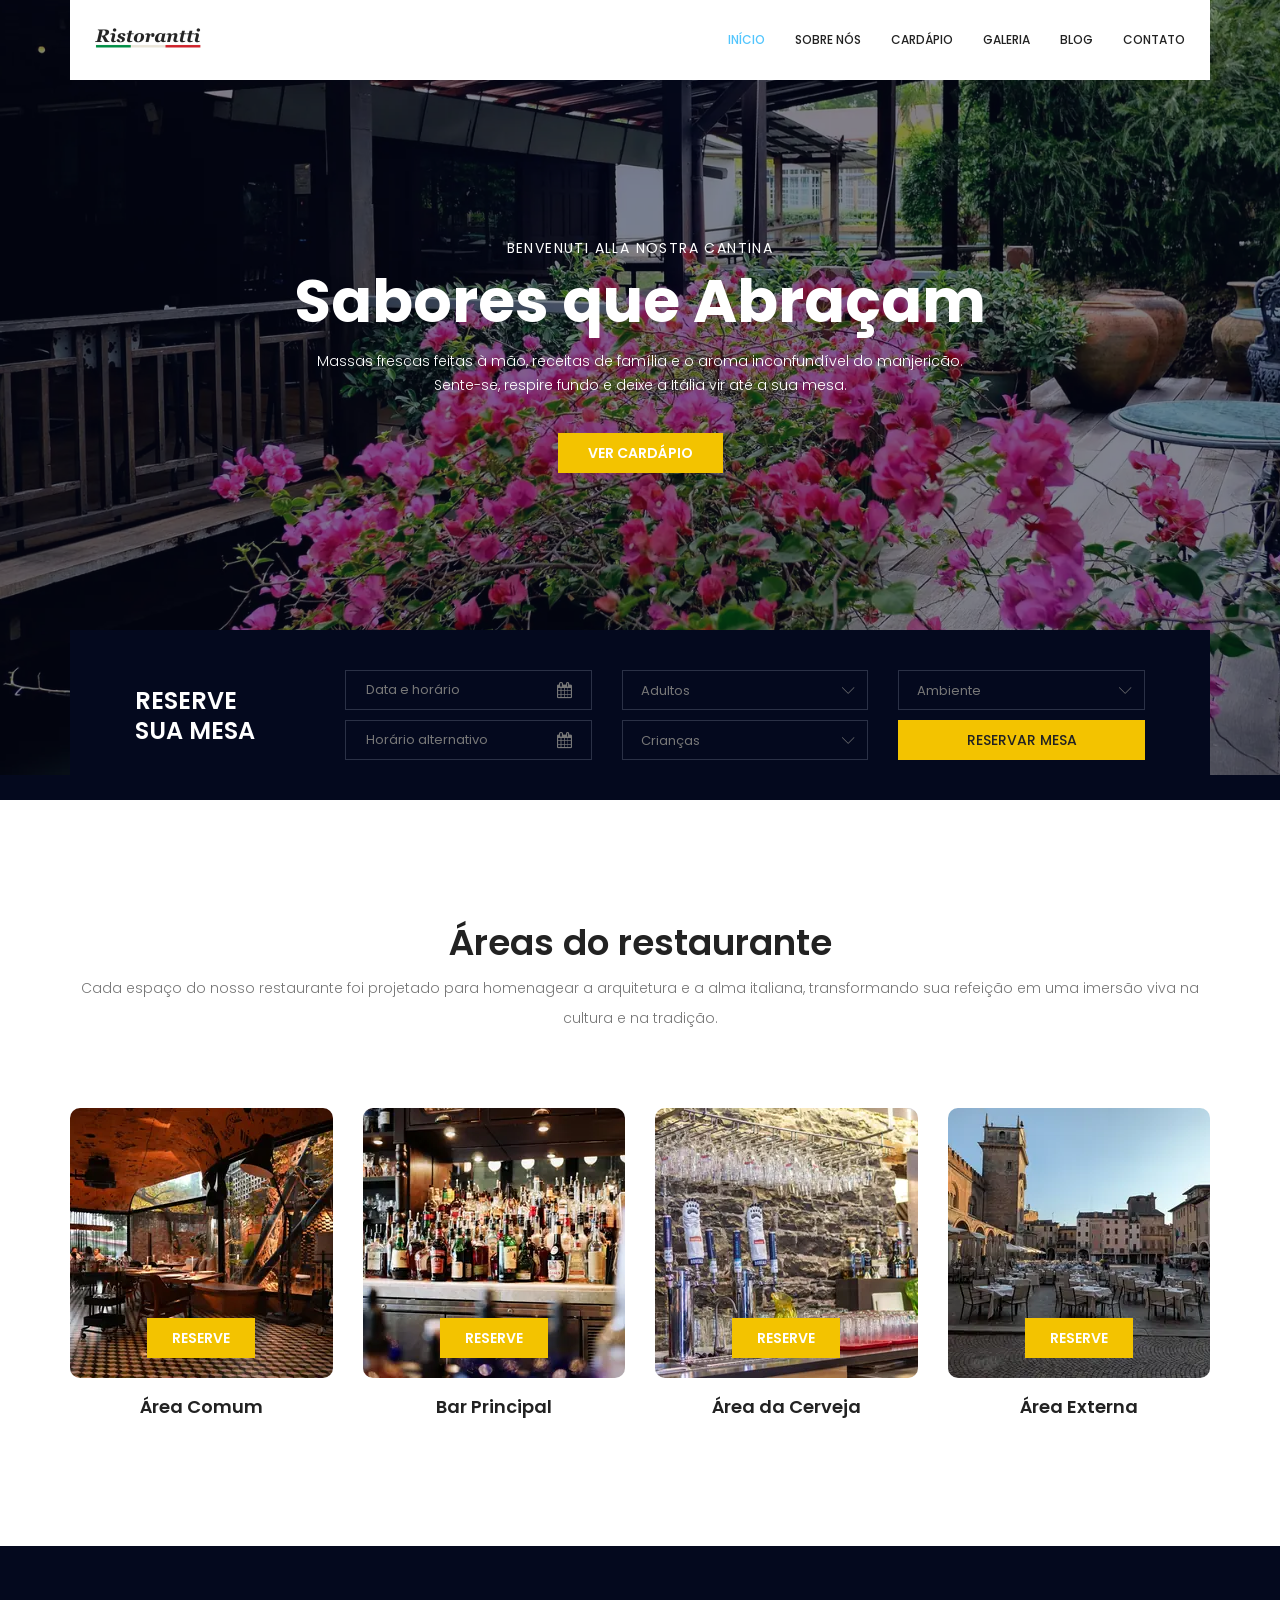
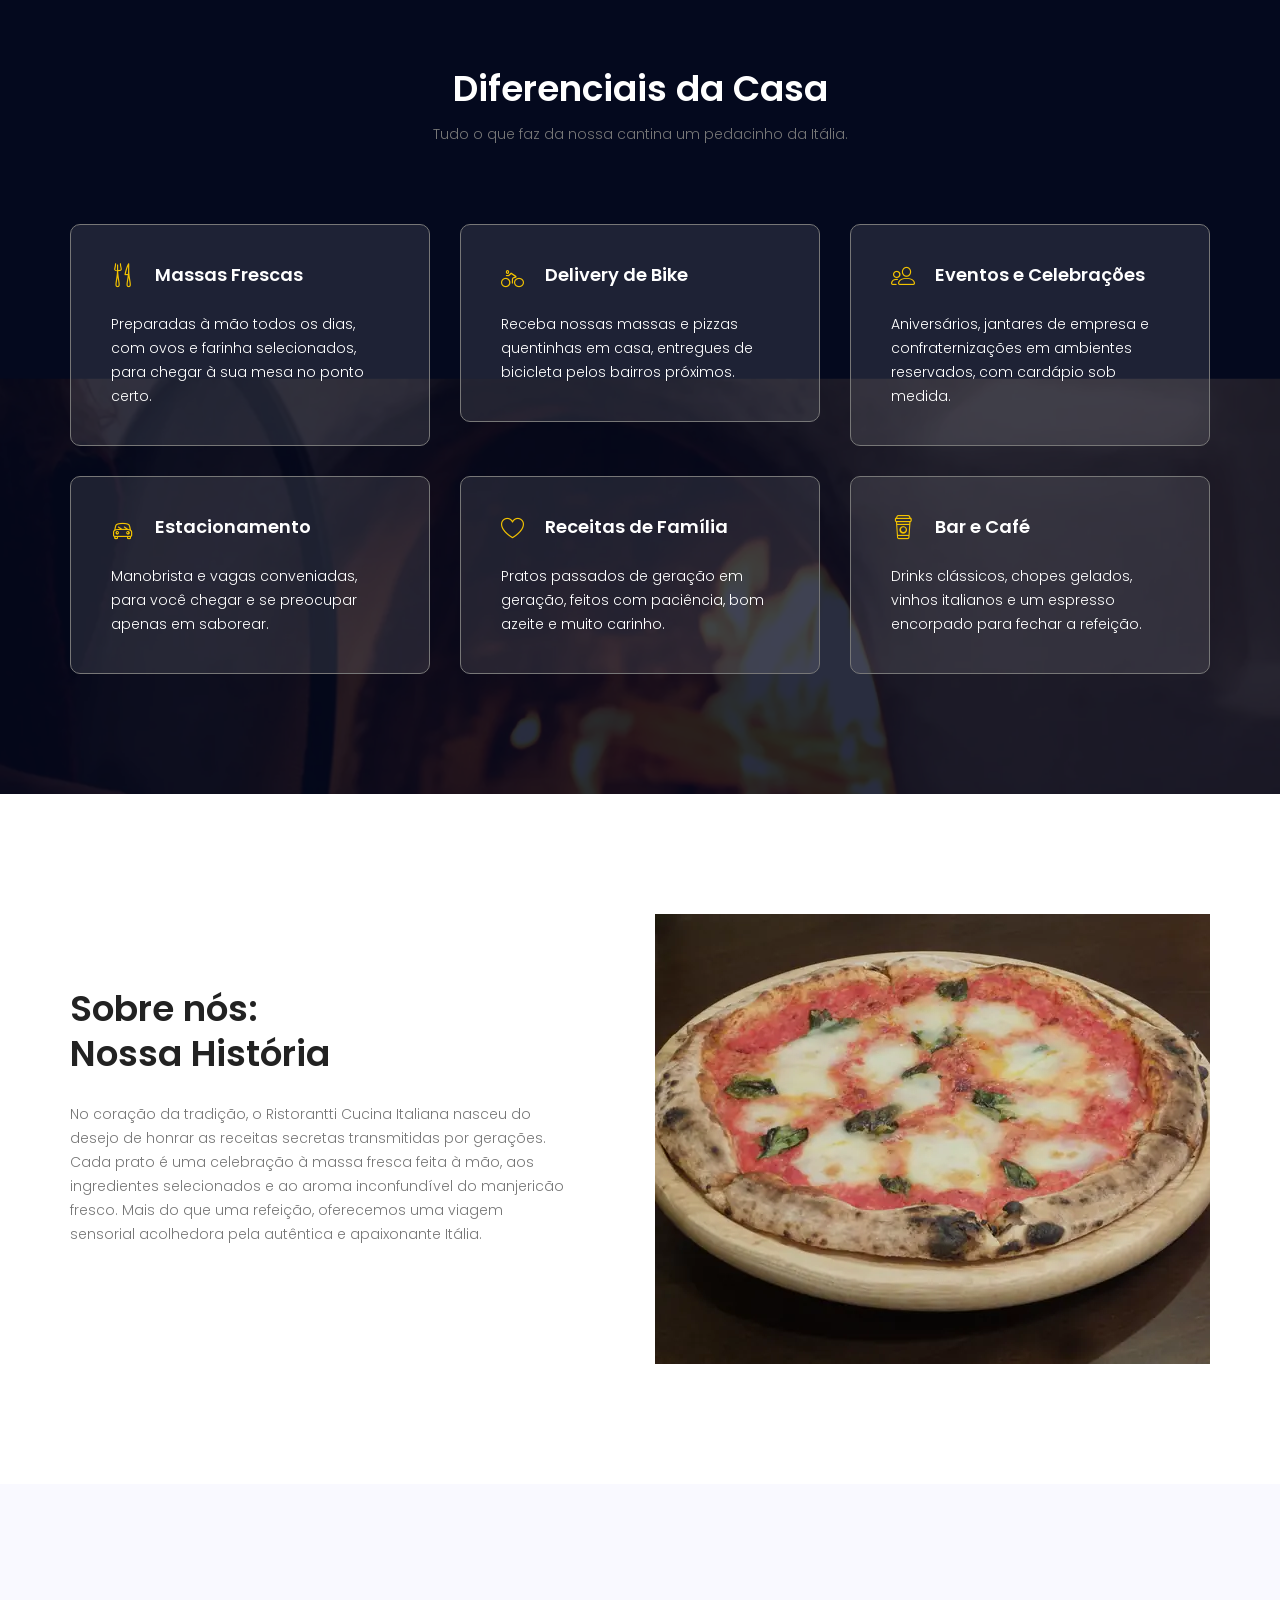
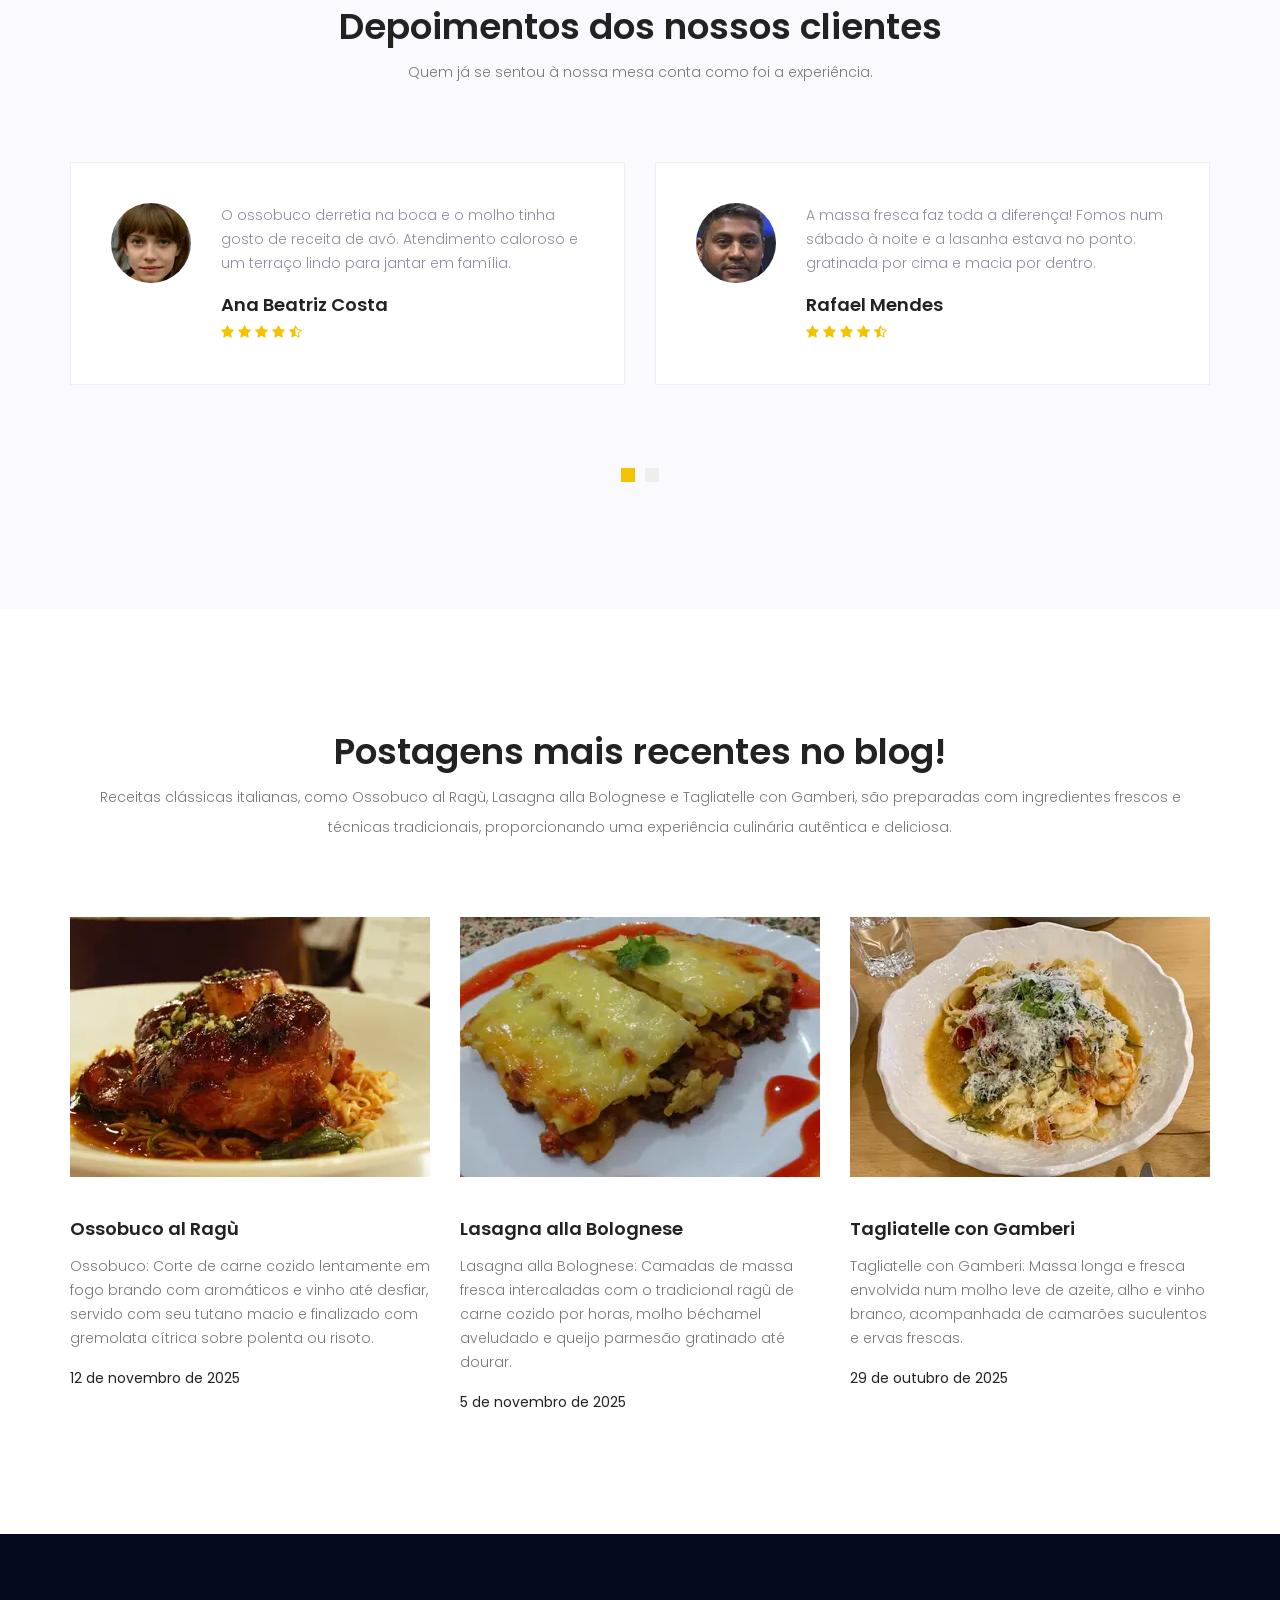
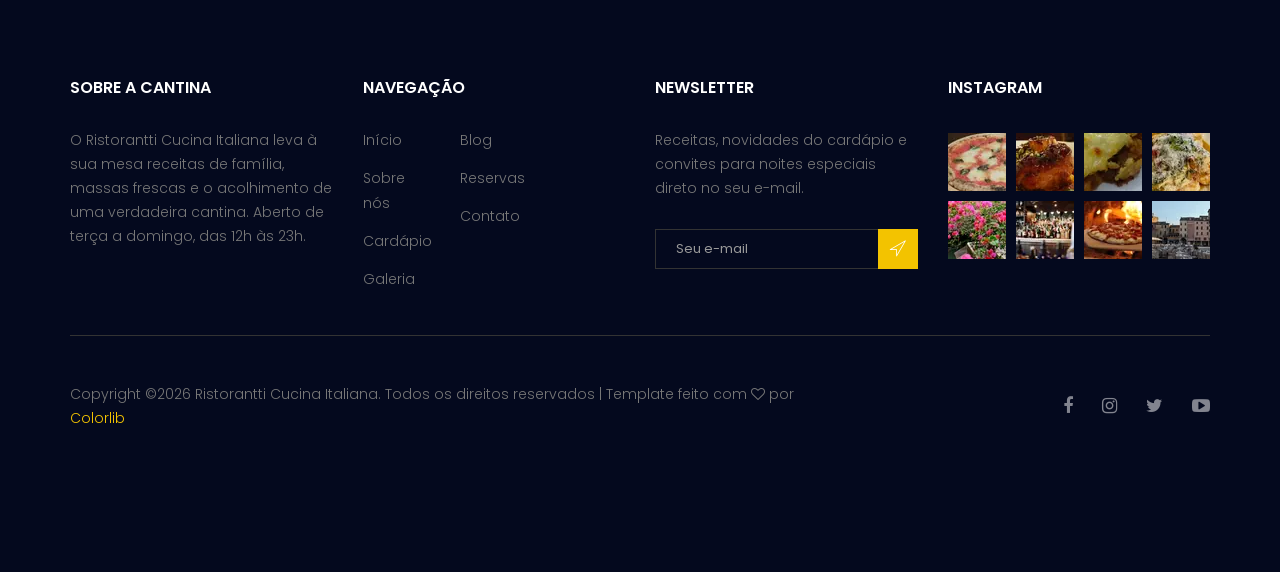
<file: royal-master/index.html>
<!doctype html>
<html lang="pt-BR">
    <head>
        <!-- Required meta tags -->
        <meta charset="utf-8">
        <meta name="viewport" content="width=device-width, initial-scale=1, shrink-to-fit=no">
        <meta name="description" content="Ristorantti Cucina Italiana: massas frescas, pizzas artesanais e receitas de família em um ambiente acolhedor. Veja o cardápio e reserve a sua mesa.">
        <link rel="icon" href="image/favicon.png" type="image/png">
        <title>Ristorantti Cucina Italiana | Restaurante e Cantina Italiana</title>
        <!-- Bootstrap CSS -->
        <link rel="stylesheet" href="css/bootstrap.css">
        <link rel="stylesheet" href="vendors/linericon/style.css">
        <link rel="stylesheet" href="css/font-awesome.min.css">
        <link rel="stylesheet" href="vendors/owl-carousel/owl.carousel.min.css">
        <link rel="stylesheet" href="vendors/bootstrap-datepicker/bootstrap-datetimepicker.min.css">
        <link rel="stylesheet" href="vendors/nice-select/css/nice-select.css">
        <link rel="stylesheet" href="vendors/owl-carousel/owl.carousel.min.css">
        <!-- main css -->
        <link rel="stylesheet" href="css/style.css">
        <link rel="stylesheet" href="css/responsive.css">
    </head>
    <body>
        <!--================Header Area =================-->
        <header class="header_area">
            <div class="container">
                <nav class="navbar navbar-expand-lg navbar-light">
                    <!-- Brand and toggle get grouped for better mobile display -->
                    <a class="navbar-brand logo_h" href="index.html"><img src="image/logo-ristorantti-cucina-italiana.png" alt="Logotipo do Ristorantti Cucina Italiana" title="Ristorantti Cucina Italiana - Início" width="163" height="30"></a>
                    <button class="navbar-toggler" type="button" data-toggle="collapse" data-target="#navbarSupportedContent" aria-controls="navbarSupportedContent" aria-expanded="false" aria-label="Alternar navegação">
                        <span class="icon-bar"></span>
                        <span class="icon-bar"></span>
                        <span class="icon-bar"></span>
                    </button>
                    <!-- Collect the nav links, forms, and other content for toggling -->
                    <div class="collapse navbar-collapse offset" id="navbarSupportedContent">
                        <ul class="nav navbar-nav menu_nav ml-auto">
                            <li class="nav-item active"><a class="nav-link" href="index.html">Início</a></li>
                            <li class="nav-item"><a class="nav-link" href="about.html">Sobre nós</a></li>
                            <li class="nav-item"><a class="nav-link" href="accomodation.html">Cardápio</a></li>
                            <li class="nav-item"><a class="nav-link" href="gallery.html">Galeria</a></li>
                            <li class="nav-item submenu dropdown">
                                <a href="#" class="nav-link dropdown-toggle" data-toggle="dropdown" role="button" aria-haspopup="true" aria-expanded="false">Blog</a>
                                <ul class="dropdown-menu">
                                    <li class="nav-item"><a class="nav-link" href="blog.html">Blog</a></li>
                                    <li class="nav-item"><a class="nav-link" href="blog-single.html">Detalhes do post</a></li>
                                </ul>
                            </li>
                            <li class="nav-item"><a class="nav-link" href="contact.html">Contato</a></li>
                        </ul>
                    </div>
                </nav>
            </div>
        </header>
        <!--================Header Area =================-->
        
        <!--================Banner Area =================-->
        <section class="banner_area">
            <div class="booking_table d_flex align-items-center">
                <div class="overlay bg-parallax" data-stellar-ratio="0.9" data-stellar-vertical-offset="0" data-background=""></div>
                <div class="container">
                    <div class="banner_content text-center">
                        <h6>Benvenuti alla nostra cantina</h6>
                        <h2>Sabores que Abraçam</h2>
                        <p>Massas frescas feitas à mão, receitas de família e o aroma inconfundível do manjericão.<br>
                        Sente-se, respire fundo e deixe a Itália vir até a sua mesa.</p>
                        <a href="accomodation.html" class="btn theme_btn button_hover">Ver cardápio</a>
                    </div>
                </div>
            </div>
            <div class="hotel_booking_area position">
                <div class="container">
                    <div class="hotel_booking_table">
                        <div class="col-md-3">
                            <h2>Reserve<br> sua mesa</h2>
                        </div>
                        <div class="col-md-9">
                            <div class="boking_table">
                                <div class="row">
                                    <div class="col-md-4">
                                        <div class="book_tabel_item">
                                            <div class="form-group">
                                                <div class='input-group date' id='datetimepicker11'>
                                                    <input type='text' class="form-control" name="data" placeholder="Data e horário" aria-label="Data e horário da reserva" autocomplete="off" readonly/>
                                                    <span class="input-group-addon">
                                                        <i class="fa fa-calendar" aria-hidden="true"></i>
                                                    </span>
                                                </div>
                                            </div>
                                            <div class="form-group">
                                                <div class='input-group date' id='datetimepicker1'>
                                                    <input type='text' class="form-control" name="data_alternativa" placeholder="Horário alternativo" aria-label="Horário alternativo (opcional)" autocomplete="off" readonly/>
                                                    <span class="input-group-addon">
                                                        <i class="fa fa-calendar" aria-hidden="true"></i>
                                                    </span>
                                                </div>
                                            </div>
                                        </div>
                                    </div>
                                    <div class="col-md-4">
                                        <div class="book_tabel_item">
                                            <div class="input-group">
                                                <select class="wide" name="adultos" aria-label="Número de adultos">
                                                    <option data-display="Adultos" value="">Adultos</option>
                                                    <option value="1">1 adulto</option>
                                                    <option value="2">2 adultos</option>
                                                    <option value="3">3 adultos</option>
                                                    <option value="4">4 adultos</option>
                                                    <option value="5">5 ou mais</option>
                                                </select>
                                            </div>
                                            <div class="input-group">
                                                <select class="wide" name="criancas" aria-label="Número de crianças">
                                                    <option data-display="Crianças" value="">Crianças</option>
                                                    <option value="0">Nenhuma</option>
                                                    <option value="1">1 criança</option>
                                                    <option value="2">2 crianças</option>
                                                    <option value="3">3 ou mais</option>
                                                </select>
                                            </div>
                                        </div>
                                    </div>
                                    <div class="col-md-4">
                                        <div class="book_tabel_item">
                                            <div class="input-group">
                                                <select class="wide" name="ambiente" aria-label="Ambiente preferido">
                                                    <option data-display="Ambiente" value="">Ambiente</option>
                                                    <option value="1">Área comum</option>
                                                    <option value="2">Bar principal</option>
                                                    <option value="3">Área da cerveja</option>
                                                    <option value="4">Área externa</option>
                                                </select>
                                            </div>
                                            <a class="book_now_btn button_hover" href="#" role="button" title="Enviar o pedido de reserva pelo WhatsApp">Reservar mesa</a>
                                        </div>
                                    </div>
                                </div>
                            </div>
                        </div>
                    </div>
                </div>
            </div>
        </section>
        <!--================Banner Area =================-->
        
        <!--================ Accomodation Area  =================-->
        <section class="accomodation_area section_gap">
            <div class="container">
                <div class="section_title text-center">
                    <h2 class="title_color">Áreas do restaurante</h2>
                    <p>Cada espaço do nosso restaurante foi projetado para homenagear a arquitetura e a alma italiana, transformando sua refeição em uma imersão viva na cultura e na tradição.</p>
                </div>
                <div class="row mb_30">
                    <div class="col-lg-3 col-sm-6">
                        <div class="accomodation_item text-center">
                            <div class="hotel_img">
                                <img src="image/ambientes/salao-principal-piso-ladrilhos-restaurante-italiano.webp" alt="Área comum do restaurante: salão com piso de ladrilhos, mesas de madeira e janelas de vidro para o jardim" title="Área comum - Ristorantti Cucina Italiana">
                                <a href="accomodation.html#reserva" class="btn theme_btn button_hover">Reserve</a>
                            </div>
                            <a href="accomodation.html"><h4 class="sec_h4">Área Comum</h4></a>
                        </div>
                    </div>
                    <div class="col-lg-3 col-sm-6">
                        <div class="accomodation_item text-center">
                            <div class="hotel_img">
                                <img src="image/ambientes/bar-principal-garrafas-banquetas-restaurante-italiano.webp" alt="Bar principal do restaurante italiano com prateleiras de garrafas e banquetas ao balcão" title="Bar principal - Ristorantti Cucina Italiana">
                                <a href="accomodation.html#reserva" class="btn theme_btn button_hover">Reserve</a>
                            </div>
                            <a href="accomodation.html"><h4 class="sec_h4">Bar Principal</h4></a>
                        </div>
                    </div>
                    <div class="col-lg-3 col-sm-6">
                        <div class="accomodation_item text-center">
                            <div class="hotel_img">
                                <img src="image/ambientes/area-da-cerveja-chopeiras-bar-cantina-italiana.webp" alt="Área da cerveja com chopeiras de cervejas importadas diante de uma parede de pedra com taças penduradas" title="Área da cerveja - Ristorantti Cucina Italiana">
                                <a href="accomodation.html#reserva" class="btn theme_btn button_hover">Reserve</a>
                            </div>
                            <a href="accomodation.html"><h4 class="sec_h4">Área da Cerveja</h4></a>
                        </div>
                    </div>
                    <div class="col-lg-3 col-sm-6">
                        <div class="accomodation_item text-center">
                            <div class="hotel_img">
                                <img src="image/ambientes/area-externa-mesas-praca-italiana-restaurante.webp" alt="Área externa do restaurante com mesas ao ar livre em uma charmosa praça italiana" title="Área externa - Ristorantti Cucina Italiana">
                                <a href="accomodation.html#reserva" class="btn theme_btn button_hover">Reserve</a>
                            </div>
                            <a href="accomodation.html"><h4 class="sec_h4">Área Externa</h4></a>
                        </div>
                    </div>
                </div>
            </div>
        </section>
        <!--================ Accomodation Area  =================-->
        
        <!--================ Facilities Area  =================-->
        <section class="facilities_area section_gap">
            <div class="overlay bg-parallax" data-stellar-ratio="0.8" data-stellar-vertical-offset="0" data-background=""></div>
            <div class="container">
                <div class="section_title text-center">
                    <h2 class="title_w">Diferenciais da Casa</h2>
                    <p>Tudo o que faz da nossa cantina um pedacinho da Itália.</p>
                </div>
                <div class="row mb_30">
                    <div class="col-lg-4 col-md-6">
                        <div class="facilities_item">
                            <h4 class="sec_h4"><i class="lnr lnr-dinner"></i>Massas Frescas</h4>
                            <p>Preparadas à mão todos os dias, com ovos e farinha selecionados, para chegar à sua mesa no ponto certo.</p>
                        </div>
                    </div>
                    <div class="col-lg-4 col-md-6">
                        <div class="facilities_item">
                            <h4 class="sec_h4"><i class="lnr lnr-bicycle"></i>Delivery de Bike</h4>
                            <p>Receba nossas massas e pizzas quentinhas em casa, entregues de bicicleta pelos bairros próximos.</p>
                        </div>
                    </div>
                    <div class="col-lg-4 col-md-6">
                        <div class="facilities_item">
                            <h4 class="sec_h4"><i class="lnr lnr-users"></i>Eventos e Celebrações</h4>
                            <p>Aniversários, jantares de empresa e confraternizações em ambientes reservados, com cardápio sob medida.</p>
                        </div>
                    </div>
                    <div class="col-lg-4 col-md-6">
                        <div class="facilities_item">
                            <h4 class="sec_h4"><i class="lnr lnr-car"></i>Estacionamento</h4>
                            <p>Manobrista e vagas conveniadas, para você chegar e se preocupar apenas em saborear.</p>
                        </div>
                    </div>
                    <div class="col-lg-4 col-md-6">
                        <div class="facilities_item">
                            <h4 class="sec_h4"><i class="lnr lnr-heart"></i>Receitas de Família</h4>
                            <p>Pratos passados de geração em geração, feitos com paciência, bom azeite e muito carinho.</p>
                        </div>
                    </div>
                    <div class="col-lg-4 col-md-6">
                        <div class="facilities_item">
                            <h4 class="sec_h4"><i class="lnr lnr-coffee-cup"></i>Bar e Café</h4>
                            <p>Drinks clássicos, chopes gelados, vinhos italianos e um espresso encorpado para fechar a refeição.</p>
                        </div>
                    </div>
                </div>
            </div>
        </section>
        <!--================ Facilities Area  =================-->
        
        <!--================ About History Area  =================-->
        <section class="about_history_area section_gap">
            <div class="container">
                <div class="row">
                    <div class="col-md-6 d_flex align-items-center">
                        <div class="about_content">
                            <h2 class="title title_color">Sobre nós: <br>Nossa História<br></h2>
                            <p>No coração da tradição, o Ristorantti Cucina Italiana nasceu do desejo de honrar as receitas secretas transmitidas por gerações. Cada prato é uma celebração à massa fresca feita à mão, aos ingredientes selecionados e ao aroma inconfundível do manjericão fresco. Mais do que uma refeição, oferecemos uma viagem sensorial acolhedora pela autêntica e apaixonante Itália.</p>
                        </div>
                    </div>
                    <div class="col-md-6">
                        <img class="img-fluid" src="image/pizza-margherita-manjericao-massa-artesanal.webp" alt="Pizza margherita artesanal com molho de tomate, queijo derretido e folhas de manjericão fresco" title="Pizza margherita artesanal - Ristorantti Cucina Italiana">
                    </div>
                </div>
            </div>
        </section>
        <!--================ About History Area  =================-->
        
        <!--================ Testimonial Area  =================-->
        <section class="testimonial_area section_gap">
            <div class="container">
                <div class="section_title text-center">
                    <h2 class="title_color">Depoimentos dos nossos clientes</h2>
                    <p>Quem já se sentou à nossa mesa conta como foi a experiência.</p>
                </div>
                <div class="testimonial_slider owl-carousel">
                    <div class="media testimonial_item">
                        <img class="rounded-circle" src="image/depoimentos/cliente-ana-beatriz-costa-ristorantti.webp" alt="Foto de perfil de Ana Beatriz Costa, cliente do Ristorantti" title="Ana Beatriz Costa">
                        <div class="media-body">
                            <p>O ossobuco derretia na boca e o molho tinha gosto de receita de avó. Atendimento caloroso e um terraço lindo para jantar em família.</p>
                            <a href="#"><h4 class="sec_h4">Ana Beatriz Costa</h4></a>
                            <div class="star">
                                <a href="#"><i class="fa fa-star"></i></a>
                                <a href="#"><i class="fa fa-star"></i></a>
                                <a href="#"><i class="fa fa-star"></i></a>
                                <a href="#"><i class="fa fa-star"></i></a>
                                <a href="#"><i class="fa fa-star-half-o"></i></a>
                            </div>
                        </div>
                    </div>
                    <div class="media testimonial_item">
                        <img class="rounded-circle" src="image/depoimentos/cliente-rafael-mendes-ristorantti.webp" alt="Foto de perfil de Rafael Mendes, cliente do Ristorantti" title="Rafael Mendes">
                        <div class="media-body">
                            <p>A massa fresca faz toda a diferença! Fomos num sábado à noite e a lasanha estava no ponto: gratinada por cima e macia por dentro.</p>
                            <a href="#"><h4 class="sec_h4">Rafael Mendes</h4></a>
                            <div class="star">
                                <a href="#"><i class="fa fa-star"></i></a>
                                <a href="#"><i class="fa fa-star"></i></a>
                                <a href="#"><i class="fa fa-star"></i></a>
                                <a href="#"><i class="fa fa-star"></i></a>
                                <a href="#"><i class="fa fa-star-half-o"></i></a>
                            </div>
                        </div>
                    </div>
                    <div class="media testimonial_item">
                        <img class="rounded-circle" src="image/depoimentos/cliente-camila-ferreira-ristorantti.webp" alt="Foto de perfil de Camila Ferreira, cliente do Ristorantti" title="Camila Ferreira">
                        <div class="media-body">
                            <p>Ambiente aconchegante, vinhos bem escolhidos e uma sobremesa que merece repetição. Já virou o nosso lugar de comemorar aniversários.</p>
                            <a href="#"><h4 class="sec_h4">Camila Ferreira</h4></a>
                            <div class="star">
                                <a href="#"><i class="fa fa-star"></i></a>
                                <a href="#"><i class="fa fa-star"></i></a>
                                <a href="#"><i class="fa fa-star"></i></a>
                                <a href="#"><i class="fa fa-star"></i></a>
                                <a href="#"><i class="fa fa-star-half-o"></i></a>
                            </div>
                        </div>
                    </div>
                    <div class="media testimonial_item">
                        <img class="rounded-circle" src="image/depoimentos/cliente-lucas-oliveira-ristorantti.webp" alt="Foto de perfil de Lucas Oliveira, cliente do Ristorantti" title="Lucas Oliveira">
                        <div class="media-body">
                            <p>A pizza chegou quentinha, de borda leve e perfumada de manjericão. Foi impossível não repetir. Voltaremos com certeza!</p>
                            <a href="#"><h4 class="sec_h4">Lucas Oliveira</h4></a>
                            <div class="star">
                                <a href="#"><i class="fa fa-star"></i></a>
                                <a href="#"><i class="fa fa-star"></i></a>
                                <a href="#"><i class="fa fa-star"></i></a>
                                <a href="#"><i class="fa fa-star"></i></a>
                                <a href="#"><i class="fa fa-star-half-o"></i></a>
                            </div>
                        </div>
                    </div>
                </div>
            </div>
        </section>
        <!--================ Testimonial Area  =================-->
        
        <!--================ Latest Blog Area  =================-->
        <section class="latest_blog_area section_gap">
            <div class="container">
                <div class="section_title text-center">
                    <h2 class="title_color">Postagens mais recentes no blog!</h2>
                    <p>Receitas clássicas italianas, como Ossobuco al Ragù, Lasagna alla Bolognese e Tagliatelle con Gamberi, são preparadas com ingredientes frescos e técnicas tradicionais, proporcionando uma experiência culinária autêntica e deliciosa.</p>
                </div>
                <div class="row mb_30">
                    <div class="col-lg-4 col-md-6">
                        <div class="single-recent-blog-post">
                            <div class="thumb">
                                <img class="img-fluid" src="image/blog/ossobuco-al-ragu-prato-tradicional-italiano.webp" alt="Ossobuco al Ragù servido em prato branco dourado, com molho e ervas frescas" title="Ossobuco al Ragù - receita italiana tradicional">
                            </div>
                            <div class="details">
                                <a href="blog-single.html"><h4 class="sec_h4">Ossobuco al Ragù</h4></a>
                                <p>Ossobuco: Corte de carne cozido lentamente em fogo brando com aromáticos e vinho até desfiar, servido com seu tutano macio e finalizado com gremolata cítrica sobre polenta ou risoto.</p>
                                <h6 class="date title_color">12 de novembro de 2025</h6>
                            </div>
                        </div>
                    </div>
                    <div class="col-lg-4 col-md-6">
                        <div class="single-recent-blog-post">
                            <div class="thumb">
                                <img class="img-fluid" src="image/blog/lasagna-alla-bolognese-receita-italiana.webp" alt="Fatia de lasagna alla Bolognese com camadas de massa, ragù e queijo gratinado" title="Lasagna alla Bolognese - receita italiana">
                            </div>
                            <div class="details">
                                <a href="#"><h4 class="sec_h4">Lasagna alla Bolognese</h4></a>
                                <p>Lasagna alla Bolognese: Camadas de massa fresca intercaladas com o tradicional ragù de carne cozido por horas, molho béchamel aveludado e queijo parmesão gratinado até dourar.</p>
                                <h6 class="date title_color">5 de novembro de 2025</h6>
                            </div>
                        </div>
                    </div>
                    <div class="col-lg-4 col-md-6">
                        <div class="single-recent-blog-post">
                            <div class="thumb">
                                <img class="img-fluid" src="image/blog/tagliatelle-con-gamberi-camarao-massa-fresca.webp" alt="Tagliatelle con Gamberi: massa fresca com camarões grandes e ervas frescas" title="Tagliatelle con Gamberi - massa fresca com camarões">
                            </div>
                            <div class="details">
                                <a href="#"><h4 class="sec_h4">Tagliatelle con Gamberi</h4></a>
                                <p>Tagliatelle con Gamberi: Massa longa e fresca envolvida num molho leve de azeite, alho e vinho branco, acompanhada de camarões suculentos e ervas frescas.</p>
                                <h6 class="date title_color">29 de outubro de 2025</h6>
                            </div>
                        </div>
                    </div>
                </div>
            </div>
        </section>
        <!--================ Recent Area  =================-->
        
        <!--================ start footer Area  =================-->	
        <footer class="footer-area section_gap">
            <div class="container">
                <div class="row">
                    <div class="col-lg-3  col-md-6 col-sm-6">
                        <div class="single-footer-widget">
                            <h6 class="footer_title">Sobre a Cantina</h6>
                            <p>O Ristorantti Cucina Italiana leva à sua mesa receitas de família, massas frescas e o acolhimento de uma verdadeira cantina. Aberto de terça a domingo, das 12h às 23h.</p>
                        </div>
                    </div>
                    <div class="col-lg-3 col-md-6 col-sm-6">
                        <div class="single-footer-widget">
                            <h6 class="footer_title">Navegação</h6>
                            <div class="row">
                                <div class="col-4">
                                    <ul class="list_style">
                                        <li><a href="index.html">Início</a></li>
                                        <li><a href="about.html">Sobre nós</a></li>
                                        <li><a href="accomodation.html">Cardápio</a></li>
                                        <li><a href="gallery.html">Galeria</a></li>
                                    </ul>
                                </div>
                                <div class="col-4">
                                    <ul class="list_style">
                                        <li><a href="blog.html">Blog</a></li>
                                        <li><a href="accomodation.html#reserva">Reservas</a></li>
                                        <li><a href="contact.html">Contato</a></li>
                                    </ul>
                                </div>
                            </div>
                        </div>
                    </div>
                    <div class="col-lg-3 col-md-6 col-sm-6">
                        <div class="single-footer-widget">
                            <h6 class="footer_title">Newsletter</h6>
                            <p>Receitas, novidades do cardápio e convites para noites especiais direto no seu e-mail.</p>
                            <div id="mc_embed_signup">
                                <form action="#" method="get" class="subscribe_form relative">
                                    <div class="input-group d-flex flex-row">
                                        <input name="EMAIL" placeholder="Seu e-mail" onfocus="this.placeholder = ''" onblur="this.placeholder = 'Seu e-mail'" required="" type="email">
                                        <button class="btn sub-btn" aria-label="Assinar newsletter"><span class="lnr lnr-location"></span></button>
                                    </div>
                                    <div class="mt-10 info"></div>
                                </form>
                            </div>
                        </div>
                    </div>
                    <div class="col-lg-3 col-md-6 col-sm-6">
                        <div class="single-footer-widget instafeed">
                            <h6 class="footer_title">Instagram</h6>
                            <ul class="list_style instafeed d-flex flex-wrap">
                                <li><img src="image/instagram/pizza-margherita-manjericao-instagram-ristorantti.webp" alt="Instagram do Ristorantti: pizza margherita com manjericão" title="Pizza margherita"></li>
                                <li><img src="image/instagram/ossobuco-molho-de-tomate-instagram-ristorantti.webp" alt="Instagram do Ristorantti: ossobuco com molho de tomate" title="Ossobuco al Ragù"></li>
                                <li><img src="image/instagram/lasagna-bolognese-instagram-ristorantti.webp" alt="Instagram do Ristorantti: lasagna alla Bolognese" title="Lasagna alla Bolognese"></li>
                                <li><img src="image/instagram/massa-com-camarao-instagram-ristorantti.webp" alt="Instagram do Ristorantti: massa com camarão" title="Massa com camarão"></li>
                                <li><img src="image/instagram/terraco-flores-rosas-instagram-ristorantti.webp" alt="Instagram do Ristorantti: flores rosas no terraço" title="Terraço italiano"></li>
                                <li><img src="image/instagram/bar-principal-instagram-ristorantti.webp" alt="Instagram do Ristorantti: bar principal" title="Bar principal"></li>
                                <li><img src="image/instagram/pizza-no-forno-instagram-ristorantti.webp" alt="Instagram do Ristorantti: pizza artesanal indo ao forno a lenha" title="Pizza artesanal"></li>
                                <li><img src="image/instagram/praca-italiana-mesas-instagram-ristorantti.webp" alt="Instagram do Ristorantti: mesas ao ar livre na praça italiana" title="Área externa"></li>
                            </ul>
                        </div>
                    </div>
                </div>
                <div class="border_line"></div>
                <div class="row footer-bottom d-flex justify-content-between align-items-center">
                    <p class="col-lg-8 col-sm-12 footer-text m-0"><!-- Link back to Colorlib can't be removed. Template is licensed under CC BY 3.0. -->
        Copyright &copy;<script>document.write(new Date().getFullYear());</script> Ristorantti Cucina Italiana. Todos os direitos reservados | Template feito com <i class="fa fa-heart-o" aria-hidden="true"></i> por <a href="https://colorlib.com" target="_blank" rel="noopener">Colorlib</a>
        <!-- Link back to Colorlib can't be removed. Template is licensed under CC BY 3.0. --></p>
                    <div class="col-lg-4 col-sm-12 footer-social">
                        <a href="#" aria-label="Facebook"><i class="fa fa-facebook"></i></a>
                        <a href="#" aria-label="Instagram"><i class="fa fa-instagram"></i></a>
                        <a href="#" aria-label="Twitter"><i class="fa fa-twitter"></i></a>
                        <a href="#" aria-label="YouTube"><i class="fa fa-youtube-play"></i></a>
                    </div>
                </div>
            </div>
        </footer>
		<!--================ End footer Area  =================-->
        
        
        <!-- Optional JavaScript -->
        <!-- jQuery first, then Popper.js, then Bootstrap JS -->
        <script src="js/jquery-3.2.1.min.js"></script>
        <script src="js/popper.js"></script>
        <script src="js/bootstrap.min.js"></script>
        <script src="vendors/owl-carousel/owl.carousel.min.js"></script>
        <script src="js/jquery.ajaxchimp.min.js"></script>
        <script src="js/mail-script.js"></script>
        <script src="vendors/bootstrap-datepicker/bootstrap-datetimepicker.min.js"></script>
        <script src="vendors/nice-select/js/jquery.nice-select.js"></script>
        <script src="js/mail-script.js"></script>
        <script src="js/stellar.js"></script>
        <script src="vendors/lightbox/simpleLightbox.min.js"></script>
        <script src="js/custom.js"></script>
    </body>
</html>
</file>
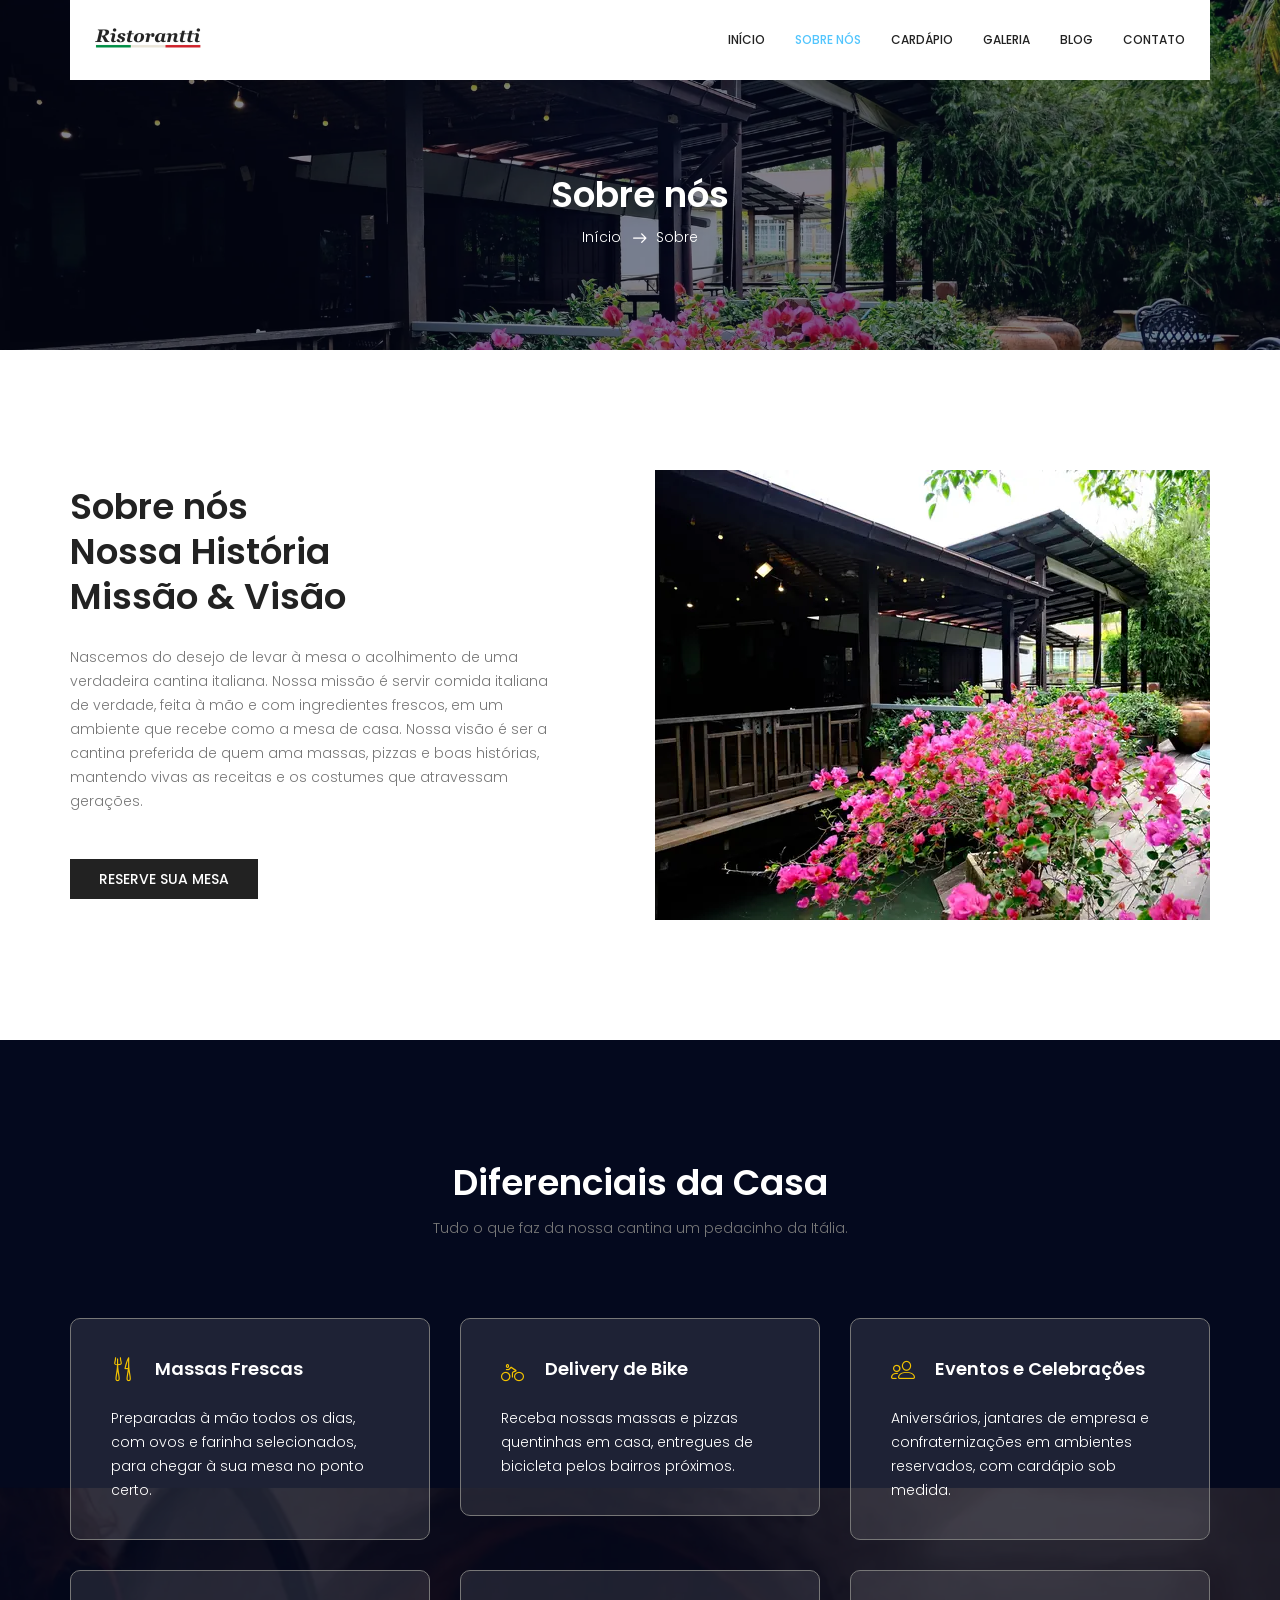
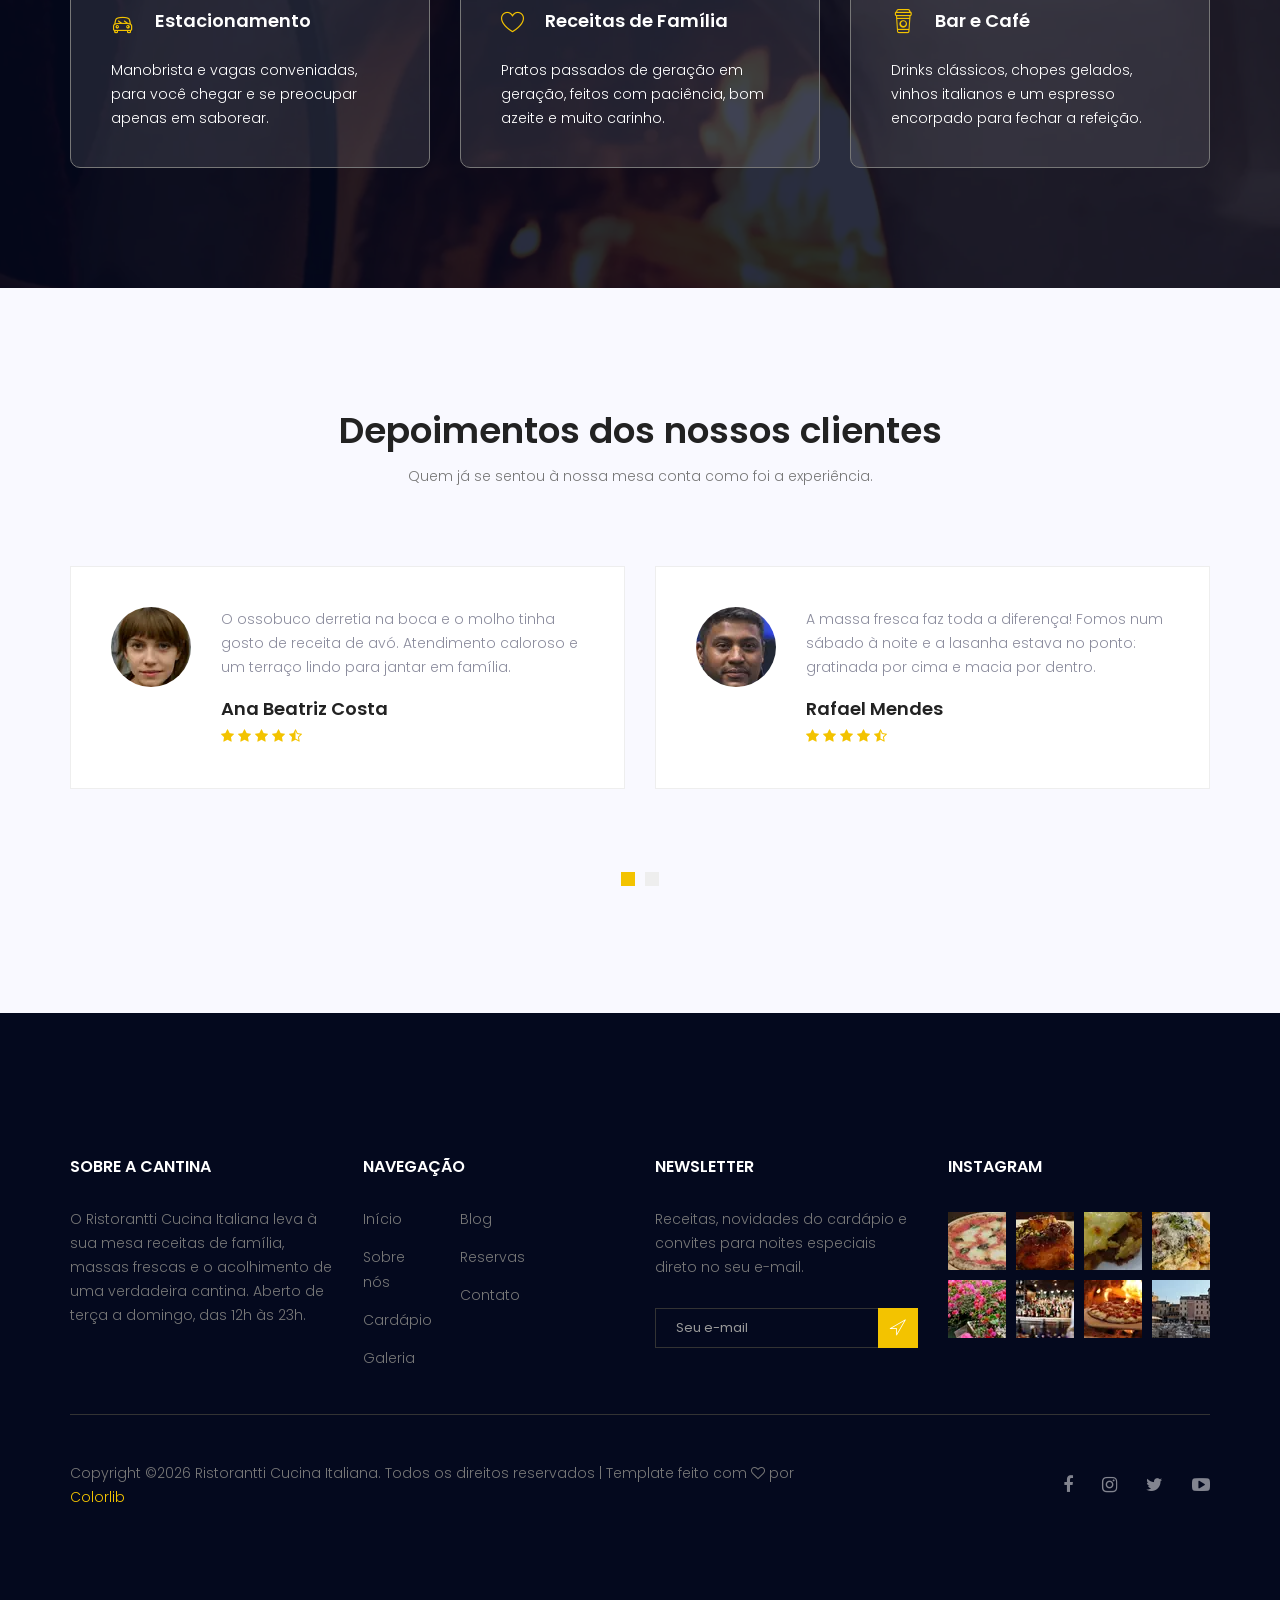
<file: royal-master/about.html>
<!doctype html>
<html lang="pt-BR">
    <head>
        <!-- Required meta tags -->
        <meta charset="utf-8">
        <meta name="viewport" content="width=device-width, initial-scale=1, shrink-to-fit=no">
        <meta name="description" content="Conheça a história, a missão e a visão do Ristorantti Cucina Italiana, uma cantina de receitas de família, massas frescas e muito acolhimento.">
        <link rel="icon" href="image/favicon.png" type="image/png">
        <title>Sobre nós | Ristorantti Cucina Italiana</title>
        <!-- Bootstrap CSS -->
        <link rel="stylesheet" href="css/bootstrap.css">
        <link rel="stylesheet" href="vendors/linericon/style.css">
        <link rel="stylesheet" href="css/font-awesome.min.css">
        <link rel="stylesheet" href="vendors/bootstrap-datepicker/bootstrap-datetimepicker.min.css">
        <link rel="stylesheet" href="vendors/nice-select/css/nice-select.css">
        <link rel="stylesheet" href="vendors/owl-carousel/owl.carousel.min.css">
        <!-- main css -->
        <link rel="stylesheet" href="css/style.css">
        <link rel="stylesheet" href="css/responsive.css">
    </head>
    <body>
        <!--================Header Area =================-->
        <header class="header_area">
            <div class="container">
                <nav class="navbar navbar-expand-lg navbar-light">
                    <!-- Brand and toggle get grouped for better mobile display -->
                    <a class="navbar-brand logo_h" href="index.html"><img src="image/logo-ristorantti-cucina-italiana.png" alt="Logotipo do Ristorantti Cucina Italiana" title="Ristorantti Cucina Italiana - Início" width="163" height="30"></a>
                    <button class="navbar-toggler" type="button" data-toggle="collapse" data-target="#navbarSupportedContent" aria-controls="navbarSupportedContent" aria-expanded="false" aria-label="Alternar navegação">
                        <span class="icon-bar"></span>
                        <span class="icon-bar"></span>
                        <span class="icon-bar"></span>
                    </button>
                    <!-- Collect the nav links, forms, and other content for toggling -->
                    <div class="collapse navbar-collapse offset" id="navbarSupportedContent">
                        <ul class="nav navbar-nav menu_nav ml-auto">
                            <li class="nav-item"><a class="nav-link" href="index.html">Início</a></li>
                            <li class="nav-item active"><a class="nav-link" href="about.html">Sobre nós</a></li>
                            <li class="nav-item"><a class="nav-link" href="accomodation.html">Cardápio</a></li>
                            <li class="nav-item"><a class="nav-link" href="gallery.html">Galeria</a></li>
                            <li class="nav-item submenu dropdown">
                                <a href="#" class="nav-link dropdown-toggle" data-toggle="dropdown" role="button" aria-haspopup="true" aria-expanded="false">Blog</a>
                                <ul class="dropdown-menu">
                                    <li class="nav-item"><a class="nav-link" href="blog.html">Blog</a></li>
                                    <li class="nav-item"><a class="nav-link" href="blog-single.html">Detalhes do post</a></li>
                                </ul>
                            </li>
                            <li class="nav-item"><a class="nav-link" href="contact.html">Contato</a></li>
                        </ul>
                    </div>
                </nav>
            </div>
        </header>
        <!--================Header Area =================-->
        
        <!--================Breadcrumb Area =================-->
        <section class="breadcrumb_area">
            <div class="overlay bg-parallax" data-stellar-ratio="0.8" data-stellar-vertical-offset="0" data-background=""></div>
            <div class="container">
                <div class="page-cover text-center">
                    <h2 class="page-cover-tittle">Sobre nós</h2>
                    <ol class="breadcrumb">
                        <li><a href="index.html">Início</a></li>
                        <li class="active">Sobre</li>
                    </ol>
                </div>
            </div>
        </section>
        <!--================Breadcrumb Area =================-->
        
        <!--================ About History Area  =================-->
        <section class="about_history_area section_gap">
            <div class="container">
                <div class="row">
                    <div class="col-md-6 d_flex align-items-center">
                        <div class="about_content ">
                            <h2 class="title title_color">Sobre nós <br>Nossa História<br>Missão &amp; Visão</h2>
                            <p>Nascemos do desejo de levar à mesa o acolhimento de uma verdadeira cantina italiana. Nossa missão é servir comida italiana de verdade, feita à mão e com ingredientes frescos, em um ambiente que recebe como a mesa de casa. Nossa visão é ser a cantina preferida de quem ama massas, pizzas e boas histórias, mantendo vivas as receitas e os costumes que atravessam gerações.</p>
                            <a href="accomodation.html#reserva" class="button_hover theme_btn_two">Reserve sua mesa</a>
                        </div>
                    </div>
                    <div class="col-md-6">
                        <img class="img-fluid" src="image/cantina-terraco-rustico-historia-sobre-nos.webp" alt="Terraço da cantina com varanda de madeira, mesa de bistrô e bougainvílleas rosas" title="Nossa cantina - Ristorantti Cucina Italiana">
                    </div>
                </div>
            </div>
        </section>
        <!--================ About History Area  =================-->
        
        <!--================ Facilities Area  =================-->
        <section class="facilities_area section_gap">
            <div class="overlay bg-parallax" data-stellar-ratio="0.8" data-stellar-vertical-offset="0" data-background=""></div>
            <div class="container">
                <div class="section_title text-center">
                    <h2 class="title_w">Diferenciais da Casa</h2>
                    <p>Tudo o que faz da nossa cantina um pedacinho da Itália.</p>
                </div>
                <div class="row mb_30">
                    <div class="col-lg-4 col-md-6">
                        <div class="facilities_item">
                            <h4 class="sec_h4"><i class="lnr lnr-dinner"></i>Massas Frescas</h4>
                            <p>Preparadas à mão todos os dias, com ovos e farinha selecionados, para chegar à sua mesa no ponto certo.</p>
                        </div>
                    </div>
                    <div class="col-lg-4 col-md-6">
                        <div class="facilities_item">
                            <h4 class="sec_h4"><i class="lnr lnr-bicycle"></i>Delivery de Bike</h4>
                            <p>Receba nossas massas e pizzas quentinhas em casa, entregues de bicicleta pelos bairros próximos.</p>
                        </div>
                    </div>
                    <div class="col-lg-4 col-md-6">
                        <div class="facilities_item">
                            <h4 class="sec_h4"><i class="lnr lnr-users"></i>Eventos e Celebrações</h4>
                            <p>Aniversários, jantares de empresa e confraternizações em ambientes reservados, com cardápio sob medida.</p>
                        </div>
                    </div>
                    <div class="col-lg-4 col-md-6">
                        <div class="facilities_item">
                            <h4 class="sec_h4"><i class="lnr lnr-car"></i>Estacionamento</h4>
                            <p>Manobrista e vagas conveniadas, para você chegar e se preocupar apenas em saborear.</p>
                        </div>
                    </div>
                    <div class="col-lg-4 col-md-6">
                        <div class="facilities_item">
                            <h4 class="sec_h4"><i class="lnr lnr-heart"></i>Receitas de Família</h4>
                            <p>Pratos passados de geração em geração, feitos com paciência, bom azeite e muito carinho.</p>
                        </div>
                    </div>
                    <div class="col-lg-4 col-md-6">
                        <div class="facilities_item">
                            <h4 class="sec_h4"><i class="lnr lnr-coffee-cup"></i>Bar e Café</h4>
                            <p>Drinks clássicos, chopes gelados, vinhos italianos e um espresso encorpado para fechar a refeição.</p>
                        </div>
                    </div>
                </div>
            </div>
        </section>
        <!--================ Facilities Area  =================-->
        
        <!--================ Testimonial Area  =================-->
        <section class="testimonial_area section_gap">
            <div class="container">
                <div class="section_title text-center">
                    <h2 class="title_color">Depoimentos dos nossos clientes</h2>
                    <p>Quem já se sentou à nossa mesa conta como foi a experiência.</p>
                </div>
                <div class="testimonial_slider owl-carousel">
                    <div class="media testimonial_item">
                        <img class="rounded-circle" src="image/depoimentos/cliente-ana-beatriz-costa-ristorantti.webp" alt="Foto de perfil de Ana Beatriz Costa, cliente do Ristorantti" title="Ana Beatriz Costa">
                        <div class="media-body">
                            <p>O ossobuco derretia na boca e o molho tinha gosto de receita de avó. Atendimento caloroso e um terraço lindo para jantar em família.</p>
                            <a href="#"><h4 class="sec_h4">Ana Beatriz Costa</h4></a>
                            <div class="star">
                                <a href="#"><i class="fa fa-star"></i></a>
                                <a href="#"><i class="fa fa-star"></i></a>
                                <a href="#"><i class="fa fa-star"></i></a>
                                <a href="#"><i class="fa fa-star"></i></a>
                                <a href="#"><i class="fa fa-star-half-o"></i></a>
                            </div>
                        </div>
                    </div>
                    <div class="media testimonial_item">
                        <img class="rounded-circle" src="image/depoimentos/cliente-rafael-mendes-ristorantti.webp" alt="Foto de perfil de Rafael Mendes, cliente do Ristorantti" title="Rafael Mendes">
                        <div class="media-body">
                            <p>A massa fresca faz toda a diferença! Fomos num sábado à noite e a lasanha estava no ponto: gratinada por cima e macia por dentro.</p>
                            <a href="#"><h4 class="sec_h4">Rafael Mendes</h4></a>
                            <div class="star">
                                <a href="#"><i class="fa fa-star"></i></a>
                                <a href="#"><i class="fa fa-star"></i></a>
                                <a href="#"><i class="fa fa-star"></i></a>
                                <a href="#"><i class="fa fa-star"></i></a>
                                <a href="#"><i class="fa fa-star-half-o"></i></a>
                            </div>
                        </div>
                    </div>
                    <div class="media testimonial_item">
                        <img class="rounded-circle" src="image/depoimentos/cliente-camila-ferreira-ristorantti.webp" alt="Foto de perfil de Camila Ferreira, cliente do Ristorantti" title="Camila Ferreira">
                        <div class="media-body">
                            <p>Ambiente aconchegante, vinhos bem escolhidos e uma sobremesa que merece repetição. Já virou o nosso lugar de comemorar aniversários.</p>
                            <a href="#"><h4 class="sec_h4">Camila Ferreira</h4></a>
                            <div class="star">
                                <a href="#"><i class="fa fa-star"></i></a>
                                <a href="#"><i class="fa fa-star"></i></a>
                                <a href="#"><i class="fa fa-star"></i></a>
                                <a href="#"><i class="fa fa-star"></i></a>
                                <a href="#"><i class="fa fa-star-half-o"></i></a>
                            </div>
                        </div>
                    </div>
                    <div class="media testimonial_item">
                        <img class="rounded-circle" src="image/depoimentos/cliente-lucas-oliveira-ristorantti.webp" alt="Foto de perfil de Lucas Oliveira, cliente do Ristorantti" title="Lucas Oliveira">
                        <div class="media-body">
                            <p>A pizza chegou quentinha, de borda leve e perfumada de manjericão. Foi impossível não repetir. Voltaremos com certeza!</p>
                            <a href="#"><h4 class="sec_h4">Lucas Oliveira</h4></a>
                            <div class="star">
                                <a href="#"><i class="fa fa-star"></i></a>
                                <a href="#"><i class="fa fa-star"></i></a>
                                <a href="#"><i class="fa fa-star"></i></a>
                                <a href="#"><i class="fa fa-star"></i></a>
                                <a href="#"><i class="fa fa-star-half-o"></i></a>
                            </div>
                        </div>
                    </div>
                </div>
            </div>
        </section>
        <!--================ Testimonial Area  =================-->
        
        <!--================ start footer Area  =================-->	
        <footer class="footer-area section_gap">
            <div class="container">
                <div class="row">
                    <div class="col-lg-3  col-md-6 col-sm-6">
                        <div class="single-footer-widget">
                            <h6 class="footer_title">Sobre a Cantina</h6>
                            <p>O Ristorantti Cucina Italiana leva à sua mesa receitas de família, massas frescas e o acolhimento de uma verdadeira cantina. Aberto de terça a domingo, das 12h às 23h.</p>
                        </div>
                    </div>
                    <div class="col-lg-3 col-md-6 col-sm-6">
                        <div class="single-footer-widget">
                            <h6 class="footer_title">Navegação</h6>
                            <div class="row">
                                <div class="col-4">
                                    <ul class="list_style">
                                        <li><a href="index.html">Início</a></li>
                                        <li><a href="about.html">Sobre nós</a></li>
                                        <li><a href="accomodation.html">Cardápio</a></li>
                                        <li><a href="gallery.html">Galeria</a></li>
                                    </ul>
                                </div>
                                <div class="col-4">
                                    <ul class="list_style">
                                        <li><a href="blog.html">Blog</a></li>
                                        <li><a href="accomodation.html#reserva">Reservas</a></li>
                                        <li><a href="contact.html">Contato</a></li>
                                    </ul>
                                </div>
                            </div>
                        </div>
                    </div>
                    <div class="col-lg-3 col-md-6 col-sm-6">
                        <div class="single-footer-widget">
                            <h6 class="footer_title">Newsletter</h6>
                            <p>Receitas, novidades do cardápio e convites para noites especiais direto no seu e-mail.</p>
                            <div id="mc_embed_signup">
                                <form action="#" method="get" class="subscribe_form relative">
                                    <div class="input-group d-flex flex-row">
                                        <input name="EMAIL" placeholder="Seu e-mail" onfocus="this.placeholder = ''" onblur="this.placeholder = 'Seu e-mail'" required="" type="email">
                                        <button class="btn sub-btn" aria-label="Assinar newsletter"><span class="lnr lnr-location"></span></button>
                                    </div>
                                    <div class="mt-10 info"></div>
                                </form>
                            </div>
                        </div>
                    </div>
                    <div class="col-lg-3 col-md-6 col-sm-6">
                        <div class="single-footer-widget instafeed">
                            <h6 class="footer_title">Instagram</h6>
                            <ul class="list_style instafeed d-flex flex-wrap">
                                <li><img src="image/instagram/pizza-margherita-manjericao-instagram-ristorantti.webp" alt="Instagram do Ristorantti: pizza margherita com manjericão" title="Pizza margherita"></li>
                                <li><img src="image/instagram/ossobuco-molho-de-tomate-instagram-ristorantti.webp" alt="Instagram do Ristorantti: ossobuco com molho de tomate" title="Ossobuco al Ragù"></li>
                                <li><img src="image/instagram/lasagna-bolognese-instagram-ristorantti.webp" alt="Instagram do Ristorantti: lasagna alla Bolognese" title="Lasagna alla Bolognese"></li>
                                <li><img src="image/instagram/massa-com-camarao-instagram-ristorantti.webp" alt="Instagram do Ristorantti: massa com camarão" title="Massa com camarão"></li>
                                <li><img src="image/instagram/terraco-flores-rosas-instagram-ristorantti.webp" alt="Instagram do Ristorantti: flores rosas no terraço" title="Terraço italiano"></li>
                                <li><img src="image/instagram/bar-principal-instagram-ristorantti.webp" alt="Instagram do Ristorantti: bar principal" title="Bar principal"></li>
                                <li><img src="image/instagram/pizza-no-forno-instagram-ristorantti.webp" alt="Instagram do Ristorantti: pizza artesanal indo ao forno a lenha" title="Pizza artesanal"></li>
                                <li><img src="image/instagram/praca-italiana-mesas-instagram-ristorantti.webp" alt="Instagram do Ristorantti: mesas ao ar livre na praça italiana" title="Área externa"></li>
                            </ul>
                        </div>
                    </div>
                </div>
                <div class="border_line"></div>
                <div class="row footer-bottom d-flex justify-content-between align-items-center">
                    <p class="col-lg-8 col-sm-12 footer-text m-0"><!-- Link back to Colorlib can't be removed. Template is licensed under CC BY 3.0. -->
        Copyright &copy;<script>document.write(new Date().getFullYear());</script> Ristorantti Cucina Italiana. Todos os direitos reservados | Template feito com <i class="fa fa-heart-o" aria-hidden="true"></i> por <a href="https://colorlib.com" target="_blank" rel="noopener">Colorlib</a>
        <!-- Link back to Colorlib can't be removed. Template is licensed under CC BY 3.0. --></p>
                    <div class="col-lg-4 col-sm-12 footer-social">
                        <a href="#" aria-label="Facebook"><i class="fa fa-facebook"></i></a>
                        <a href="#" aria-label="Instagram"><i class="fa fa-instagram"></i></a>
                        <a href="#" aria-label="Twitter"><i class="fa fa-twitter"></i></a>
                        <a href="#" aria-label="YouTube"><i class="fa fa-youtube-play"></i></a>
                    </div>
                </div>
            </div>
        </footer>
		<!--================ End footer Area  =================-->
        
        
        <!-- Optional JavaScript -->
        <!-- jQuery first, then Popper.js, then Bootstrap JS -->
        <script src="js/jquery-3.2.1.min.js"></script>
        <script src="js/popper.js"></script>
        <script src="js/bootstrap.min.js"></script>
        <script src="vendors/owl-carousel/owl.carousel.min.js"></script>
        <script src="js/jquery.ajaxchimp.min.js"></script>
        <script src="vendors/bootstrap-datepicker/bootstrap-datetimepicker.min.js"></script>
        <script src="vendors/nice-select/js/jquery.nice-select.js"></script>
        <script src="js/mail-script.js"></script>
        <script src="js/stellar.js"></script>
        <script src="vendors/lightbox/simpleLightbox.min.js"></script>
        <script src="js/custom.js"></script>
    </body>
</html>
</file>
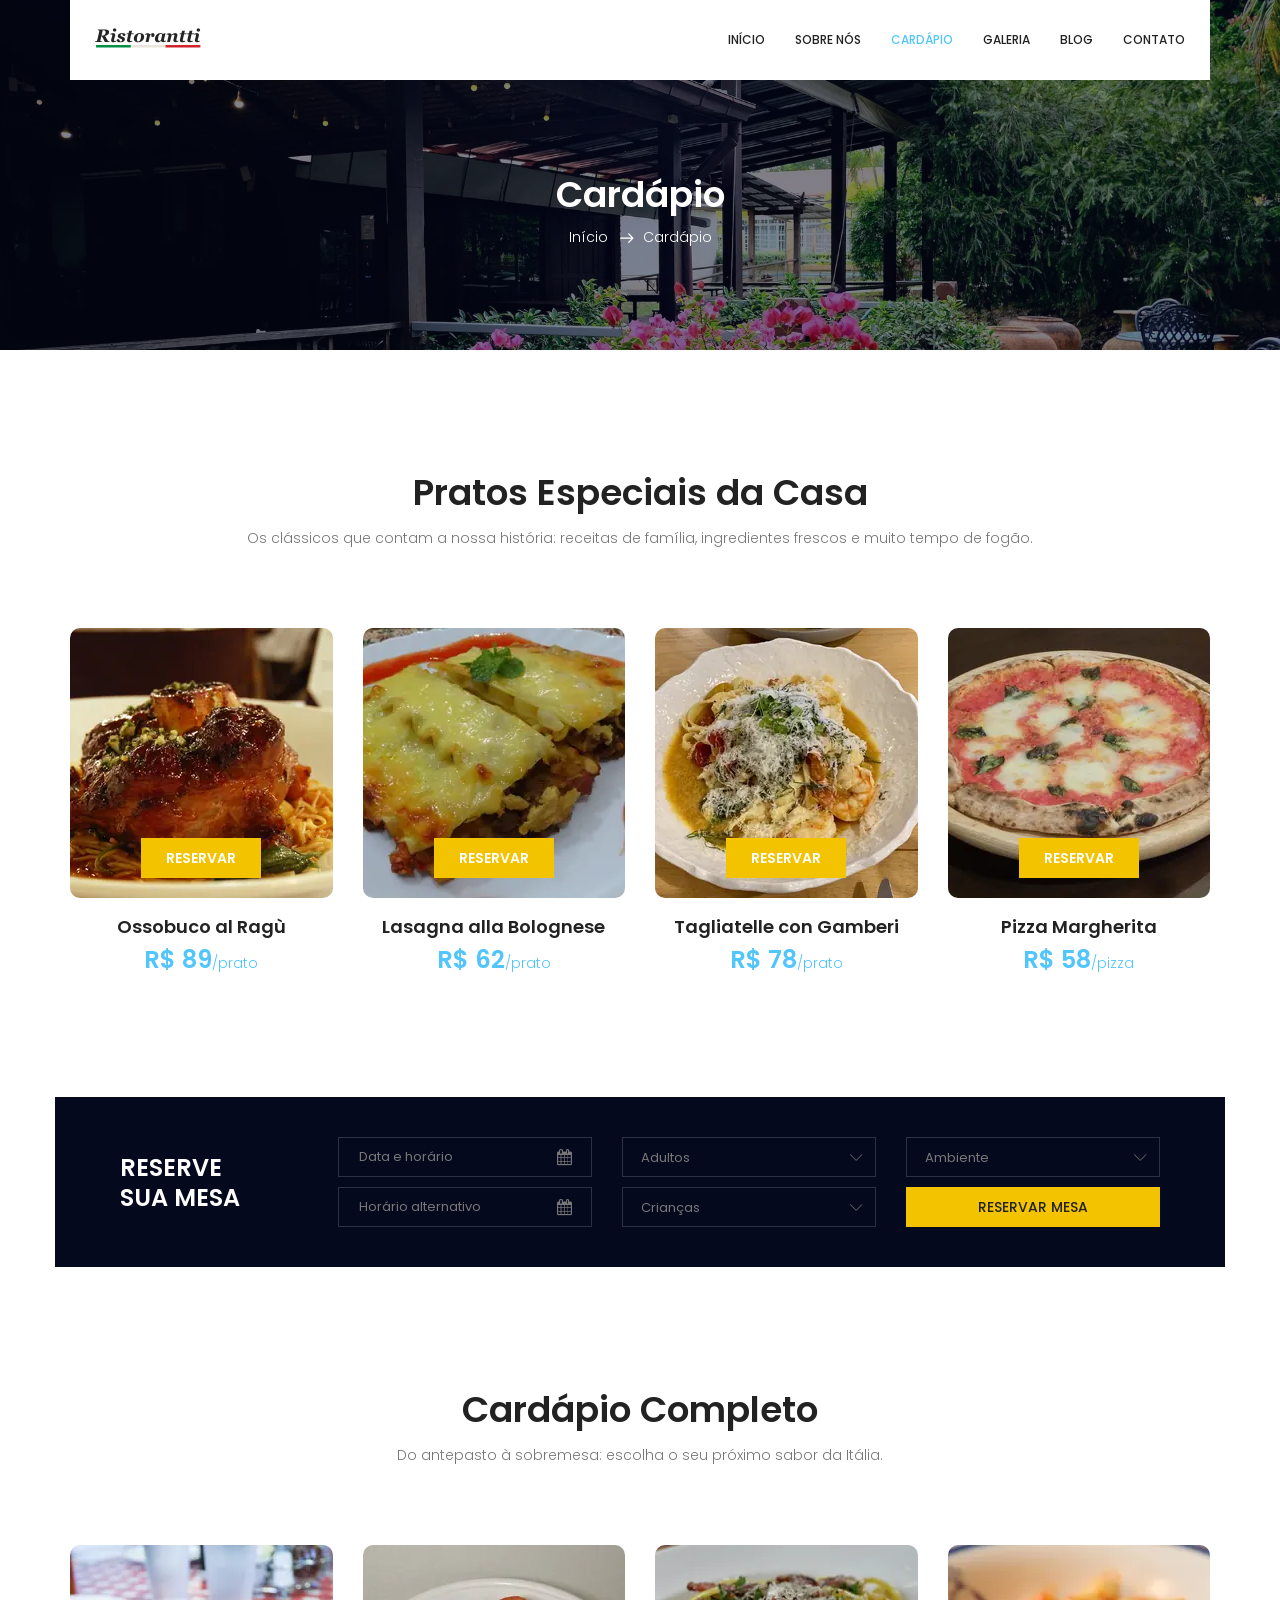
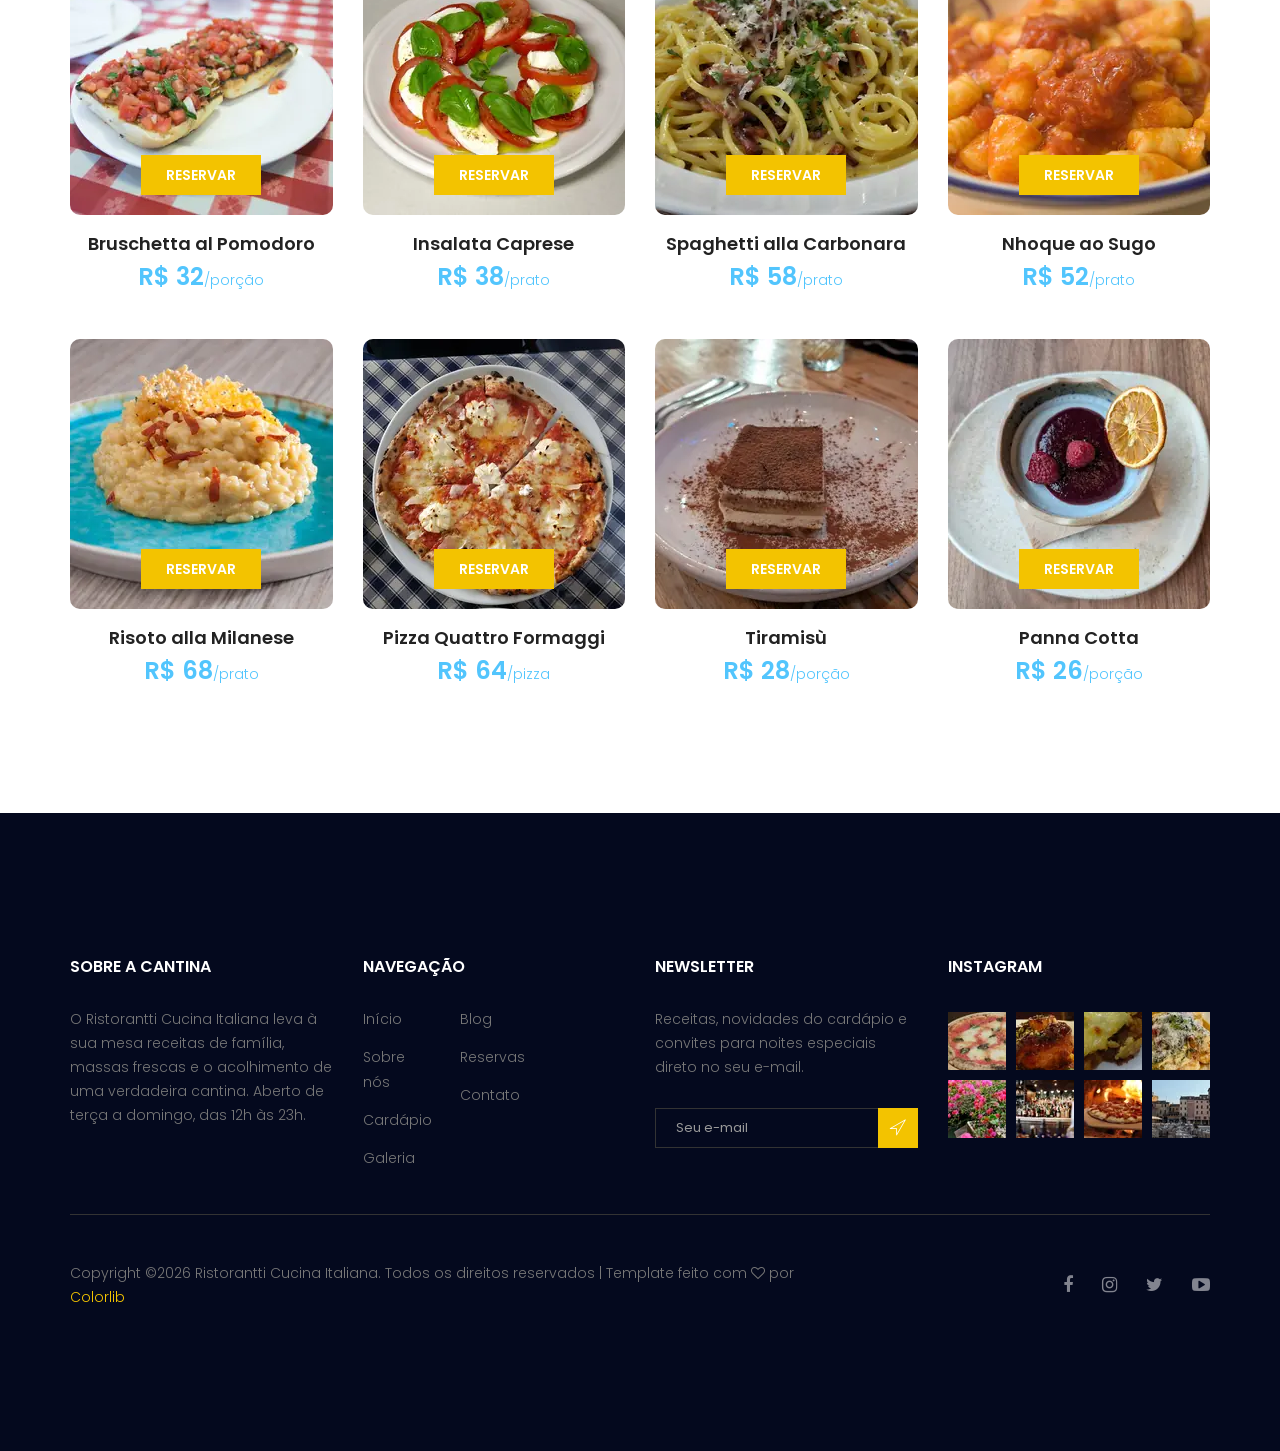
<file: royal-master/accomodation.html>
<!doctype html>
<html lang="pt-BR">
    <head>
        <!-- Required meta tags -->
        <meta charset="utf-8">
        <meta name="viewport" content="width=device-width, initial-scale=1, shrink-to-fit=no">
        <meta name="description" content="Cardápio do Ristorantti Cucina Italiana: ossobuco, lasagna, massas frescas, pizzas artesanais e sobremesas italianas. Reserve a sua mesa.">
        <link rel="icon" href="image/favicon.png" type="image/png">
        <title>Cardápio | Ristorantti Cucina Italiana</title>
        <!-- Bootstrap CSS -->
        <link rel="stylesheet" href="css/bootstrap.css">
        <link rel="stylesheet" href="vendors/linericon/style.css">
        <link rel="stylesheet" href="css/font-awesome.min.css">
        <link rel="stylesheet" href="vendors/bootstrap-datepicker/bootstrap-datetimepicker.min.css">
        <link rel="stylesheet" href="vendors/nice-select/css/nice-select.css">
        <link rel="stylesheet" href="vendors/owl-carousel/owl.carousel.min.css">
        <!-- main css -->
        <link rel="stylesheet" href="css/style.css">
        <link rel="stylesheet" href="css/responsive.css">
    </head>
    <body>
        <!--================Header Area =================-->
        <header class="header_area">
            <div class="container">
                <nav class="navbar navbar-expand-lg navbar-light">
                    <!-- Brand and toggle get grouped for better mobile display -->
                    <a class="navbar-brand logo_h" href="index.html"><img src="image/logo-ristorantti-cucina-italiana.png" alt="Logotipo do Ristorantti Cucina Italiana" title="Ristorantti Cucina Italiana - Início" width="163" height="30"></a>
                    <button class="navbar-toggler" type="button" data-toggle="collapse" data-target="#navbarSupportedContent" aria-controls="navbarSupportedContent" aria-expanded="false" aria-label="Alternar navegação">
                        <span class="icon-bar"></span>
                        <span class="icon-bar"></span>
                        <span class="icon-bar"></span>
                    </button>
                    <!-- Collect the nav links, forms, and other content for toggling -->
                    <div class="collapse navbar-collapse offset" id="navbarSupportedContent">
                        <ul class="nav navbar-nav menu_nav ml-auto">
                            <li class="nav-item"><a class="nav-link" href="index.html">Início</a></li>
                            <li class="nav-item"><a class="nav-link" href="about.html">Sobre nós</a></li>
                            <li class="nav-item active"><a class="nav-link" href="accomodation.html">Cardápio</a></li>
                            <li class="nav-item"><a class="nav-link" href="gallery.html">Galeria</a></li>
                            <li class="nav-item submenu dropdown">
                                <a href="#" class="nav-link dropdown-toggle" data-toggle="dropdown" role="button" aria-haspopup="true" aria-expanded="false">Blog</a>
                                <ul class="dropdown-menu">
                                    <li class="nav-item"><a class="nav-link" href="blog.html">Blog</a></li>
                                    <li class="nav-item"><a class="nav-link" href="blog-single.html">Detalhes do post</a></li>
                                </ul>
                            </li>
                            <li class="nav-item"><a class="nav-link" href="contact.html">Contato</a></li>
                        </ul>
                    </div>
                </nav>
            </div>
        </header>
        <!--================Header Area =================-->
        
        <!--================Breadcrumb Area =================-->
        <section class="breadcrumb_area">
            <div class="overlay bg-parallax" data-stellar-ratio="0.8" data-stellar-vertical-offset="0" data-background=""></div>
            <div class="container">
                <div class="page-cover text-center">
                    <h2 class="page-cover-tittle">Cardápio</h2>
                    <ol class="breadcrumb">
                        <li><a href="index.html">Início</a></li>
                        <li class="active">Cardápio</li>
                    </ol>
                </div>
            </div>
        </section>
        <!--================Breadcrumb Area =================-->
        
        <!--================ Accomodation Area  =================-->
        <section class="accomodation_area section_gap">
            <div class="container">
                <div class="section_title text-center">
                    <h2 class="title_color">Pratos Especiais da Casa</h2>
                    <p>Os clássicos que contam a nossa história: receitas de família, ingredientes frescos e muito tempo de fogão.</p>
                </div>
                <div class="row mb_30">
                    <div class="col-lg-3 col-sm-6">
                        <div class="accomodation_item text-center">
                            <div class="hotel_img">
                                <img src="image/cardapio/ossobuco-al-ragu-prato-principal-cantina.webp" alt="Ossobuco al Ragù: carne macia cozida lentamente em molho de tomate com cenoura e salsinha" title="Ossobuco al Ragù - Ristorantti Cucina Italiana">
                                <a href="#reserva" class="btn theme_btn button_hover">Reservar</a>
                            </div>
                            <a href="#"><h4 class="sec_h4">Ossobuco al Ragù</h4></a>
                            <h5>R$ 89<small>/prato</small></h5>
                        </div>
                    </div>
                    <div class="col-lg-3 col-sm-6">
                        <div class="accomodation_item text-center">
                            <div class="hotel_img">
                                <img src="image/cardapio/lasagna-alla-bolognese-massa-fresca-gratinada.webp" alt="Lasagna alla Bolognese com massa fresca, ragù de carne e queijo gratinado" title="Lasagna alla Bolognese - Ristorantti Cucina Italiana">
                                <a href="#reserva" class="btn theme_btn button_hover">Reservar</a>
                            </div>
                            <a href="#"><h4 class="sec_h4">Lasagna alla Bolognese</h4></a>
                            <h5>R$ 62<small>/prato</small></h5>
                        </div>
                    </div>
                    <div class="col-lg-3 col-sm-6">
                        <div class="accomodation_item text-center">
                            <div class="hotel_img">
                                <img src="image/cardapio/tagliatelle-con-gamberi-camarao-azeite-alho.webp" alt="Tagliatelle con Gamberi: massa fresca com camarões, azeite, alho e ervas" title="Tagliatelle con Gamberi - Ristorantti Cucina Italiana">
                                <a href="#reserva" class="btn theme_btn button_hover">Reservar</a>
                            </div>
                            <a href="#"><h4 class="sec_h4">Tagliatelle con Gamberi</h4></a>
                            <h5>R$ 78<small>/prato</small></h5>
                        </div>
                    </div>
                    <div class="col-lg-3 col-sm-6">
                        <div class="accomodation_item text-center">
                            <div class="hotel_img">
                                <img src="image/cardapio/pizza-margherita-artesanal-tomate-manjericao.webp" alt="Pizza margherita artesanal com tomate, mussarela e manjericão fresco" title="Pizza margherita - Ristorantti Cucina Italiana">
                                <a href="#reserva" class="btn theme_btn button_hover">Reservar</a>
                            </div>
                            <a href="#"><h4 class="sec_h4">Pizza Margherita</h4></a>
                            <h5>R$ 58<small>/pizza</small></h5>
                        </div>
                    </div>
                </div>
            </div>
        </section>
        <!--================ Accomodation Area  =================-->
        <!--================Booking Tabel Area =================-->
        <section class="hotel_booking_area" id="reserva">
            <div class="container">
                <div class="row hotel_booking_table">
                    <div class="col-md-3">
                        <h2>Reserve<br> sua mesa</h2>
                    </div>
                    <div class="col-md-9">
                        <div class="boking_table">
                            <div class="row">
                                <div class="col-md-4">
                                    <div class="book_tabel_item">
                                        <div class="form-group">
                                            <div class='input-group date' id='datetimepicker11'>
                                                <input type='text' class="form-control" name="data" placeholder="Data e horário" aria-label="Data e horário da reserva" autocomplete="off" readonly/>
                                                <span class="input-group-addon">
                                                    <i class="fa fa-calendar" aria-hidden="true"></i>
                                                </span>
                                            </div>
                                        </div>
                                        <div class="form-group">
                                            <div class='input-group date' id='datetimepicker1'>
                                                <input type='text' class="form-control" name="data_alternativa" placeholder="Horário alternativo" aria-label="Horário alternativo (opcional)" autocomplete="off" readonly/>
                                                <span class="input-group-addon">
                                                    <i class="fa fa-calendar" aria-hidden="true"></i>
                                                </span>
                                            </div>
                                        </div>
                                    </div>
                                </div>
                                <div class="col-md-4">
                                    <div class="book_tabel_item">
                                        <div class="input-group">
                                            <select class="wide" name="adultos" aria-label="Número de adultos">
                                                <option data-display="Adultos" value="">Adultos</option>
                                                <option value="1">1 adulto</option>
                                                <option value="2">2 adultos</option>
                                                <option value="3">3 adultos</option>
                                                <option value="4">4 adultos</option>
                                                <option value="5">5 ou mais</option>
                                            </select>
                                        </div>
                                        <div class="input-group">
                                            <select class="wide" name="criancas" aria-label="Número de crianças">
                                                <option data-display="Crianças" value="">Crianças</option>
                                                <option value="0">Nenhuma</option>
                                                <option value="1">1 criança</option>
                                                <option value="2">2 crianças</option>
                                                <option value="3">3 ou mais</option>
                                            </select>
                                        </div>
                                    </div>
                                </div>
                                <div class="col-md-4">
                                    <div class="book_tabel_item">
                                        <div class="input-group">
                                            <select class="wide" name="ambiente" aria-label="Ambiente preferido">
                                                <option data-display="Ambiente" value="">Ambiente</option>
                                                <option value="1">Área comum</option>
                                                <option value="2">Bar principal</option>
                                                <option value="3">Área da cerveja</option>
                                                <option value="4">Área externa</option>
                                            </select>
                                        </div>
                                        <a class="book_now_btn button_hover" href="#" role="button" title="Enviar o pedido de reserva pelo WhatsApp">Reservar mesa</a>
                                    </div>
                                </div>
                            </div>
                        </div>
                    </div>
                </div>
            </div>
        </section>
        <!--================Booking Tabel Area  =================-->
        <!--================ Accomodation Area  =================-->
        <section class="accomodation_area section_gap">
            <div class="container">
                <div class="section_title text-center">
                    <h2 class="title_color">Cardápio Completo</h2>
                    <p>Do antepasto à sobremesa: escolha o seu próximo sabor da Itália.</p>
                </div>
                <div class="row accomodation_two">
                    <div class="col-lg-3 col-sm-6">
                        <div class="accomodation_item text-center">
                            <div class="hotel_img">
                                <img src="image/cardapio/bruschetta-al-pomodoro-antepasto-italiano.webp" alt="Bruschetta al pomodoro: pão rústico tostado coberto com tomate picado, cebola e manjericão" title="Bruschetta al Pomodoro - Ristorantti Cucina Italiana">
                                <a href="#reserva" class="btn theme_btn button_hover">Reservar</a>
                            </div>
                            <a href="#"><h4 class="sec_h4">Bruschetta al Pomodoro</h4></a>
                            <h5>R$ 32<small>/porção</small></h5>
                        </div>
                    </div>
                    <div class="col-lg-3 col-sm-6">
                        <div class="accomodation_item text-center">
                            <div class="hotel_img">
                                <img src="image/cardapio/insalata-caprese-mussarela-tomate-manjericao.webp" alt="Insalata Caprese com fatias de tomate, mussarela e folhas de manjericão fresco" title="Insalata Caprese - Ristorantti Cucina Italiana">
                                <a href="#reserva" class="btn theme_btn button_hover">Reservar</a>
                            </div>
                            <a href="#"><h4 class="sec_h4">Insalata Caprese</h4></a>
                            <h5>R$ 38<small>/prato</small></h5>
                        </div>
                    </div>
                    <div class="col-lg-3 col-sm-6">
                        <div class="accomodation_item text-center">
                            <div class="hotel_img">
                                <img src="image/cardapio/spaghetti-alla-carbonara-massa-italiana.webp" alt="Spaghetti alla Carbonara com guanciale crocante, queijo ralado e salsinha" title="Spaghetti alla Carbonara - Ristorantti Cucina Italiana">
                                <a href="#reserva" class="btn theme_btn button_hover">Reservar</a>
                            </div>
                            <a href="#"><h4 class="sec_h4">Spaghetti alla Carbonara</h4></a>
                            <h5>R$ 58<small>/prato</small></h5>
                        </div>
                    </div>
                    <div class="col-lg-3 col-sm-6">
                        <div class="accomodation_item text-center">
                            <div class="hotel_img">
                                <img src="image/cardapio/nhoque-ao-sugo-molho-de-tomate-caseiro.webp" alt="Nhoque de batata ao sugo, com molho de tomate, servido em tigela com borda azul" title="Nhoque ao Sugo - Ristorantti Cucina Italiana">
                                <a href="#reserva" class="btn theme_btn button_hover">Reservar</a>
                            </div>
                            <a href="#"><h4 class="sec_h4">Nhoque ao Sugo</h4></a>
                            <h5>R$ 52<small>/prato</small></h5>
                        </div>
                    </div>
                    <div class="col-lg-3 col-sm-6">
                        <div class="accomodation_item text-center">
                            <div class="hotel_img">
                                <img src="image/cardapio/risoto-alla-milanese-acafrao-cremoso.webp" alt="Risoto alla Milanese cremoso, perfumado com açafrão, servido em prato azul-turquesa" title="Risoto alla Milanese - Ristorantti Cucina Italiana">
                                <a href="#reserva" class="btn theme_btn button_hover">Reservar</a>
                            </div>
                            <a href="#"><h4 class="sec_h4">Risoto alla Milanese</h4></a>
                            <h5>R$ 68<small>/prato</small></h5>
                        </div>
                    </div>
                    <div class="col-lg-3 col-sm-6">
                        <div class="accomodation_item text-center">
                            <div class="hotel_img">
                                <img src="image/cardapio/pizza-quattro-formaggi-quatro-queijos.webp" alt="Pizza Quattro Formaggi de massa fina com quatro tipos de queijo e molho de tomate" title="Pizza Quattro Formaggi - Ristorantti Cucina Italiana">
                                <a href="#reserva" class="btn theme_btn button_hover">Reservar</a>
                            </div>
                            <a href="#"><h4 class="sec_h4">Pizza Quattro Formaggi</h4></a>
                            <h5>R$ 64<small>/pizza</small></h5>
                        </div>
                    </div>
                    <div class="col-lg-3 col-sm-6">
                        <div class="accomodation_item text-center">
                            <div class="hotel_img">
                                <img src="image/cardapio/tiramisu-sobremesa-italiana-classica.webp" alt="Fatia de tiramisù, sobremesa italiana clássica de café e creme, polvilhada com cacau" title="Tiramisù - Ristorantti Cucina Italiana">
                                <a href="#reserva" class="btn theme_btn button_hover">Reservar</a>
                            </div>
                            <a href="#"><h4 class="sec_h4">Tiramisù</h4></a>
                            <h5>R$ 28<small>/porção</small></h5>
                        </div>
                    </div>
                    <div class="col-lg-3 col-sm-6">
                        <div class="accomodation_item text-center">
                            <div class="hotel_img">
                                <img src="image/cardapio/panna-cotta-calda-frutas-vermelhas-sobremesa.webp" alt="Panna cotta com calda de frutas vermelhas, framboesas e fatia de laranja desidratada" title="Panna Cotta - Ristorantti Cucina Italiana">
                                <a href="#reserva" class="btn theme_btn button_hover">Reservar</a>
                            </div>
                            <a href="#"><h4 class="sec_h4">Panna Cotta</h4></a>
                            <h5>R$ 26<small>/porção</small></h5>
                        </div>
                    </div>
                </div>
            </div>
        </section>
        <!--================ Accomodation Area  =================-->
        <!--================ start footer Area  =================-->	
        <footer class="footer-area section_gap">
            <div class="container">
                <div class="row">
                    <div class="col-lg-3  col-md-6 col-sm-6">
                        <div class="single-footer-widget">
                            <h6 class="footer_title">Sobre a Cantina</h6>
                            <p>O Ristorantti Cucina Italiana leva à sua mesa receitas de família, massas frescas e o acolhimento de uma verdadeira cantina. Aberto de terça a domingo, das 12h às 23h.</p>
                        </div>
                    </div>
                    <div class="col-lg-3 col-md-6 col-sm-6">
                        <div class="single-footer-widget">
                            <h6 class="footer_title">Navegação</h6>
                            <div class="row">
                                <div class="col-4">
                                    <ul class="list_style">
                                        <li><a href="index.html">Início</a></li>
                                        <li><a href="about.html">Sobre nós</a></li>
                                        <li><a href="accomodation.html">Cardápio</a></li>
                                        <li><a href="gallery.html">Galeria</a></li>
                                    </ul>
                                </div>
                                <div class="col-4">
                                    <ul class="list_style">
                                        <li><a href="blog.html">Blog</a></li>
                                        <li><a href="accomodation.html#reserva">Reservas</a></li>
                                        <li><a href="contact.html">Contato</a></li>
                                    </ul>
                                </div>
                            </div>
                        </div>
                    </div>
                    <div class="col-lg-3 col-md-6 col-sm-6">
                        <div class="single-footer-widget">
                            <h6 class="footer_title">Newsletter</h6>
                            <p>Receitas, novidades do cardápio e convites para noites especiais direto no seu e-mail.</p>
                            <div id="mc_embed_signup">
                                <form action="#" method="get" class="subscribe_form relative">
                                    <div class="input-group d-flex flex-row">
                                        <input name="EMAIL" placeholder="Seu e-mail" onfocus="this.placeholder = ''" onblur="this.placeholder = 'Seu e-mail'" required="" type="email">
                                        <button class="btn sub-btn" aria-label="Assinar newsletter"><span class="lnr lnr-location"></span></button>
                                    </div>
                                    <div class="mt-10 info"></div>
                                </form>
                            </div>
                        </div>
                    </div>
                    <div class="col-lg-3 col-md-6 col-sm-6">
                        <div class="single-footer-widget instafeed">
                            <h6 class="footer_title">Instagram</h6>
                            <ul class="list_style instafeed d-flex flex-wrap">
                                <li><img src="image/instagram/pizza-margherita-manjericao-instagram-ristorantti.webp" alt="Instagram do Ristorantti: pizza margherita com manjericão" title="Pizza margherita"></li>
                                <li><img src="image/instagram/ossobuco-molho-de-tomate-instagram-ristorantti.webp" alt="Instagram do Ristorantti: ossobuco com molho de tomate" title="Ossobuco al Ragù"></li>
                                <li><img src="image/instagram/lasagna-bolognese-instagram-ristorantti.webp" alt="Instagram do Ristorantti: lasagna alla Bolognese" title="Lasagna alla Bolognese"></li>
                                <li><img src="image/instagram/massa-com-camarao-instagram-ristorantti.webp" alt="Instagram do Ristorantti: massa com camarão" title="Massa com camarão"></li>
                                <li><img src="image/instagram/terraco-flores-rosas-instagram-ristorantti.webp" alt="Instagram do Ristorantti: flores rosas no terraço" title="Terraço italiano"></li>
                                <li><img src="image/instagram/bar-principal-instagram-ristorantti.webp" alt="Instagram do Ristorantti: bar principal" title="Bar principal"></li>
                                <li><img src="image/instagram/pizza-no-forno-instagram-ristorantti.webp" alt="Instagram do Ristorantti: pizza artesanal indo ao forno a lenha" title="Pizza artesanal"></li>
                                <li><img src="image/instagram/praca-italiana-mesas-instagram-ristorantti.webp" alt="Instagram do Ristorantti: mesas ao ar livre na praça italiana" title="Área externa"></li>
                            </ul>
                        </div>
                    </div>
                </div>
                <div class="border_line"></div>
                <div class="row footer-bottom d-flex justify-content-between align-items-center">
                    <p class="col-lg-8 col-sm-12 footer-text m-0"><!-- Link back to Colorlib can't be removed. Template is licensed under CC BY 3.0. -->
        Copyright &copy;<script>document.write(new Date().getFullYear());</script> Ristorantti Cucina Italiana. Todos os direitos reservados | Template feito com <i class="fa fa-heart-o" aria-hidden="true"></i> por <a href="https://colorlib.com" target="_blank" rel="noopener">Colorlib</a>
        <!-- Link back to Colorlib can't be removed. Template is licensed under CC BY 3.0. --></p>
                    <div class="col-lg-4 col-sm-12 footer-social">
                        <a href="#" aria-label="Facebook"><i class="fa fa-facebook"></i></a>
                        <a href="#" aria-label="Instagram"><i class="fa fa-instagram"></i></a>
                        <a href="#" aria-label="Twitter"><i class="fa fa-twitter"></i></a>
                        <a href="#" aria-label="YouTube"><i class="fa fa-youtube-play"></i></a>
                    </div>
                </div>
            </div>
        </footer>
		<!--================ End footer Area  =================-->
        
        
        <!-- Optional JavaScript -->
        <!-- jQuery first, then Popper.js, then Bootstrap JS -->
        <script src="js/jquery-3.2.1.min.js"></script>
        <script src="js/popper.js"></script>
        <script src="js/bootstrap.min.js"></script>
        <script src="vendors/owl-carousel/owl.carousel.min.js"></script>
        <script src="js/jquery.ajaxchimp.min.js"></script>
        <script src="vendors/bootstrap-datepicker/bootstrap-datetimepicker.min.js"></script>
        <script src="vendors/nice-select/js/jquery.nice-select.js"></script>
        <script src="js/mail-script.js"></script>
        <script src="js/stellar.js"></script>
        <script src="vendors/lightbox/simpleLightbox.min.js"></script>
        <script src="js/custom.js"></script>
    </body>
</html>
</file>
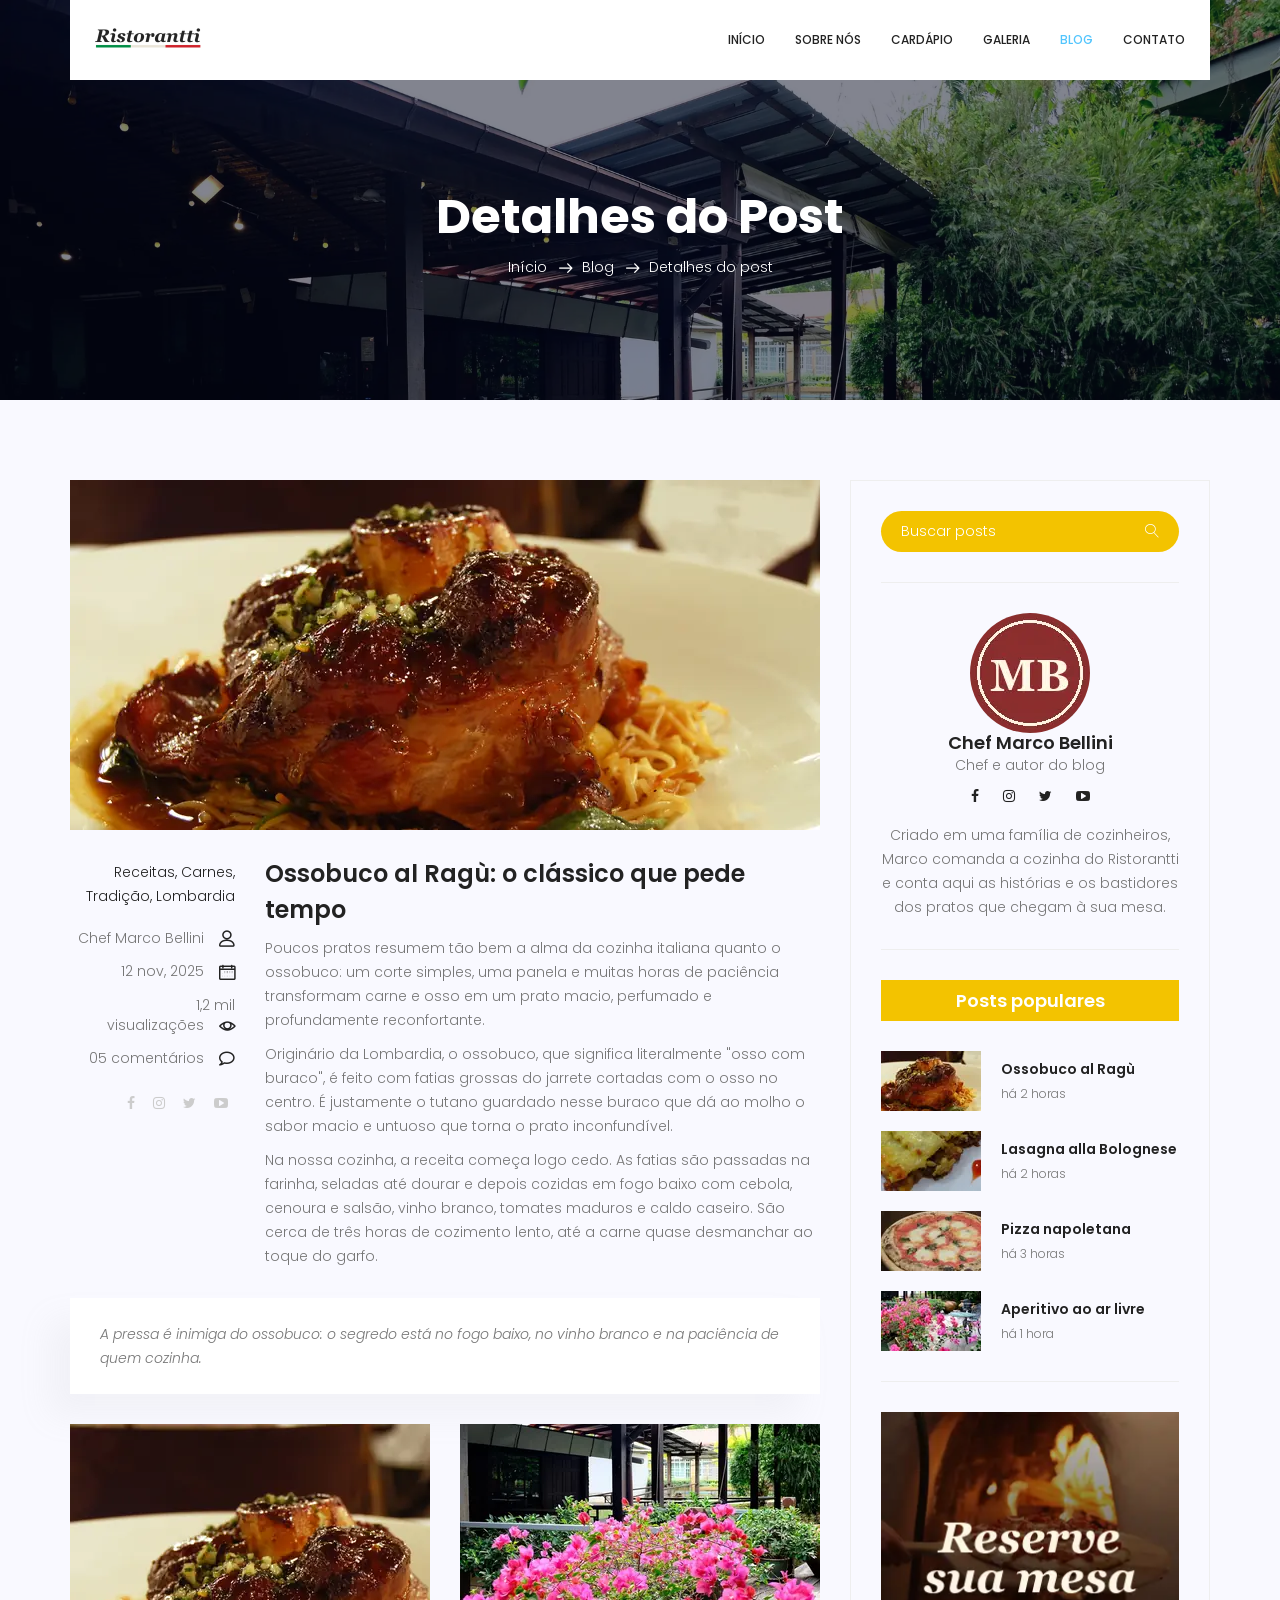
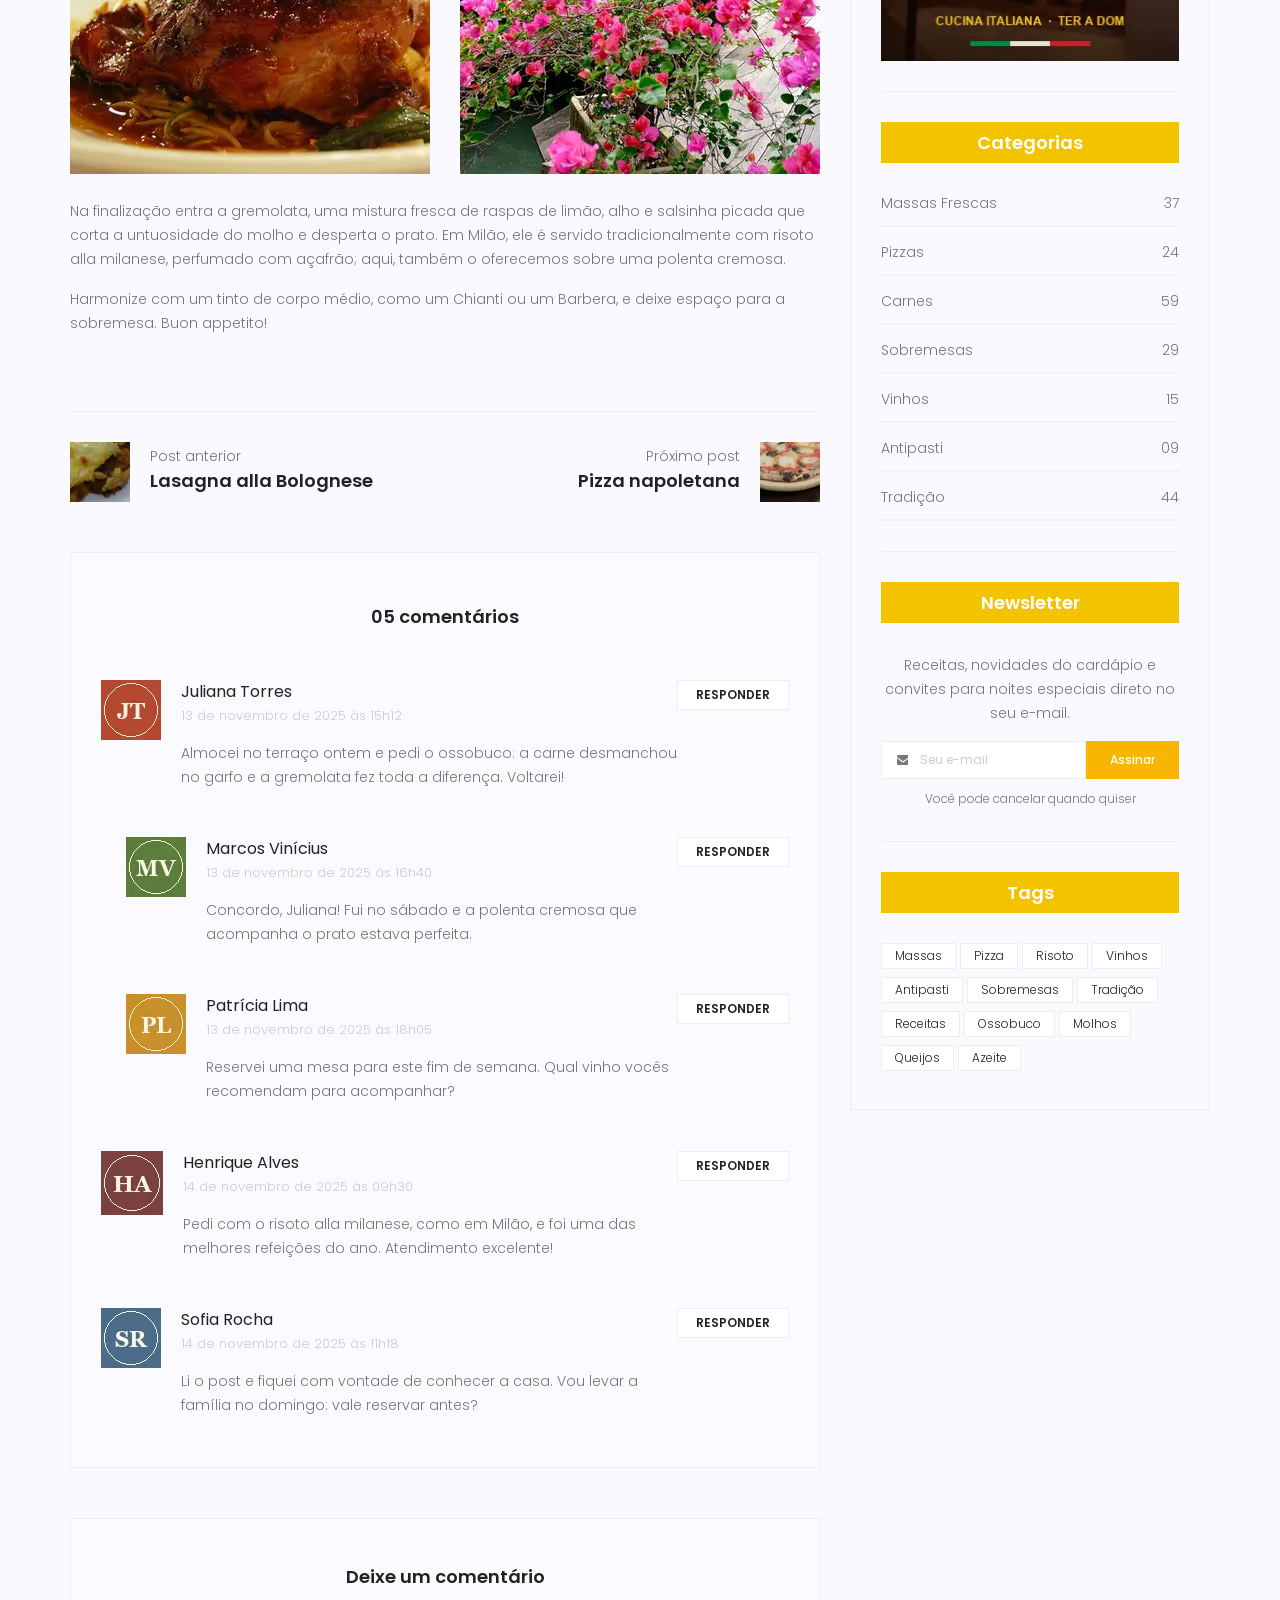
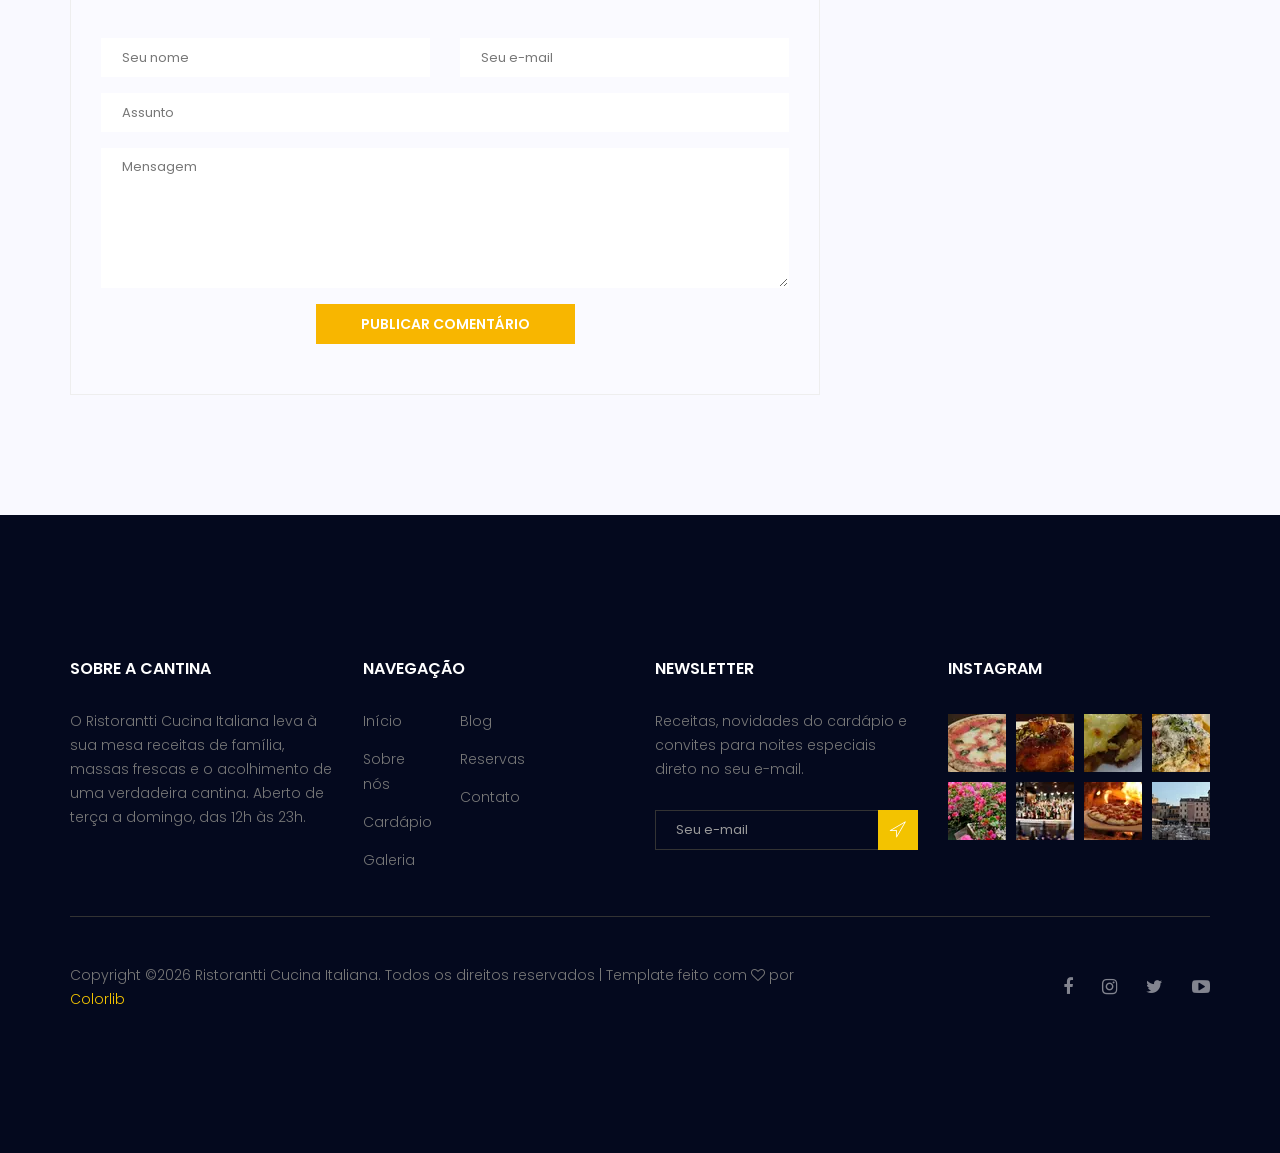
<file: royal-master/blog-single.html>
<!doctype html>
<html lang="pt-BR">
    <head>
        <!-- Required meta tags -->
        <meta charset="utf-8">
        <meta name="viewport" content="width=device-width, initial-scale=1, shrink-to-fit=no">
        <meta name="description" content="Conheça a história do ossobuco, o clássico da Lombardia, e o segredo do nosso Ossobuco al Ragù: fogo baixo, vinho branco e gremolata fresca.">
        <link rel="icon" href="image/favicon.png" type="image/png">
        <title>Ossobuco al Ragù: o clássico que pede tempo | Blog Ristorantti Cucina Italiana</title>
        <!-- Bootstrap CSS -->
        <link rel="stylesheet" href="css/bootstrap.css">
        <link rel="stylesheet" href="vendors/linericon/style.css">
        <link rel="stylesheet" href="css/font-awesome.min.css">
        <link rel="stylesheet" href="vendors/bootstrap-datepicker/bootstrap-datetimepicker.min.css">
        <link rel="stylesheet" href="vendors/nice-select/css/nice-select.css">
        <link rel="stylesheet" href="vendors/owl-carousel/owl.carousel.min.css">
        <!-- main css -->
        <link rel="stylesheet" href="css/style.css">
        <link rel="stylesheet" href="css/responsive.css">
    </head>
    <body>
        <!--================Header Area =================-->
        <header class="header_area">
            <div class="container">
                <nav class="navbar navbar-expand-lg navbar-light">
                    <!-- Brand and toggle get grouped for better mobile display -->
                    <a class="navbar-brand logo_h" href="index.html"><img src="image/logo-ristorantti-cucina-italiana.png" alt="Logotipo do Ristorantti Cucina Italiana" title="Ristorantti Cucina Italiana - Início" width="163" height="30"></a>
                    <button class="navbar-toggler" type="button" data-toggle="collapse" data-target="#navbarSupportedContent" aria-controls="navbarSupportedContent" aria-expanded="false" aria-label="Alternar navegação">
                        <span class="icon-bar"></span>
                        <span class="icon-bar"></span>
                        <span class="icon-bar"></span>
                    </button>
                    <!-- Collect the nav links, forms, and other content for toggling -->
                    <div class="collapse navbar-collapse offset" id="navbarSupportedContent">
                        <ul class="nav navbar-nav menu_nav ml-auto">
                            <li class="nav-item"><a class="nav-link" href="index.html">Início</a></li>
                            <li class="nav-item"><a class="nav-link" href="about.html">Sobre nós</a></li>
                            <li class="nav-item"><a class="nav-link" href="accomodation.html">Cardápio</a></li>
                            <li class="nav-item"><a class="nav-link" href="gallery.html">Galeria</a></li>
                            <li class="nav-item submenu dropdown active">
                                <a href="#" class="nav-link dropdown-toggle" data-toggle="dropdown" role="button" aria-haspopup="true" aria-expanded="false">Blog</a>
                                <ul class="dropdown-menu">
                                    <li class="nav-item"><a class="nav-link" href="blog.html">Blog</a></li>
                                    <li class="nav-item"><a class="nav-link" href="blog-single.html">Detalhes do post</a></li>
                                </ul>
                            </li>
                            <li class="nav-item"><a class="nav-link" href="contact.html">Contato</a></li>
                        </ul>
                    </div>
                </nav>
            </div>
        </header>
        <!--================Header Area =================-->
        
        <!--================Breadcrumb Area =================-->
        <section class="breadcrumb_area blog_banner_two">
            <div class="overlay bg-parallax" data-stellar-ratio="0.8" data-stellar-vertical-offset="0" data-background=""></div>
            <div class="container">
                <div class="page-cover text-center">
                    <h2 class="page-cover-tittle f_48">Detalhes do Post</h2>
                    <ol class="breadcrumb">
                        <li><a href="index.html">Início</a></li>
                        <li><a href="blog.html">Blog</a></li>
                        <li class="active">Detalhes do post</li>
                    </ol>
                </div>
            </div>
        </section>
        <!--================Breadcrumb Area =================-->
        
        <!--================Blog Area =================-->
        <section class="blog_area single-post-area">
            <div class="container">
                <div class="row">
                    <div class="col-lg-8 posts-list">
                        <div class="single-post row">
                            <div class="col-lg-12">
                                <div class="feature-img">
                                    <img class="img-fluid" src="image/blog/ossobuco-al-ragu-artigo-prato-principal-cantina.webp" alt="Ossobuco al Ragù: fatia de jarrete cozida lentamente em molho de tomate, servida com salsinha" title="Ossobuco al Ragù - receita da cantina">
                                </div>
                            </div>
                            <div class="col-lg-3  col-md-3">
                                <div class="blog_info text-right">
                                    <div class="post_tag">
                                        <a href="#">Receitas,</a>
                                        <a href="#">Carnes,</a>
                                        <a href="#">Tradição,</a>
                                        <a href="#">Lombardia</a>
                                    </div>
                                    <ul class="blog_meta list_style">
                                        <li><a href="#">Chef Marco Bellini<i class="lnr lnr-user"></i></a></li>
                                        <li><a href="#">12 nov, 2025<i class="lnr lnr-calendar-full"></i></a></li>
                                        <li><a href="#">1,2 mil visualizações<i class="lnr lnr-eye"></i></a></li>
                                        <li><a href="#">05 comentários<i class="lnr lnr-bubble"></i></a></li>
                                    </ul>
                                    <ul class="social-links">
                                        <li><a href="#" aria-label="Facebook"><i class="fa fa-facebook"></i></a></li>
                                        <li><a href="#" aria-label="Instagram"><i class="fa fa-instagram"></i></a></li>
                                        <li><a href="#" aria-label="Twitter"><i class="fa fa-twitter"></i></a></li>
                                        <li><a href="#" aria-label="YouTube"><i class="fa fa-youtube-play"></i></a></li>
                                    </ul>
                                </div>
                            </div>
                            <div class="col-lg-9 col-md-9 blog_details">
                                <h2>Ossobuco al Ragù: o clássico que pede tempo</h2>
                                <p class="excert">
                                    Poucos pratos resumem tão bem a alma da cozinha italiana quanto o ossobuco: um corte simples, uma panela e muitas horas de paciência transformam carne e osso em um prato macio, perfumado e profundamente reconfortante.
                                </p>
                                <p>
                                    Originário da Lombardia, o ossobuco, que significa literalmente "osso com buraco", é feito com fatias grossas do jarrete cortadas com o osso no centro. É justamente o tutano guardado nesse buraco que dá ao molho o sabor macio e untuoso que torna o prato inconfundível.
                                </p>
                                <p>
                                    Na nossa cozinha, a receita começa logo cedo. As fatias são passadas na farinha, seladas até dourar e depois cozidas em fogo baixo com cebola, cenoura e salsão, vinho branco, tomates maduros e caldo caseiro. São cerca de três horas de cozimento lento, até a carne quase desmanchar ao toque do garfo.
                                </p>
                            </div>
                            <div class="col-lg-12">
                                <div class="quotes">
                                    A pressa é inimiga do ossobuco: o segredo está no fogo baixo, no vinho branco e na paciência de quem cozinha.
                                </div>
                                <div class="row">
                                    <div class="col-6">
                                        <img class="img-fluid" src="image/blog/ossobuco-cozido-lentamente-molho-de-tomate-cenoura.webp" alt="Detalhe do ossobuco com molho de tomate, cenoura e folhas de salsinha" title="Detalhe do ossobuco">
                                    </div>
                                    <div class="col-6">
                                        <img class="img-fluid" src="image/blog/mesas-do-terraco-onde-o-ossobuco-e-servido.webp" alt="Mesas do terraço do Ristorantti, onde o ossobuco também pode ser saboreado ao ar livre" title="Terraço do Ristorantti">
                                    </div>
                                    <div class="col-lg-12 mt-25">
                                        <p>
                                            Na finalização entra a gremolata, uma mistura fresca de raspas de limão, alho e salsinha picada que corta a untuosidade do molho e desperta o prato. Em Milão, ele é servido tradicionalmente com risoto alla milanese, perfumado com açafrão; aqui, também o oferecemos sobre uma polenta cremosa.
                                        </p>
                                        <p>
                                            Harmonize com um tinto de corpo médio, como um Chianti ou um Barbera, e deixe espaço para a sobremesa. Buon appetito!
                                        </p>
                                    </div>
                                </div>
                            </div>
                        </div>
                        <div class="navigation-area">
                            <div class="row">
                                <div class="col-lg-6 col-md-6 col-12 nav-left flex-row d-flex justify-content-start align-items-center">
                                    <div class="thumb">
                                        <a href="#"><img class="img-fluid" src="image/blog/post-anterior-lasagna-miniatura.webp" alt="Miniatura do post anterior: lasagna alla Bolognese" title="Post anterior"></a>
                                    </div>
                                    <div class="arrow">
                                        <a href="#" aria-label="Post anterior"><span class="lnr text-white lnr-arrow-left"></span></a>
                                    </div>
                                    <div class="detials">
                                        <p>Post anterior</p>
                                        <a href="#"><h4>Lasagna alla Bolognese</h4></a>
                                    </div>
                                </div>
                                <div class="col-lg-6 col-md-6 col-12 nav-right flex-row d-flex justify-content-end align-items-center">
                                    <div class="detials">
                                        <p>Próximo post</p>
                                        <a href="#"><h4>Pizza napoletana</h4></a>
                                    </div>
                                    <div class="arrow">
                                        <a href="#" aria-label="Próximo post"><span class="lnr text-white lnr-arrow-right"></span></a>
                                    </div>
                                    <div class="thumb">
                                        <a href="#"><img class="img-fluid" src="image/blog/proximo-post-pizza-napoletana-miniatura.webp" alt="Miniatura do próximo post: pizza napoletana" title="Próximo post"></a>
                                    </div>
                                </div>
                            </div>
                        </div>
                        <div class="comments-area">
                            <h4>05 comentários</h4>
                            <div class="comment-list">
                                <div class="single-comment justify-content-between d-flex">
                                    <div class="user justify-content-between d-flex">
                                        <div class="thumb">
                                            <img src="image/blog/comentarios/leitora-juliana-torres-avatar.webp" alt="Avatar da leitora Juliana Torres" title="Juliana Torres">
                                        </div>
                                        <div class="desc">
                                            <h5><a href="#">Juliana Torres</a></h5>
                                            <p class="date">13 de novembro de 2025 às 15h12</p>
                                            <p class="comment">
                                                Almocei no terraço ontem e pedi o ossobuco: a carne desmanchou no garfo e a gremolata fez toda a diferença. Voltarei!
                                            </p>
                                        </div>
                                    </div>
                                    <div class="reply-btn">
                                           <a href="" class="btn-reply text-uppercase">responder</a>
                                    </div>
                                </div>
                            </div>
                            <div class="comment-list left-padding">
                                <div class="single-comment justify-content-between d-flex">
                                    <div class="user justify-content-between d-flex">
                                        <div class="thumb">
                                            <img src="image/blog/comentarios/leitor-marcos-vinicius-avatar.webp" alt="Avatar do leitor Marcos Vinícius" title="Marcos Vinícius">
                                        </div>
                                        <div class="desc">
                                            <h5><a href="#">Marcos Vinícius</a></h5>
                                            <p class="date">13 de novembro de 2025 às 16h40</p>
                                            <p class="comment">
                                                Concordo, Juliana! Fui no sábado e a polenta cremosa que acompanha o prato estava perfeita.
                                            </p>
                                        </div>
                                    </div>
                                    <div class="reply-btn">
                                           <a href="" class="btn-reply text-uppercase">responder</a>
                                    </div>
                                </div>
                            </div>
                            <div class="comment-list left-padding">
                                <div class="single-comment justify-content-between d-flex">
                                    <div class="user justify-content-between d-flex">
                                        <div class="thumb">
                                            <img src="image/blog/comentarios/leitora-patricia-lima-avatar.webp" alt="Avatar da leitora Patrícia Lima" title="Patrícia Lima">
                                        </div>
                                        <div class="desc">
                                            <h5><a href="#">Patrícia Lima</a></h5>
                                            <p class="date">13 de novembro de 2025 às 18h05</p>
                                            <p class="comment">
                                                Reservei uma mesa para este fim de semana. Qual vinho vocês recomendam para acompanhar?
                                            </p>
                                        </div>
                                    </div>
                                    <div class="reply-btn">
                                           <a href="" class="btn-reply text-uppercase">responder</a>
                                    </div>
                                </div>
                            </div>
                            <div class="comment-list">
                                <div class="single-comment justify-content-between d-flex">
                                    <div class="user justify-content-between d-flex">
                                        <div class="thumb">
                                            <img src="image/blog/comentarios/leitor-henrique-alves-avatar.webp" alt="Avatar do leitor Henrique Alves" title="Henrique Alves">
                                        </div>
                                        <div class="desc">
                                            <h5><a href="#">Henrique Alves</a></h5>
                                            <p class="date">14 de novembro de 2025 às 09h30</p>
                                            <p class="comment">
                                                Pedi com o risoto alla milanese, como em Milão, e foi uma das melhores refeições do ano. Atendimento excelente!
                                            </p>
                                        </div>
                                    </div>
                                    <div class="reply-btn">
                                           <a href="" class="btn-reply text-uppercase">responder</a>
                                    </div>
                                </div>
                            </div>
                            <div class="comment-list">
                                <div class="single-comment justify-content-between d-flex">
                                    <div class="user justify-content-between d-flex">
                                        <div class="thumb">
                                            <img src="image/blog/comentarios/leitora-sofia-rocha-avatar.webp" alt="Avatar da leitora Sofia Rocha" title="Sofia Rocha">
                                        </div>
                                        <div class="desc">
                                            <h5><a href="#">Sofia Rocha</a></h5>
                                            <p class="date">14 de novembro de 2025 às 11h18</p>
                                            <p class="comment">
                                                Li o post e fiquei com vontade de conhecer a casa. Vou levar a família no domingo: vale reservar antes?
                                            </p>
                                        </div>
                                    </div>
                                    <div class="reply-btn">
                                           <a href="" class="btn-reply text-uppercase">responder</a>
                                    </div>
                                </div>
                            </div>
                        </div>
                        <div class="comment-form">
                            <h4>Deixe um comentário</h4>
                            <form>
                                <div class="form-group form-inline">
                                  <div class="form-group col-lg-6 col-md-6 name">
                                    <input type="text" class="form-control" id="name" placeholder="Seu nome" onfocus="this.placeholder = ''" onblur="this.placeholder = 'Seu nome'">
                                  </div>
                                  <div class="form-group col-lg-6 col-md-6 email">
                                    <input type="email" class="form-control" id="email" placeholder="Seu e-mail" onfocus="this.placeholder = ''" onblur="this.placeholder = 'Seu e-mail'">
                                  </div>
                                </div>
                                <div class="form-group">
                                    <input type="text" class="form-control" id="subject" placeholder="Assunto" onfocus="this.placeholder = ''" onblur="this.placeholder = 'Assunto'">
                                </div>
                                <div class="form-group">
                                    <textarea class="form-control mb-10" rows="5" name="message" placeholder="Mensagem" onfocus="this.placeholder = ''" onblur="this.placeholder = 'Mensagem'" required=""></textarea>
                                </div>
                                <a href="#" class="primary-btn button_hover">Publicar comentário</a>
                            </form>
                        </div>
                    </div>
                    <div class="col-lg-4">
                        <div class="blog_right_sidebar">
                            <aside class="single_sidebar_widget search_widget">
                                <div class="input-group">
                                    <input type="text" class="form-control" placeholder="Buscar posts">
                                    <span class="input-group-btn">
                                        <button class="btn btn-default" type="button" aria-label="Buscar"><i class="lnr lnr-magnifier"></i></button>
                                    </span>
                                </div><!-- /input-group -->
                                <div class="br"></div>
                            </aside>
                            <aside class="single_sidebar_widget author_widget">
                                <img class="author_img rounded-circle" src="image/blog/chef-marco-bellini-autor-do-blog.webp" alt="Avatar do chef Marco Bellini, autor do blog do Ristorantti" title="Chef Marco Bellini">
                                <h4>Chef Marco Bellini</h4>
                                <p>Chef e autor do blog</p>
                                <div class="social_icon">
                                    <a href="#" aria-label="Facebook"><i class="fa fa-facebook"></i></a>
                                    <a href="#" aria-label="Instagram"><i class="fa fa-instagram"></i></a>
                                    <a href="#" aria-label="Twitter"><i class="fa fa-twitter"></i></a>
                                    <a href="#" aria-label="YouTube"><i class="fa fa-youtube-play"></i></a>
                                </div>
                                <p>Criado em uma família de cozinheiros, Marco comanda a cozinha do Ristorantti e conta aqui as histórias e os bastidores dos pratos que chegam à sua mesa.</p>
                                <div class="br"></div>
                            </aside>
                            <aside class="single_sidebar_widget popular_post_widget">
                                <h3 class="widget_title">Posts populares</h3>
                                <div class="media post_item">
                                    <img src="image/blog/populares/ossobuco-miniatura-post-popular.webp" alt="Miniatura do post sobre ossobuco" title="Ossobuco al Ragù">
                                    <div class="media-body">
                                        <a href="blog-single.html"><h3>Ossobuco al Ragù</h3></a>
                                        <p>há 2 horas</p>
                                    </div>
                                </div>
                                <div class="media post_item">
                                    <img src="image/blog/populares/lasagna-miniatura-post-popular.webp" alt="Miniatura do post sobre lasagna" title="Lasagna alla Bolognese">
                                    <div class="media-body">
                                        <a href="#"><h3>Lasagna alla Bolognese</h3></a>
                                        <p>há 2 horas</p>
                                    </div>
                                </div>
                                <div class="media post_item">
                                    <img src="image/blog/populares/pizza-miniatura-post-popular.webp" alt="Miniatura do post sobre pizza napoletana" title="Pizza napoletana">
                                    <div class="media-body">
                                        <a href="#"><h3>Pizza napoletana</h3></a>
                                        <p>há 3 horas</p>
                                    </div>
                                </div>
                                <div class="media post_item">
                                    <img src="image/blog/populares/terraco-miniatura-post-popular.webp" alt="Miniatura do post sobre aperitivo ao ar livre" title="Aperitivo ao ar livre">
                                    <div class="media-body">
                                        <a href="#"><h3>Aperitivo ao ar livre</h3></a>
                                        <p>há 1 hora</p>
                                    </div>
                                </div>
                                <div class="br"></div>
                            </aside>
                            <aside class="single_sidebar_widget ads_widget">
                                <a href="accomodation.html#reserva"><img class="img-fluid" src="image/blog/promo-reserve-sua-mesa-ristorantti.webp" alt="Anúncio: reserve sua mesa no Ristorantti Cucina Italiana" title="Reserve sua mesa - Ristorantti"></a>
                                <div class="br"></div>
                            </aside>
                            <aside class="single_sidebar_widget post_category_widget">
                                <h4 class="widget_title">Categorias</h4>
                                <ul class="list_style cat-list">
                                    <li>
                                        <a href="#" class="d-flex justify-content-between">
                                            <p>Massas Frescas</p>
                                            <p>37</p>
                                        </a>
                                    </li>
                                    <li>
                                        <a href="#" class="d-flex justify-content-between">
                                            <p>Pizzas</p>
                                            <p>24</p>
                                        </a>
                                    </li>
                                    <li>
                                        <a href="#" class="d-flex justify-content-between">
                                            <p>Carnes</p>
                                            <p>59</p>
                                        </a>
                                    </li>
                                    <li>
                                        <a href="#" class="d-flex justify-content-between">
                                            <p>Sobremesas</p>
                                            <p>29</p>
                                        </a>
                                    </li>
                                    <li>
                                        <a href="#" class="d-flex justify-content-between">
                                            <p>Vinhos</p>
                                            <p>15</p>
                                        </a>
                                    </li>
                                    <li>
                                        <a href="#" class="d-flex justify-content-between">
                                            <p>Antipasti</p>
                                            <p>09</p>
                                        </a>
                                    </li>
                                    <li>
                                        <a href="#" class="d-flex justify-content-between">
                                            <p>Tradição</p>
                                            <p>44</p>
                                        </a>
                                    </li>
                                </ul>
                                <div class="br"></div>
                            </aside>
                            <aside class="single-sidebar-widget newsletter_widget">
                                <h4 class="widget_title">Newsletter</h4>
                                <p>
                                Receitas, novidades do cardápio e convites para noites especiais direto no seu e-mail.
                                </p>
                                <div class="form-group d-flex flex-row">
                                    <div class="input-group">
                                        <div class="input-group-prepend">
                                            <div class="input-group-text"><i class="fa fa-envelope" aria-hidden="true"></i></div>
                                        </div>
                                        <input type="text" class="form-control" id="inlineFormInputGroup" placeholder="Seu e-mail" onfocus="this.placeholder = ''" onblur="this.placeholder = 'Seu e-mail'">
                                    </div>
                                    <a href="#" class="bbtns">Assinar</a>
                                </div>
                                <p class="text-bottom">Você pode cancelar quando quiser</p>
                                <div class="br"></div>
                            </aside>
                            <aside class="single-sidebar-widget tag_cloud_widget">
                                <h4 class="widget_title">Tags</h4>
                                <ul class="list_style">
                                    <li><a href="#">Massas</a></li>
                                    <li><a href="#">Pizza</a></li>
                                    <li><a href="#">Risoto</a></li>
                                    <li><a href="#">Vinhos</a></li>
                                    <li><a href="#">Antipasti</a></li>
                                    <li><a href="#">Sobremesas</a></li>
                                    <li><a href="#">Tradição</a></li>
                                    <li><a href="#">Receitas</a></li>
                                    <li><a href="#">Ossobuco</a></li>
                                    <li><a href="#">Molhos</a></li>
                                    <li><a href="#">Queijos</a></li>
                                    <li><a href="#">Azeite</a></li>
                                </ul>
                            </aside>
                        </div>
                    </div>
                </div>
            </div>
        </section>
        <!--================Blog Area =================-->
        
        <!--================ start footer Area  =================-->	
        <footer class="footer-area section_gap">
            <div class="container">
                <div class="row">
                    <div class="col-lg-3  col-md-6 col-sm-6">
                        <div class="single-footer-widget">
                            <h6 class="footer_title">Sobre a Cantina</h6>
                            <p>O Ristorantti Cucina Italiana leva à sua mesa receitas de família, massas frescas e o acolhimento de uma verdadeira cantina. Aberto de terça a domingo, das 12h às 23h.</p>
                        </div>
                    </div>
                    <div class="col-lg-3 col-md-6 col-sm-6">
                        <div class="single-footer-widget">
                            <h6 class="footer_title">Navegação</h6>
                            <div class="row">
                                <div class="col-4">
                                    <ul class="list_style">
                                        <li><a href="index.html">Início</a></li>
                                        <li><a href="about.html">Sobre nós</a></li>
                                        <li><a href="accomodation.html">Cardápio</a></li>
                                        <li><a href="gallery.html">Galeria</a></li>
                                    </ul>
                                </div>
                                <div class="col-4">
                                    <ul class="list_style">
                                        <li><a href="blog.html">Blog</a></li>
                                        <li><a href="accomodation.html#reserva">Reservas</a></li>
                                        <li><a href="contact.html">Contato</a></li>
                                    </ul>
                                </div>
                            </div>
                        </div>
                    </div>
                    <div class="col-lg-3 col-md-6 col-sm-6">
                        <div class="single-footer-widget">
                            <h6 class="footer_title">Newsletter</h6>
                            <p>Receitas, novidades do cardápio e convites para noites especiais direto no seu e-mail.</p>
                            <div id="mc_embed_signup">
                                <form action="#" method="get" class="subscribe_form relative">
                                    <div class="input-group d-flex flex-row">
                                        <input name="EMAIL" placeholder="Seu e-mail" onfocus="this.placeholder = ''" onblur="this.placeholder = 'Seu e-mail'" required="" type="email">
                                        <button class="btn sub-btn" aria-label="Assinar newsletter"><span class="lnr lnr-location"></span></button>
                                    </div>
                                    <div class="mt-10 info"></div>
                                </form>
                            </div>
                        </div>
                    </div>
                    <div class="col-lg-3 col-md-6 col-sm-6">
                        <div class="single-footer-widget instafeed">
                            <h6 class="footer_title">Instagram</h6>
                            <ul class="list_style instafeed d-flex flex-wrap">
                                <li><img src="image/instagram/pizza-margherita-manjericao-instagram-ristorantti.webp" alt="Instagram do Ristorantti: pizza margherita com manjericão" title="Pizza margherita"></li>
                                <li><img src="image/instagram/ossobuco-molho-de-tomate-instagram-ristorantti.webp" alt="Instagram do Ristorantti: ossobuco com molho de tomate" title="Ossobuco al Ragù"></li>
                                <li><img src="image/instagram/lasagna-bolognese-instagram-ristorantti.webp" alt="Instagram do Ristorantti: lasagna alla Bolognese" title="Lasagna alla Bolognese"></li>
                                <li><img src="image/instagram/massa-com-camarao-instagram-ristorantti.webp" alt="Instagram do Ristorantti: massa com camarão" title="Massa com camarão"></li>
                                <li><img src="image/instagram/terraco-flores-rosas-instagram-ristorantti.webp" alt="Instagram do Ristorantti: flores rosas no terraço" title="Terraço italiano"></li>
                                <li><img src="image/instagram/bar-principal-instagram-ristorantti.webp" alt="Instagram do Ristorantti: bar principal" title="Bar principal"></li>
                                <li><img src="image/instagram/pizza-no-forno-instagram-ristorantti.webp" alt="Instagram do Ristorantti: pizza artesanal indo ao forno a lenha" title="Pizza artesanal"></li>
                                <li><img src="image/instagram/praca-italiana-mesas-instagram-ristorantti.webp" alt="Instagram do Ristorantti: mesas ao ar livre na praça italiana" title="Área externa"></li>
                            </ul>
                        </div>
                    </div>
                </div>
                <div class="border_line"></div>
                <div class="row footer-bottom d-flex justify-content-between align-items-center">
                    <p class="col-lg-8 col-sm-12 footer-text m-0"><!-- Link back to Colorlib can't be removed. Template is licensed under CC BY 3.0. -->
        Copyright &copy;<script>document.write(new Date().getFullYear());</script> Ristorantti Cucina Italiana. Todos os direitos reservados | Template feito com <i class="fa fa-heart-o" aria-hidden="true"></i> por <a href="https://colorlib.com" target="_blank" rel="noopener">Colorlib</a>
        <!-- Link back to Colorlib can't be removed. Template is licensed under CC BY 3.0. --></p>
                    <div class="col-lg-4 col-sm-12 footer-social">
                        <a href="#" aria-label="Facebook"><i class="fa fa-facebook"></i></a>
                        <a href="#" aria-label="Instagram"><i class="fa fa-instagram"></i></a>
                        <a href="#" aria-label="Twitter"><i class="fa fa-twitter"></i></a>
                        <a href="#" aria-label="YouTube"><i class="fa fa-youtube-play"></i></a>
                    </div>
                </div>
            </div>
        </footer>
		<!--================ End footer Area  =================-->
        
        
        <!-- Optional JavaScript -->
        <!-- jQuery first, then Popper.js, then Bootstrap JS -->
        <script src="js/jquery-3.2.1.min.js"></script>
        <script src="js/popper.js"></script>
        <script src="js/bootstrap.min.js"></script>
        <script src="vendors/owl-carousel/owl.carousel.min.js"></script>
        <script src="js/jquery.ajaxchimp.min.js"></script>
        <script src="vendors/bootstrap-datepicker/bootstrap-datetimepicker.min.js"></script>
        <script src="vendors/nice-select/js/jquery.nice-select.js"></script>
        <script src="js/mail-script.js"></script>
        <script src="js/stellar.js"></script>
        <script src="vendors/lightbox/simpleLightbox.min.js"></script>
        <script src="js/custom.js"></script>
    </body>
</html>
</file>
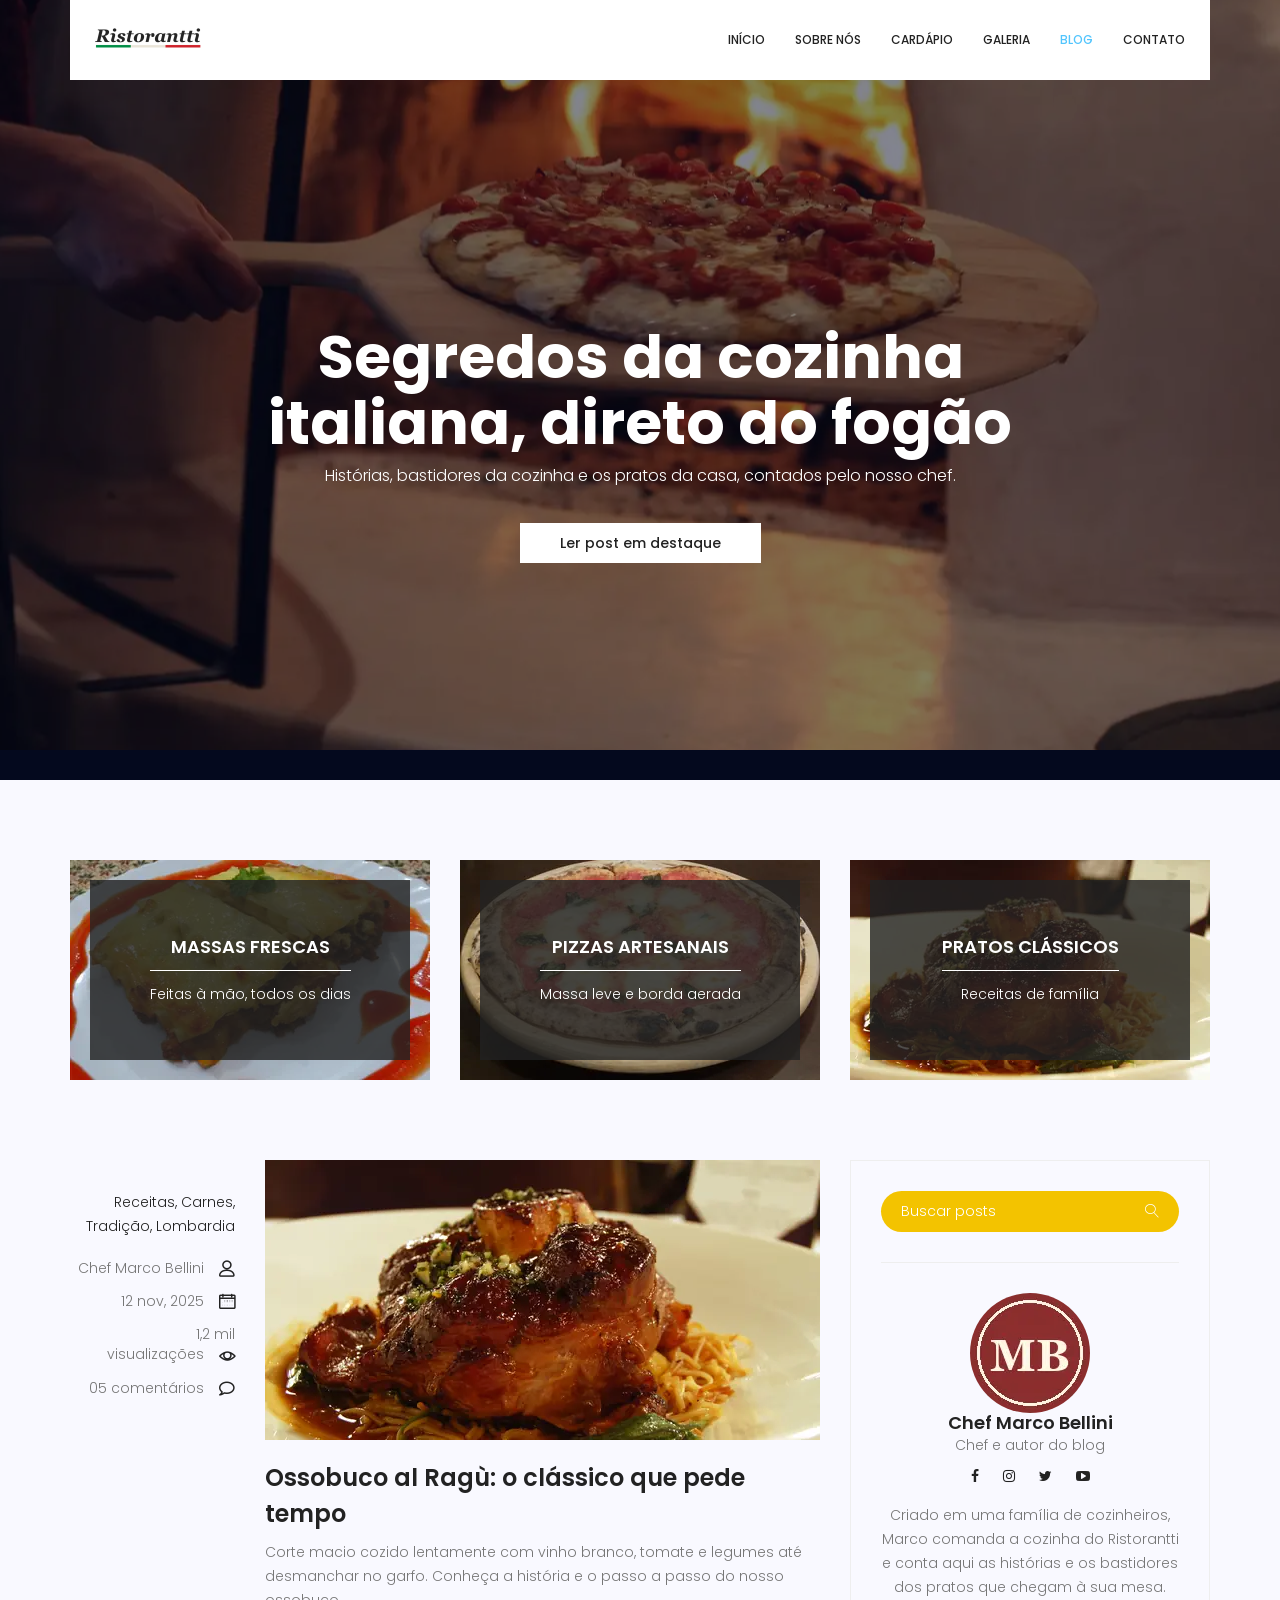
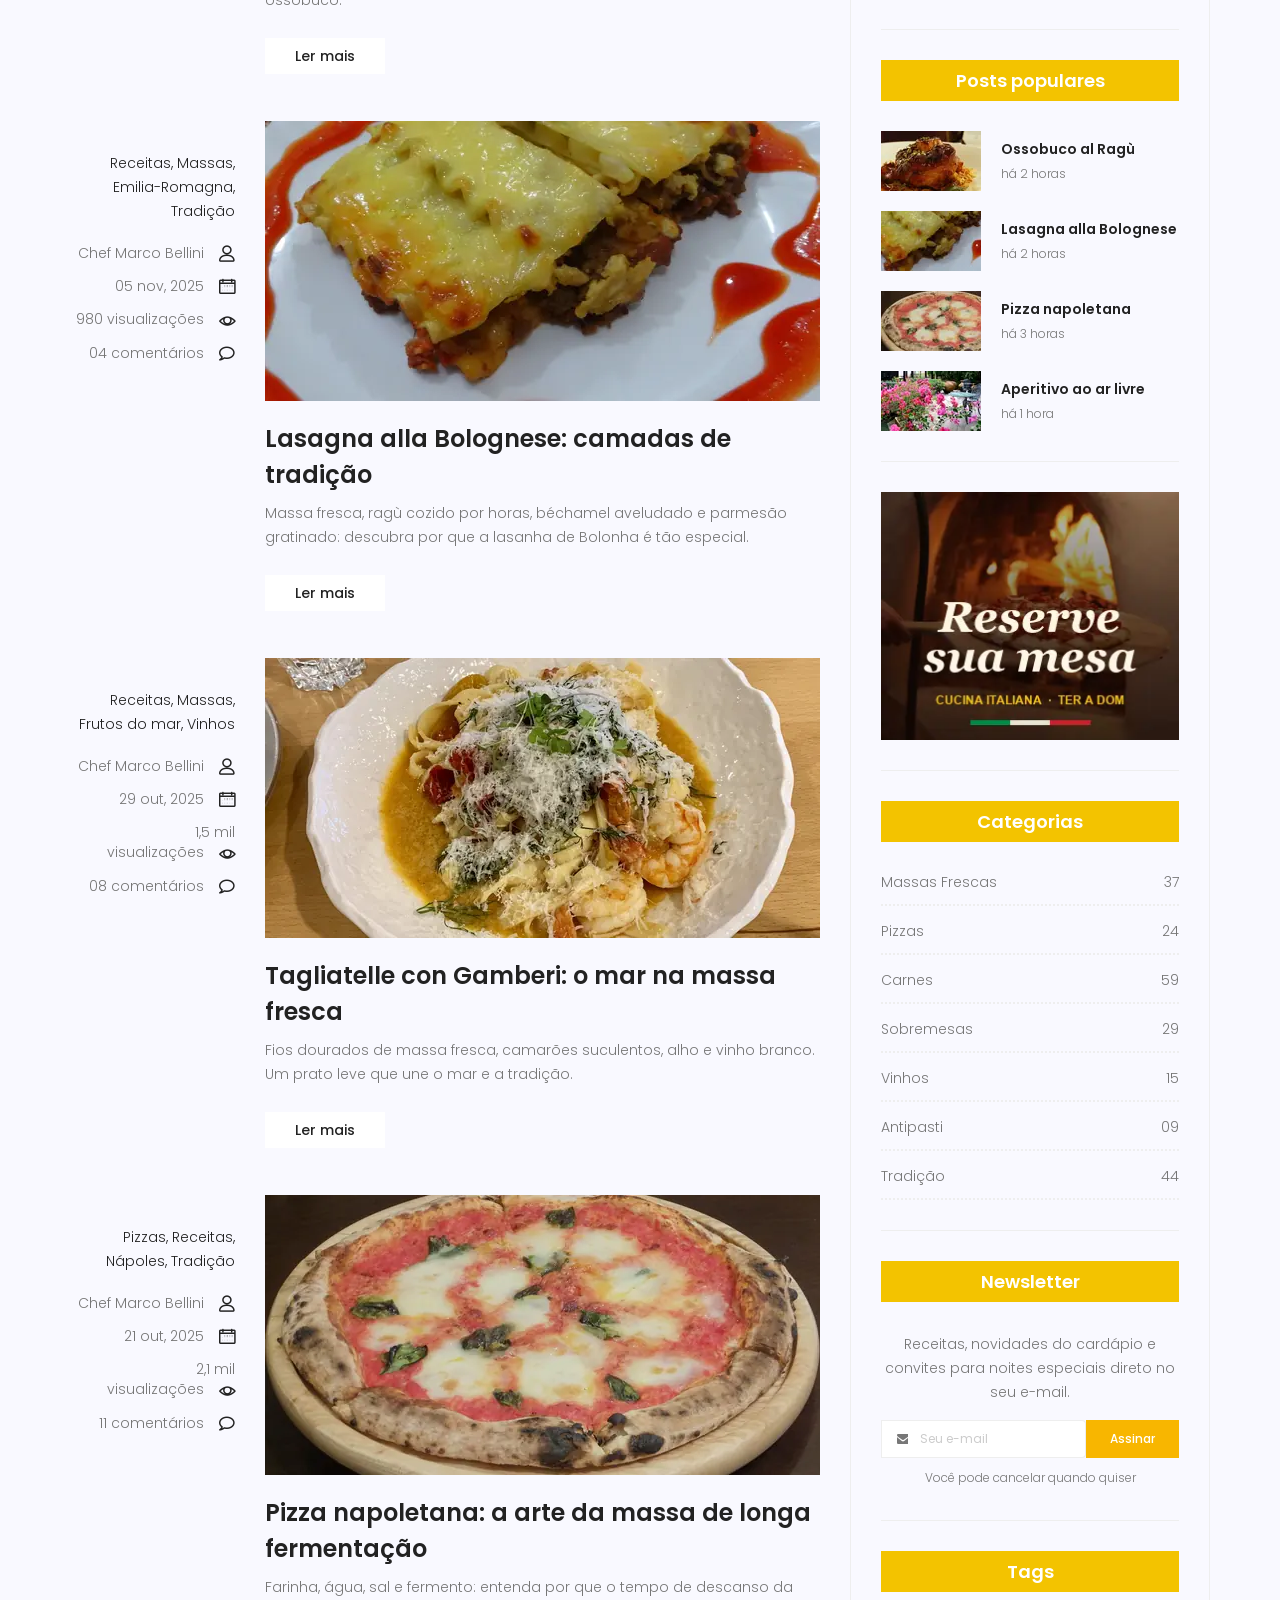
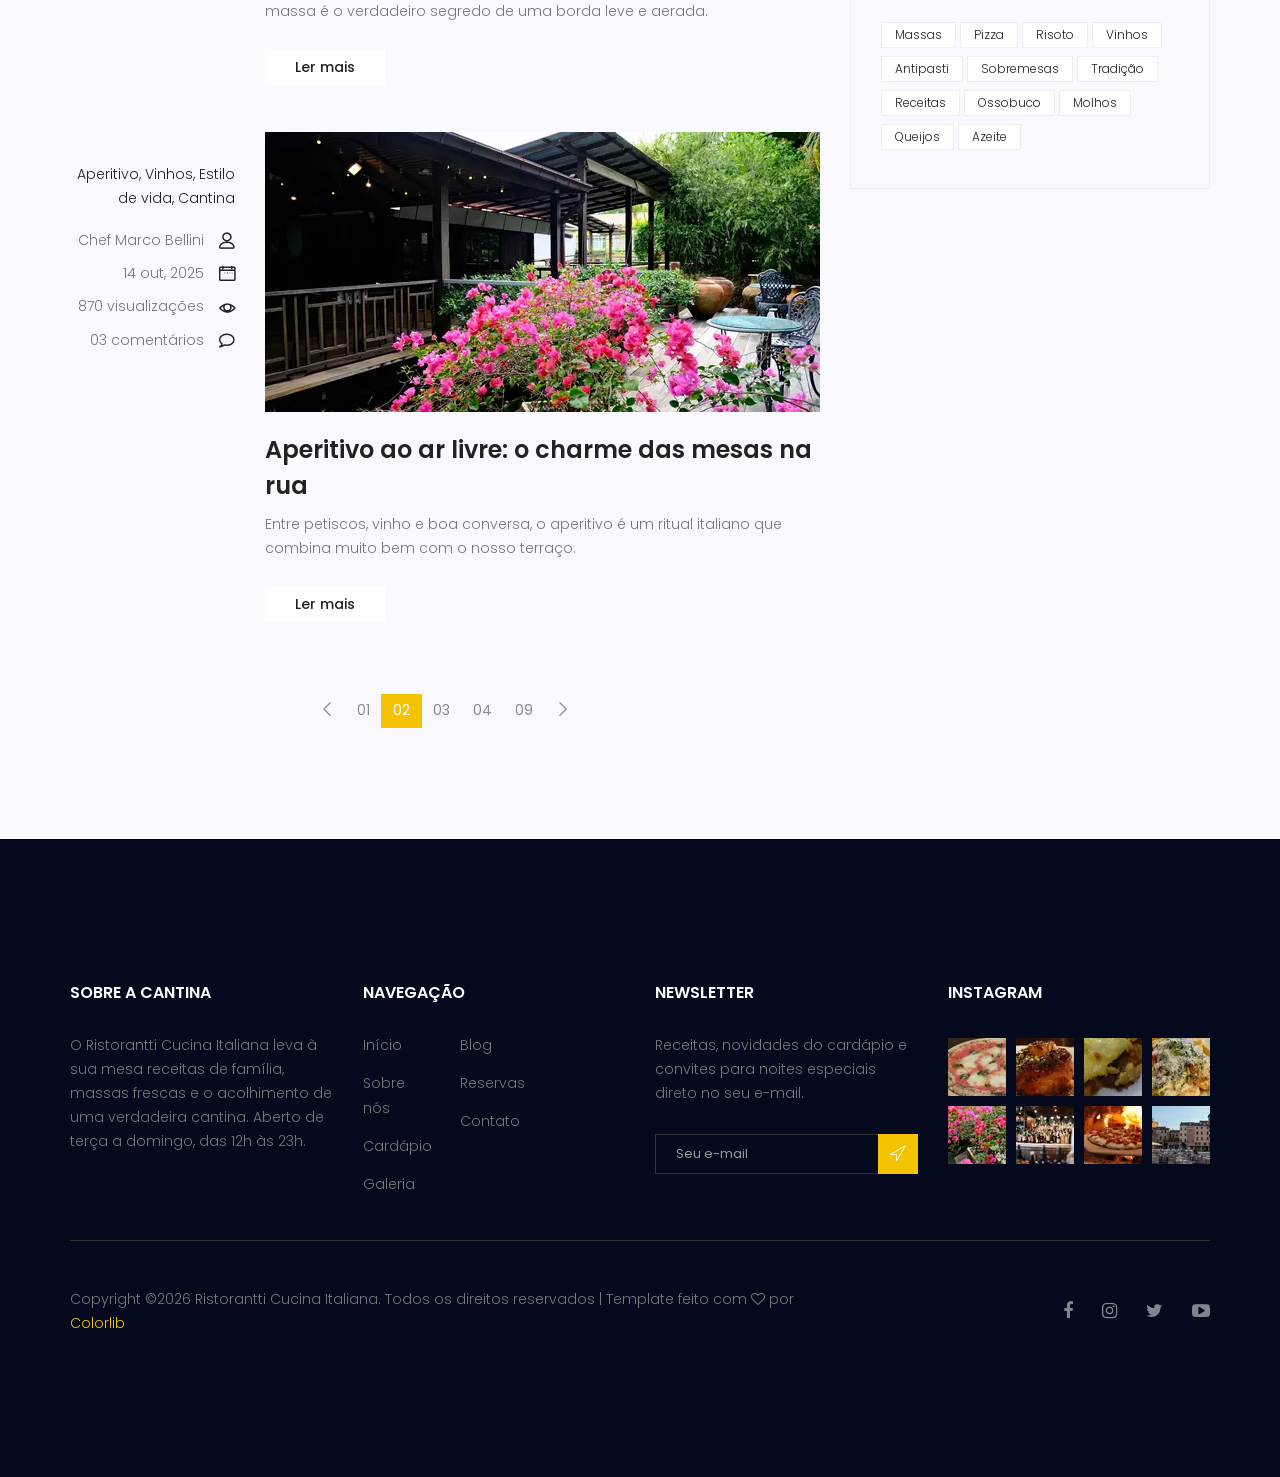
<file: royal-master/blog.html>
<!doctype html>
<html lang="pt-BR">
    <head>
        <!-- Required meta tags -->
        <meta charset="utf-8">
        <meta name="viewport" content="width=device-width, initial-scale=1, shrink-to-fit=no">
        <meta name="description" content="Blog do Ristorantti Cucina Italiana: histórias, bastidores da cozinha e os pratos da casa, do ossobuco à pizza napoletana.">
        <link rel="icon" href="image/favicon.png" type="image/png">
        <title>Blog | Ristorantti Cucina Italiana</title>
        <!-- Bootstrap CSS -->
        <link rel="stylesheet" href="css/bootstrap.css">
        <link rel="stylesheet" href="vendors/linericon/style.css">
        <link rel="stylesheet" href="css/font-awesome.min.css">
        <link rel="stylesheet" href="vendors/owl-carousel/owl.carousel.min.css">
        <link rel="stylesheet" href="vendors/bootstrap-datepicker/bootstrap-datetimepicker.min.css">
        <link rel="stylesheet" href="vendors/nice-select/css/nice-select.css">
        <link rel="stylesheet" href="vendors/owl-carousel/owl.carousel.min.css">
        <!-- main css -->
        <link rel="stylesheet" href="css/style.css">
        <link rel="stylesheet" href="css/responsive.css">
    </head>
    <body>
        <!--================Header Area =================-->
        <header class="header_area">
            <div class="container">
                <nav class="navbar navbar-expand-lg navbar-light">
                    <!-- Brand and toggle get grouped for better mobile display -->
                    <a class="navbar-brand logo_h" href="index.html"><img src="image/logo-ristorantti-cucina-italiana.png" alt="Logotipo do Ristorantti Cucina Italiana" title="Ristorantti Cucina Italiana - Início" width="163" height="30"></a>
                    <button class="navbar-toggler" type="button" data-toggle="collapse" data-target="#navbarSupportedContent" aria-controls="navbarSupportedContent" aria-expanded="false" aria-label="Alternar navegação">
                        <span class="icon-bar"></span>
                        <span class="icon-bar"></span>
                        <span class="icon-bar"></span>
                    </button>
                    <!-- Collect the nav links, forms, and other content for toggling -->
                    <div class="collapse navbar-collapse offset" id="navbarSupportedContent">
                        <ul class="nav navbar-nav menu_nav ml-auto">
                            <li class="nav-item"><a class="nav-link" href="index.html">Início</a></li>
                            <li class="nav-item"><a class="nav-link" href="about.html">Sobre nós</a></li>
                            <li class="nav-item"><a class="nav-link" href="accomodation.html">Cardápio</a></li>
                            <li class="nav-item"><a class="nav-link" href="gallery.html">Galeria</a></li>
                            <li class="nav-item submenu dropdown active">
                                <a href="#" class="nav-link dropdown-toggle" data-toggle="dropdown" role="button" aria-haspopup="true" aria-expanded="false">Blog</a>
                                <ul class="dropdown-menu">
                                    <li class="nav-item"><a class="nav-link" href="blog.html">Blog</a></li>
                                    <li class="nav-item"><a class="nav-link" href="blog-single.html">Detalhes do post</a></li>
                                </ul>
                            </li>
                            <li class="nav-item"><a class="nav-link" href="contact.html">Contato</a></li>
                        </ul>
                    </div>
                </nav>
            </div>
        </header>
        <!--================Header Area =================-->
        
        <!--================Banner Area =================-->
        <section class="banner_area blog_banner d_flex align-items-center">
            <div class="overlay bg-parallax" data-stellar-ratio="0.9" data-stellar-vertical-offset="0" data-background=""></div>
            <div class="container">
                <div class="banner_content text-center">
                    <h4>Segredos da cozinha <br />italiana, direto do fogão</h4>
                    <p>Histórias, bastidores da cozinha e os pratos da casa, contados pelo nosso chef.</p>
                    <a href="blog-single.html" class="btn white_btn button_hover">Ler post em destaque</a>
                </div>
            </div>
        </section>
        <!--================Banner Area =================-->
        
        <!--================Blog Categorie Area =================-->
        <section class="blog_categorie_area">
            <div class="container">
                <div class="row">
                    <div class="col-lg-4">
                        <div class="categories_post">
                            <img src="image/blog/categorias/massas-frescas-lasagna-categoria-blog.webp" alt="Categoria Massas Frescas: lasagna alla Bolognese gratinada" title="Massas Frescas">
                            <div class="categories_details">
                                <div class="categories_text">
                                    <a href="#"><h5>Massas Frescas</h5></a>
                                    <div class="border_line"></div>
                                    <p>Feitas à mão, todos os dias</p>
                                </div>
                            </div>
                        </div>
                    </div>
                    <div class="col-lg-4">
                        <div class="categories_post">
                            <img src="image/blog/categorias/pizzas-artesanais-margherita-categoria-blog.webp" alt="Categoria Pizzas Artesanais: pizza margherita com manjericão" title="Pizzas Artesanais">
                            <div class="categories_details">
                                <div class="categories_text">
                                    <a href="#"><h5>Pizzas Artesanais</h5></a>
                                    <div class="border_line"></div>
                                    <p>Massa leve e borda aerada</p>
                                </div>
                            </div>
                        </div>
                    </div>
                    <div class="col-lg-4">
                        <div class="categories_post">
                            <img src="image/blog/categorias/pratos-classicos-ossobuco-categoria-blog.webp" alt="Categoria Pratos Clássicos: ossobuco al ragù" title="Pratos Clássicos">
                            <div class="categories_details">
                                <div class="categories_text">
                                    <a href="#"><h5>Pratos Clássicos</h5></a>
                                    <div class="border_line"></div>
                                    <p>Receitas de família</p>
                                </div>
                            </div>
                        </div>
                    </div>
                </div>
            </div>
        </section>
        <!--================Blog Categorie Area =================-->
        
        <!--================Blog Area =================-->
        <section class="blog_area">
            <div class="container">
                <div class="row">
                    <div class="col-lg-8">
                        <div class="blog_left_sidebar">
                            <article class="row blog_item">
                               <div class="col-md-3">
                                   <div class="blog_info text-right">
                                        <div class="post_tag">
                                            <a href="#">Receitas,</a>
                                            <a href="#">Carnes,</a>
                                            <a href="#">Tradição,</a>
                                            <a href="#">Lombardia</a>
                                        </div>
                                        <ul class="blog_meta list_style">
                                            <li><a href="#">Chef Marco Bellini<i class="lnr lnr-user"></i></a></li>
                                            <li><a href="#">12 nov, 2025<i class="lnr lnr-calendar-full"></i></a></li>
                                            <li><a href="#">1,2 mil visualizações<i class="lnr lnr-eye"></i></a></li>
                                            <li><a href="#">05 comentários<i class="lnr lnr-bubble"></i></a></li>
                                        </ul>
                                    </div>
                               </div>
                                <div class="col-md-9">
                                    <div class="blog_post">
                                        <img src="image/blog/destaques/ossobuco-al-ragu-destaque-blog-cantina.webp" alt="Ossobuco al Ragù: carne macia dourado, com molho e ervas frescas em prato branco" title="Ossobuco al Ragù - destaque do blog">
                                        <div class="blog_details">
                                            <a href="blog-single.html"><h2>Ossobuco al Ragù: o clássico que pede tempo</h2></a>
                                            <p>Corte macio cozido lentamente com vinho branco, tomate e legumes até desmanchar no garfo. Conheça a história e o passo a passo do nosso ossobuco.</p>
                                            <a href="blog-single.html" class="view_btn button_hover">Ler mais</a>
                                        </div>
                                    </div>
                                </div>
                            </article>
                            <article class="row blog_item">
                               <div class="col-md-3">
                                   <div class="blog_info text-right">
                                        <div class="post_tag">
                                            <a href="#">Receitas,</a>
                                            <a href="#">Massas,</a>
                                            <a href="#">Emilia-Romagna,</a>
                                            <a href="#">Tradição</a>
                                        </div>
                                        <ul class="blog_meta list_style">
                                            <li><a href="#">Chef Marco Bellini<i class="lnr lnr-user"></i></a></li>
                                            <li><a href="#">05 nov, 2025<i class="lnr lnr-calendar-full"></i></a></li>
                                            <li><a href="#">980 visualizações<i class="lnr lnr-eye"></i></a></li>
                                            <li><a href="#">04 comentários<i class="lnr lnr-bubble"></i></a></li>
                                        </ul>
                                    </div>
                               </div>
                                <div class="col-md-9">
                                    <div class="blog_post">
                                        <img src="image/blog/destaques/lasagna-alla-bolognese-destaque-blog-cantina.webp" alt="Lasagna alla Bolognese com camadas de massa fresca, ragù e queijo gratinado" title="Lasagna alla Bolognese - blog Ristorantti">
                                        <div class="blog_details">
                                            <a href="#"><h2>Lasagna alla Bolognese: camadas de tradição</h2></a>
                                            <p>Massa fresca, ragù cozido por horas, béchamel aveludado e parmesão gratinado: descubra por que a lasanha de Bolonha é tão especial.</p>
                                            <a href="#" class="view_btn button_hover">Ler mais</a>
                                        </div>
                                    </div>
                                </div>
                            </article>
                            <article class="row blog_item">
                               <div class="col-md-3">
                                   <div class="blog_info text-right">
                                        <div class="post_tag">
                                            <a href="#">Receitas,</a>
                                            <a href="#">Massas,</a>
                                            <a href="#">Frutos do mar,</a>
                                            <a href="#">Vinhos</a>
                                        </div>
                                        <ul class="blog_meta list_style">
                                            <li><a href="#">Chef Marco Bellini<i class="lnr lnr-user"></i></a></li>
                                            <li><a href="#">29 out, 2025<i class="lnr lnr-calendar-full"></i></a></li>
                                            <li><a href="#">1,5 mil visualizações<i class="lnr lnr-eye"></i></a></li>
                                            <li><a href="#">08 comentários<i class="lnr lnr-bubble"></i></a></li>
                                        </ul>
                                    </div>
                               </div>
                                <div class="col-md-9">
                                    <div class="blog_post">
                                        <img src="image/blog/destaques/tagliatelle-con-gamberi-destaque-blog-cantina.webp" alt="Tagliatelle con Gamberi: massa fresca com camarões suculentos e ervas" title="Tagliatelle con Gamberi - blog Ristorantti">
                                        <div class="blog_details">
                                            <a href="#"><h2>Tagliatelle con Gamberi: o mar na massa fresca</h2></a>
                                            <p>Fios dourados de massa fresca, camarões suculentos, alho e vinho branco. Um prato leve que une o mar e a tradição.</p>
                                            <a href="#" class="view_btn button_hover">Ler mais</a>
                                        </div>
                                    </div>
                                </div>
                            </article>
                            <article class="row blog_item">
                               <div class="col-md-3">
                                   <div class="blog_info text-right">
                                        <div class="post_tag">
                                            <a href="#">Pizzas,</a>
                                            <a href="#">Receitas,</a>
                                            <a href="#">Nápoles,</a>
                                            <a href="#">Tradição</a>
                                        </div>
                                        <ul class="blog_meta list_style">
                                            <li><a href="#">Chef Marco Bellini<i class="lnr lnr-user"></i></a></li>
                                            <li><a href="#">21 out, 2025<i class="lnr lnr-calendar-full"></i></a></li>
                                            <li><a href="#">2,1 mil visualizações<i class="lnr lnr-eye"></i></a></li>
                                            <li><a href="#">11 comentários<i class="lnr lnr-bubble"></i></a></li>
                                        </ul>
                                    </div>
                               </div>
                                <div class="col-md-9">
                                    <div class="blog_post">
                                        <img src="image/blog/destaques/pizza-napoletana-massa-fermentacao-destaque-blog.webp" alt="Pizza napoletana de massa artesanal com tomate, queijo e manjericão" title="Pizza napoletana - blog Ristorantti">
                                        <div class="blog_details">
                                            <a href="#"><h2>Pizza napoletana: a arte da massa de longa fermentação</h2></a>
                                            <p>Farinha, água, sal e fermento: entenda por que o tempo de descanso da massa é o verdadeiro segredo de uma borda leve e aerada.</p>
                                            <a href="#" class="view_btn button_hover">Ler mais</a>
                                        </div>
                                    </div>
                                </div>
                            </article>
                            <article class="row blog_item">
                               <div class="col-md-3">
                                   <div class="blog_info text-right">
                                        <div class="post_tag">
                                            <a href="#">Aperitivo,</a>
                                            <a href="#">Vinhos,</a>
                                            <a href="#">Estilo de vida,</a>
                                            <a href="#">Cantina</a>
                                        </div>
                                        <ul class="blog_meta list_style">
                                            <li><a href="#">Chef Marco Bellini<i class="lnr lnr-user"></i></a></li>
                                            <li><a href="#">14 out, 2025<i class="lnr lnr-calendar-full"></i></a></li>
                                            <li><a href="#">870 visualizações<i class="lnr lnr-eye"></i></a></li>
                                            <li><a href="#">03 comentários<i class="lnr lnr-bubble"></i></a></li>
                                        </ul>
                                    </div>
                               </div>
                                <div class="col-md-9">
                                    <div class="blog_post">
                                        <img src="image/blog/destaques/aperitivo-ao-ar-livre-terraco-cantina-italiana.webp" alt="Terraço florido da cantina, ideal para um aperitivo italiano ao ar livre" title="Aperitivo ao ar livre - blog Ristorantti">
                                        <div class="blog_details">
                                            <a href="#"><h2>Aperitivo ao ar livre: o charme das mesas na rua</h2></a>
                                            <p>Entre petiscos, vinho e boa conversa, o aperitivo é um ritual italiano que combina muito bem com o nosso terraço.</p>
                                            <a href="#" class="view_btn button_hover">Ler mais</a>
                                        </div>
                                    </div>
                                </div>
                            </article>
                            <nav class="blog-pagination justify-content-center d-flex">
                                <ul class="pagination">
                                    <li class="page-item">
                                        <a href="#" class="page-link" aria-label="Anterior">
                                            <span aria-hidden="true">
                                                <span class="lnr lnr-chevron-left"></span>
                                            </span>
                                        </a>
                                    </li>
                                    <li class="page-item"><a href="#" class="page-link">01</a></li>
                                    <li class="page-item active"><a href="#" class="page-link">02</a></li>
                                    <li class="page-item"><a href="#" class="page-link">03</a></li>
                                    <li class="page-item"><a href="#" class="page-link">04</a></li>
                                    <li class="page-item"><a href="#" class="page-link">09</a></li>
                                    <li class="page-item">
                                        <a href="#" class="page-link" aria-label="Próxima">
                                            <span aria-hidden="true">
                                                <span class="lnr lnr-chevron-right"></span>
                                            </span>
                                        </a>
                                    </li>
                                </ul>
                            </nav>
                        </div>
                    </div>
                    <div class="col-lg-4">
                        <div class="blog_right_sidebar">
                            <aside class="single_sidebar_widget search_widget">
                                <div class="input-group">
                                    <input type="text" class="form-control" placeholder="Buscar posts">
                                    <span class="input-group-btn">
                                        <button class="btn btn-default" type="button" aria-label="Buscar"><i class="lnr lnr-magnifier"></i></button>
                                    </span>
                                </div><!-- /input-group -->
                                <div class="br"></div>
                            </aside>
                            <aside class="single_sidebar_widget author_widget">
                                <img class="author_img rounded-circle" src="image/blog/chef-marco-bellini-autor-do-blog.webp" alt="Avatar do chef Marco Bellini, autor do blog do Ristorantti" title="Chef Marco Bellini">
                                <h4>Chef Marco Bellini</h4>
                                <p>Chef e autor do blog</p>
                                <div class="social_icon">
                                    <a href="#" aria-label="Facebook"><i class="fa fa-facebook"></i></a>
                                    <a href="#" aria-label="Instagram"><i class="fa fa-instagram"></i></a>
                                    <a href="#" aria-label="Twitter"><i class="fa fa-twitter"></i></a>
                                    <a href="#" aria-label="YouTube"><i class="fa fa-youtube-play"></i></a>
                                </div>
                                <p>Criado em uma família de cozinheiros, Marco comanda a cozinha do Ristorantti e conta aqui as histórias e os bastidores dos pratos que chegam à sua mesa.</p>
                                <div class="br"></div>
                            </aside>
                            <aside class="single_sidebar_widget popular_post_widget">
                                <h3 class="widget_title">Posts populares</h3>
                                <div class="media post_item">
                                    <img src="image/blog/populares/ossobuco-miniatura-post-popular.webp" alt="Miniatura do post sobre ossobuco" title="Ossobuco al Ragù">
                                    <div class="media-body">
                                        <a href="blog-single.html"><h3>Ossobuco al Ragù</h3></a>
                                        <p>há 2 horas</p>
                                    </div>
                                </div>
                                <div class="media post_item">
                                    <img src="image/blog/populares/lasagna-miniatura-post-popular.webp" alt="Miniatura do post sobre lasagna" title="Lasagna alla Bolognese">
                                    <div class="media-body">
                                        <a href="#"><h3>Lasagna alla Bolognese</h3></a>
                                        <p>há 2 horas</p>
                                    </div>
                                </div>
                                <div class="media post_item">
                                    <img src="image/blog/populares/pizza-miniatura-post-popular.webp" alt="Miniatura do post sobre pizza napoletana" title="Pizza napoletana">
                                    <div class="media-body">
                                        <a href="#"><h3>Pizza napoletana</h3></a>
                                        <p>há 3 horas</p>
                                    </div>
                                </div>
                                <div class="media post_item">
                                    <img src="image/blog/populares/terraco-miniatura-post-popular.webp" alt="Miniatura do post sobre aperitivo ao ar livre" title="Aperitivo ao ar livre">
                                    <div class="media-body">
                                        <a href="#"><h3>Aperitivo ao ar livre</h3></a>
                                        <p>há 1 hora</p>
                                    </div>
                                </div>
                                <div class="br"></div>
                            </aside>
                            <aside class="single_sidebar_widget ads_widget">
                                <a href="accomodation.html#reserva"><img class="img-fluid" src="image/blog/promo-reserve-sua-mesa-ristorantti.webp" alt="Anúncio: reserve sua mesa no Ristorantti Cucina Italiana" title="Reserve sua mesa - Ristorantti"></a>
                                <div class="br"></div>
                            </aside>
                            <aside class="single_sidebar_widget post_category_widget">
                                <h4 class="widget_title">Categorias</h4>
                                <ul class="list_style cat-list">
                                    <li>
                                        <a href="#" class="d-flex justify-content-between">
                                            <p>Massas Frescas</p>
                                            <p>37</p>
                                        </a>
                                    </li>
                                    <li>
                                        <a href="#" class="d-flex justify-content-between">
                                            <p>Pizzas</p>
                                            <p>24</p>
                                        </a>
                                    </li>
                                    <li>
                                        <a href="#" class="d-flex justify-content-between">
                                            <p>Carnes</p>
                                            <p>59</p>
                                        </a>
                                    </li>
                                    <li>
                                        <a href="#" class="d-flex justify-content-between">
                                            <p>Sobremesas</p>
                                            <p>29</p>
                                        </a>
                                    </li>
                                    <li>
                                        <a href="#" class="d-flex justify-content-between">
                                            <p>Vinhos</p>
                                            <p>15</p>
                                        </a>
                                    </li>
                                    <li>
                                        <a href="#" class="d-flex justify-content-between">
                                            <p>Antipasti</p>
                                            <p>09</p>
                                        </a>
                                    </li>
                                    <li>
                                        <a href="#" class="d-flex justify-content-between">
                                            <p>Tradição</p>
                                            <p>44</p>
                                        </a>
                                    </li>
                                </ul>
                                <div class="br"></div>
                            </aside>
                            <aside class="single-sidebar-widget newsletter_widget">
                                <h4 class="widget_title">Newsletter</h4>
                                <p>
                                Receitas, novidades do cardápio e convites para noites especiais direto no seu e-mail.
                                </p>
                                <div class="form-group d-flex flex-row">
                                    <div class="input-group">
                                        <div class="input-group-prepend">
                                            <div class="input-group-text"><i class="fa fa-envelope" aria-hidden="true"></i></div>
                                        </div>
                                        <input type="text" class="form-control" id="inlineFormInputGroup" placeholder="Seu e-mail" onfocus="this.placeholder = ''" onblur="this.placeholder = 'Seu e-mail'">
                                    </div>
                                    <a href="#" class="bbtns">Assinar</a>
                                </div>
                                <p class="text-bottom">Você pode cancelar quando quiser</p>
                                <div class="br"></div>
                            </aside>
                            <aside class="single-sidebar-widget tag_cloud_widget">
                                <h4 class="widget_title">Tags</h4>
                                <ul class="list_style">
                                    <li><a href="#">Massas</a></li>
                                    <li><a href="#">Pizza</a></li>
                                    <li><a href="#">Risoto</a></li>
                                    <li><a href="#">Vinhos</a></li>
                                    <li><a href="#">Antipasti</a></li>
                                    <li><a href="#">Sobremesas</a></li>
                                    <li><a href="#">Tradição</a></li>
                                    <li><a href="#">Receitas</a></li>
                                    <li><a href="#">Ossobuco</a></li>
                                    <li><a href="#">Molhos</a></li>
                                    <li><a href="#">Queijos</a></li>
                                    <li><a href="#">Azeite</a></li>
                                </ul>
                            </aside>
                        </div>
                    </div>
                </div>
            </div>
        </section>
        <!--================Blog Area =================-->
        
        
        <!--================ start footer Area  =================-->	
        <footer class="footer-area section_gap">
            <div class="container">
                <div class="row">
                    <div class="col-lg-3  col-md-6 col-sm-6">
                        <div class="single-footer-widget">
                            <h6 class="footer_title">Sobre a Cantina</h6>
                            <p>O Ristorantti Cucina Italiana leva à sua mesa receitas de família, massas frescas e o acolhimento de uma verdadeira cantina. Aberto de terça a domingo, das 12h às 23h.</p>
                        </div>
                    </div>
                    <div class="col-lg-3 col-md-6 col-sm-6">
                        <div class="single-footer-widget">
                            <h6 class="footer_title">Navegação</h6>
                            <div class="row">
                                <div class="col-4">
                                    <ul class="list_style">
                                        <li><a href="index.html">Início</a></li>
                                        <li><a href="about.html">Sobre nós</a></li>
                                        <li><a href="accomodation.html">Cardápio</a></li>
                                        <li><a href="gallery.html">Galeria</a></li>
                                    </ul>
                                </div>
                                <div class="col-4">
                                    <ul class="list_style">
                                        <li><a href="blog.html">Blog</a></li>
                                        <li><a href="accomodation.html#reserva">Reservas</a></li>
                                        <li><a href="contact.html">Contato</a></li>
                                    </ul>
                                </div>
                            </div>
                        </div>
                    </div>
                    <div class="col-lg-3 col-md-6 col-sm-6">
                        <div class="single-footer-widget">
                            <h6 class="footer_title">Newsletter</h6>
                            <p>Receitas, novidades do cardápio e convites para noites especiais direto no seu e-mail.</p>
                            <div id="mc_embed_signup">
                                <form action="#" method="get" class="subscribe_form relative">
                                    <div class="input-group d-flex flex-row">
                                        <input name="EMAIL" placeholder="Seu e-mail" onfocus="this.placeholder = ''" onblur="this.placeholder = 'Seu e-mail'" required="" type="email">
                                        <button class="btn sub-btn" aria-label="Assinar newsletter"><span class="lnr lnr-location"></span></button>
                                    </div>
                                    <div class="mt-10 info"></div>
                                </form>
                            </div>
                        </div>
                    </div>
                    <div class="col-lg-3 col-md-6 col-sm-6">
                        <div class="single-footer-widget instafeed">
                            <h6 class="footer_title">Instagram</h6>
                            <ul class="list_style instafeed d-flex flex-wrap">
                                <li><img src="image/instagram/pizza-margherita-manjericao-instagram-ristorantti.webp" alt="Instagram do Ristorantti: pizza margherita com manjericão" title="Pizza margherita"></li>
                                <li><img src="image/instagram/ossobuco-molho-de-tomate-instagram-ristorantti.webp" alt="Instagram do Ristorantti: ossobuco com molho de tomate" title="Ossobuco al Ragù"></li>
                                <li><img src="image/instagram/lasagna-bolognese-instagram-ristorantti.webp" alt="Instagram do Ristorantti: lasagna alla Bolognese" title="Lasagna alla Bolognese"></li>
                                <li><img src="image/instagram/massa-com-camarao-instagram-ristorantti.webp" alt="Instagram do Ristorantti: massa com camarão" title="Massa com camarão"></li>
                                <li><img src="image/instagram/terraco-flores-rosas-instagram-ristorantti.webp" alt="Instagram do Ristorantti: flores rosas no terraço" title="Terraço italiano"></li>
                                <li><img src="image/instagram/bar-principal-instagram-ristorantti.webp" alt="Instagram do Ristorantti: bar principal" title="Bar principal"></li>
                                <li><img src="image/instagram/pizza-no-forno-instagram-ristorantti.webp" alt="Instagram do Ristorantti: pizza artesanal indo ao forno a lenha" title="Pizza artesanal"></li>
                                <li><img src="image/instagram/praca-italiana-mesas-instagram-ristorantti.webp" alt="Instagram do Ristorantti: mesas ao ar livre na praça italiana" title="Área externa"></li>
                            </ul>
                        </div>
                    </div>
                </div>
                <div class="border_line"></div>
                <div class="row footer-bottom d-flex justify-content-between align-items-center">
                    <p class="col-lg-8 col-sm-12 footer-text m-0"><!-- Link back to Colorlib can't be removed. Template is licensed under CC BY 3.0. -->
        Copyright &copy;<script>document.write(new Date().getFullYear());</script> Ristorantti Cucina Italiana. Todos os direitos reservados | Template feito com <i class="fa fa-heart-o" aria-hidden="true"></i> por <a href="https://colorlib.com" target="_blank" rel="noopener">Colorlib</a>
        <!-- Link back to Colorlib can't be removed. Template is licensed under CC BY 3.0. --></p>
                    <div class="col-lg-4 col-sm-12 footer-social">
                        <a href="#" aria-label="Facebook"><i class="fa fa-facebook"></i></a>
                        <a href="#" aria-label="Instagram"><i class="fa fa-instagram"></i></a>
                        <a href="#" aria-label="Twitter"><i class="fa fa-twitter"></i></a>
                        <a href="#" aria-label="YouTube"><i class="fa fa-youtube-play"></i></a>
                    </div>
                </div>
            </div>
        </footer>
		<!--================ End footer Area  =================-->
        
        
        <!-- Optional JavaScript -->
        <!-- jQuery first, then Popper.js, then Bootstrap JS -->
        <script src="js/jquery-3.2.1.min.js"></script>
        <script src="js/popper.js"></script>
        <script src="js/bootstrap.min.js"></script>
        <script src="vendors/owl-carousel/owl.carousel.min.js"></script>
        <script src="js/jquery.ajaxchimp.min.js"></script>
        <script src="js/mail-script.js"></script>
        <script src="vendors/bootstrap-datepicker/bootstrap-datetimepicker.min.js"></script>
        <script src="vendors/nice-select/js/jquery.nice-select.js"></script>
        <script src="js/mail-script.js"></script>
        <script src="js/stellar.js"></script>
        <script src="vendors/lightbox/simpleLightbox.min.js"></script>
        <script src="js/custom.js"></script>
    </body>
</html>
</file>
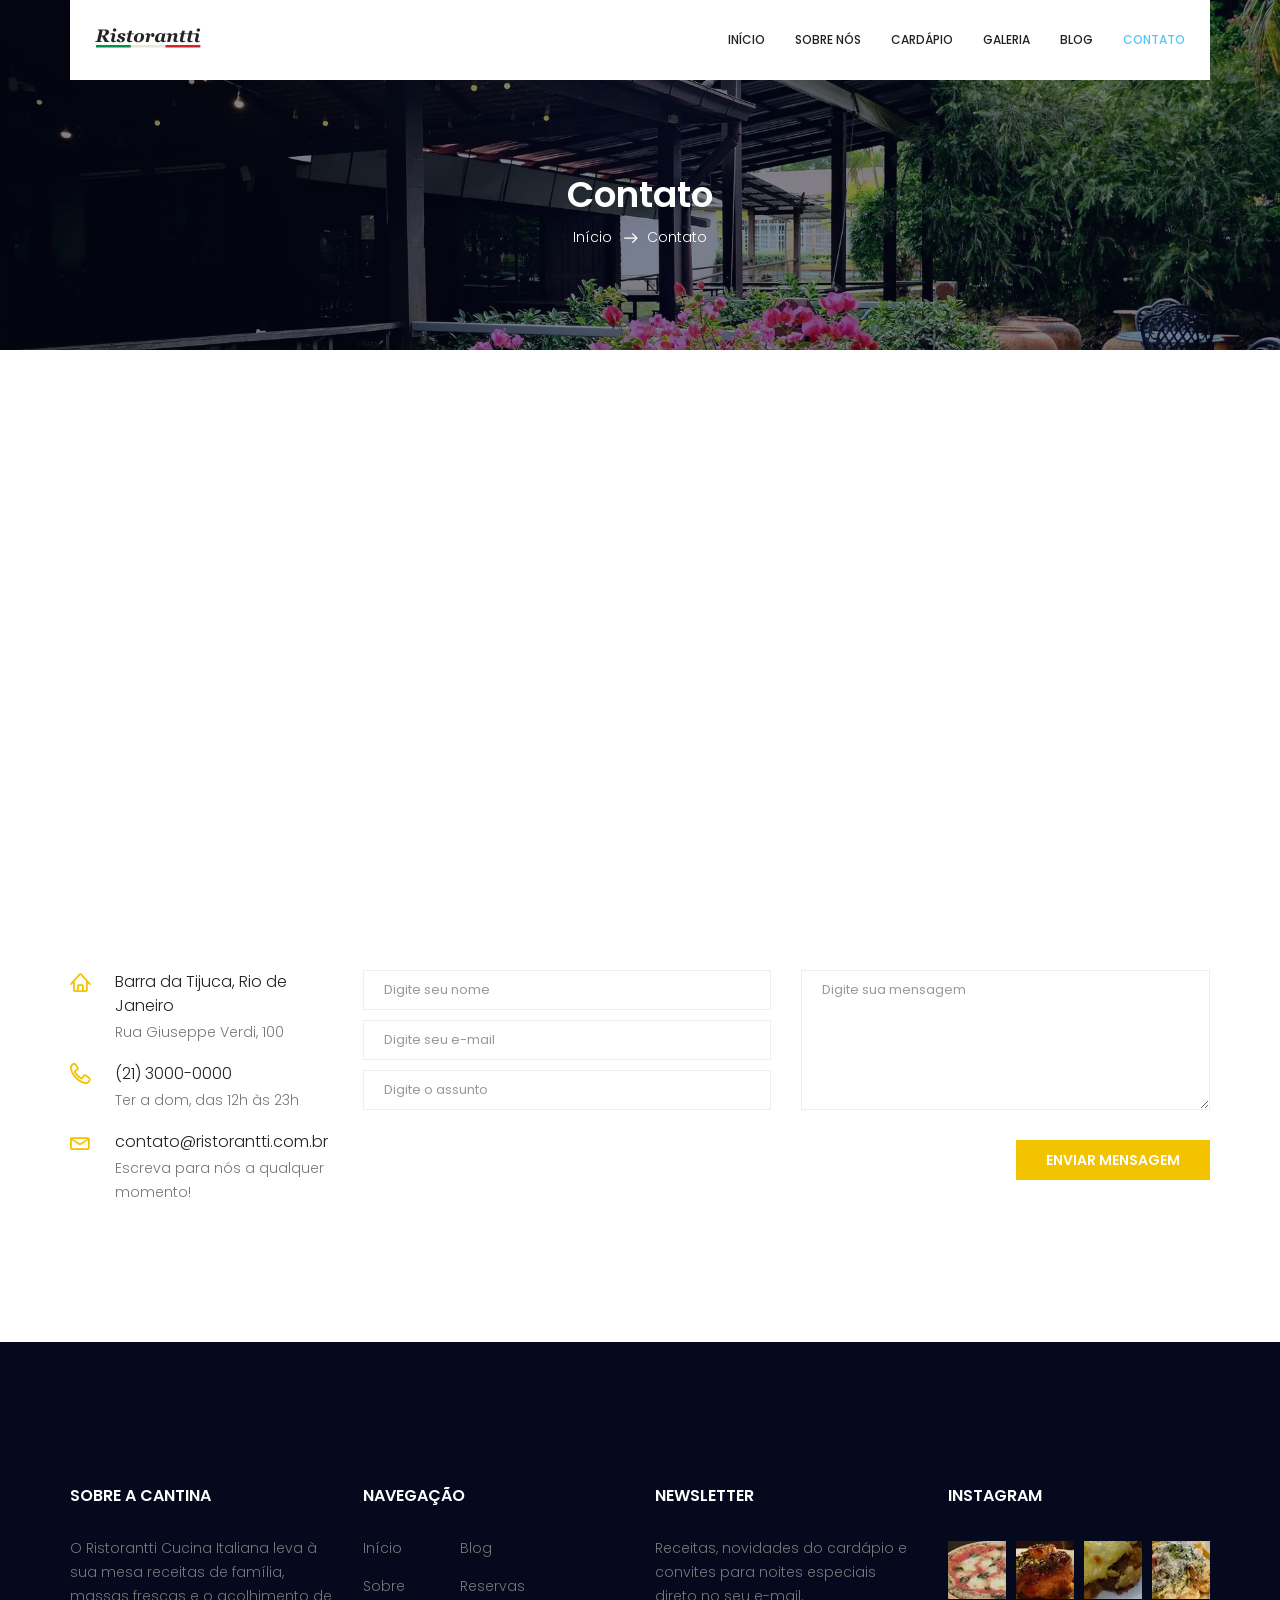
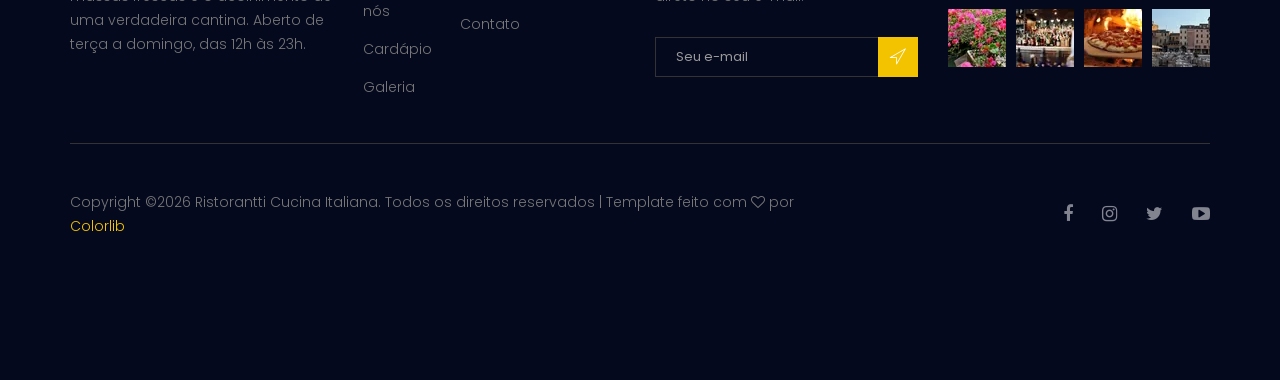
<file: royal-master/contact.html>
<!doctype html>
<html lang="pt-BR">
    <head>
        <!-- Required meta tags -->
        <meta charset="utf-8">
        <meta name="viewport" content="width=device-width, initial-scale=1, shrink-to-fit=no">
        <meta name="description" content="Fale com o Ristorantti Cucina Italiana: endereço, telefone, horário de funcionamento e formulário de contato para reservas e eventos.">
        <link rel="icon" href="image/favicon.png" type="image/png">
        <title>Contato | Ristorantti Cucina Italiana</title>
        <!-- Bootstrap CSS -->
        <link rel="stylesheet" href="css/bootstrap.css">
        <link rel="stylesheet" href="vendors/linericon/style.css">
        <link rel="stylesheet" href="css/font-awesome.min.css">
        <link rel="stylesheet" href="vendors/bootstrap-datepicker/bootstrap-datetimepicker.min.css">
        <link rel="stylesheet" href="vendors/nice-select/css/nice-select.css">
        <link rel="stylesheet" href="vendors/owl-carousel/owl.carousel.min.css">
        <!-- main css -->
        <link rel="stylesheet" href="css/style.css">
        <link rel="stylesheet" href="css/responsive.css">
    </head>
    <body>
        <!--================Header Area =================-->
        <header class="header_area">
            <div class="container">
                <nav class="navbar navbar-expand-lg navbar-light">
                    <!-- Brand and toggle get grouped for better mobile display -->
                    <a class="navbar-brand logo_h" href="index.html"><img src="image/logo-ristorantti-cucina-italiana.png" alt="Logotipo do Ristorantti Cucina Italiana" title="Ristorantti Cucina Italiana - Início" width="163" height="30"></a>
                    <button class="navbar-toggler" type="button" data-toggle="collapse" data-target="#navbarSupportedContent" aria-controls="navbarSupportedContent" aria-expanded="false" aria-label="Alternar navegação">
                        <span class="icon-bar"></span>
                        <span class="icon-bar"></span>
                        <span class="icon-bar"></span>
                    </button>
                    <!-- Collect the nav links, forms, and other content for toggling -->
                    <div class="collapse navbar-collapse offset" id="navbarSupportedContent">
                        <ul class="nav navbar-nav menu_nav ml-auto">
                            <li class="nav-item"><a class="nav-link" href="index.html">Início</a></li>
                            <li class="nav-item"><a class="nav-link" href="about.html">Sobre nós</a></li>
                            <li class="nav-item"><a class="nav-link" href="accomodation.html">Cardápio</a></li>
                            <li class="nav-item"><a class="nav-link" href="gallery.html">Galeria</a></li>
                            <li class="nav-item submenu dropdown">
                                <a href="#" class="nav-link dropdown-toggle" data-toggle="dropdown" role="button" aria-haspopup="true" aria-expanded="false">Blog</a>
                                <ul class="dropdown-menu">
                                    <li class="nav-item"><a class="nav-link" href="blog.html">Blog</a></li>
                                    <li class="nav-item"><a class="nav-link" href="blog-single.html">Detalhes do post</a></li>
                                </ul>
                            </li>
                            <li class="nav-item active"><a class="nav-link" href="contact.html">Contato</a></li>
                        </ul>
                    </div>
                </nav>
            </div>
        </header>
        <!--================Header Area =================-->
        
        <!--================Breadcrumb Area =================-->
        <section class="breadcrumb_area">
            <div class="overlay bg-parallax" data-stellar-ratio="0.8" data-stellar-vertical-offset="0" data-background=""></div>
            <div class="container">
                <div class="page-cover text-center">
                    <h2 class="page-cover-tittle">Contato</h2>
                    <ol class="breadcrumb">
                        <li><a href="index.html">Início</a></li>
                        <li class="active">Contato</li>
                    </ol>
                </div>
            </div>
        </section>
        <!--================Breadcrumb Area =================-->
        
        <!--================Contact Area =================-->
        <section class="contact_area section_gap">
            <div class="container">
                <div class="mapBox">
                    <iframe src="https://www.google.com/maps?q=-23.0003,-43.3659&z=15&output=embed" width="100%" height="100%" style="border:0" loading="lazy" allowfullscreen referrerpolicy="no-referrer-when-downgrade" title="Mapa com a localização do Ristorantti Cucina Italiana na Barra da Tijuca, Rio de Janeiro"></iframe>
                </div>
                <div class="row">
                    <div class="col-md-3">
                        <div class="contact_info">
                            <div class="info_item">
                                <i class="lnr lnr-home"></i>
                                <h6>Barra da Tijuca, Rio de Janeiro</h6>
                                <p>Rua Giuseppe Verdi, 100</p>
                            </div>
                            <div class="info_item">
                                <i class="lnr lnr-phone-handset"></i>
                                <h6><a href="#">(21) 3000-0000</a></h6>
                                <p>Ter a dom, das 12h às 23h</p>
                            </div>
                            <div class="info_item">
                                <i class="lnr lnr-envelope"></i>
                                <h6><a href="#">contato@ristorantti.com.br</a></h6>
                                <p>Escreva para nós a qualquer momento!</p>
                            </div>
                        </div>
                    </div>
                    <div class="col-md-9">
                        <form class="row contact_form" action="contact_process.php" method="post" id="contactForm" novalidate="novalidate">
                            <div class="col-md-6">
                                <div class="form-group">
                                    <input type="text" class="form-control" id="name" name="name" placeholder="Digite seu nome">
                                </div>
                                <div class="form-group">
                                    <input type="email" class="form-control" id="email" name="email" placeholder="Digite seu e-mail">
                                </div>
                                <div class="form-group">
                                    <input type="text" class="form-control" id="subject" name="subject" placeholder="Digite o assunto">
                                </div>
                            </div>
                            <div class="col-md-6">
                                <div class="form-group">
                                    <textarea class="form-control" name="message" id="message" rows="1" placeholder="Digite sua mensagem"></textarea>
                                </div>
                            </div>
                            <div class="col-md-12 text-right">
                                <button type="submit" value="submit" class="btn theme_btn button_hover">Enviar mensagem</button>
                            </div>
                        </form>
                    </div>
                </div>
            </div>
        </section>
        <!--================Contact Area =================-->
        
        <!--================ start footer Area  =================-->	
        <footer class="footer-area section_gap">
            <div class="container">
                <div class="row">
                    <div class="col-lg-3  col-md-6 col-sm-6">
                        <div class="single-footer-widget">
                            <h6 class="footer_title">Sobre a Cantina</h6>
                            <p>O Ristorantti Cucina Italiana leva à sua mesa receitas de família, massas frescas e o acolhimento de uma verdadeira cantina. Aberto de terça a domingo, das 12h às 23h.</p>
                        </div>
                    </div>
                    <div class="col-lg-3 col-md-6 col-sm-6">
                        <div class="single-footer-widget">
                            <h6 class="footer_title">Navegação</h6>
                            <div class="row">
                                <div class="col-4">
                                    <ul class="list_style">
                                        <li><a href="index.html">Início</a></li>
                                        <li><a href="about.html">Sobre nós</a></li>
                                        <li><a href="accomodation.html">Cardápio</a></li>
                                        <li><a href="gallery.html">Galeria</a></li>
                                    </ul>
                                </div>
                                <div class="col-4">
                                    <ul class="list_style">
                                        <li><a href="blog.html">Blog</a></li>
                                        <li><a href="accomodation.html#reserva">Reservas</a></li>
                                        <li><a href="contact.html">Contato</a></li>
                                    </ul>
                                </div>
                            </div>
                        </div>
                    </div>
                    <div class="col-lg-3 col-md-6 col-sm-6">
                        <div class="single-footer-widget">
                            <h6 class="footer_title">Newsletter</h6>
                            <p>Receitas, novidades do cardápio e convites para noites especiais direto no seu e-mail.</p>
                            <div id="mc_embed_signup">
                                <form action="#" method="get" class="subscribe_form relative">
                                    <div class="input-group d-flex flex-row">
                                        <input name="EMAIL" placeholder="Seu e-mail" onfocus="this.placeholder = ''" onblur="this.placeholder = 'Seu e-mail'" required="" type="email">
                                        <button class="btn sub-btn" aria-label="Assinar newsletter"><span class="lnr lnr-location"></span></button>
                                    </div>
                                    <div class="mt-10 info"></div>
                                </form>
                            </div>
                        </div>
                    </div>
                    <div class="col-lg-3 col-md-6 col-sm-6">
                        <div class="single-footer-widget instafeed">
                            <h6 class="footer_title">Instagram</h6>
                            <ul class="list_style instafeed d-flex flex-wrap">
                                <li><img src="image/instagram/pizza-margherita-manjericao-instagram-ristorantti.webp" alt="Instagram do Ristorantti: pizza margherita com manjericão" title="Pizza margherita"></li>
                                <li><img src="image/instagram/ossobuco-molho-de-tomate-instagram-ristorantti.webp" alt="Instagram do Ristorantti: ossobuco com molho de tomate" title="Ossobuco al Ragù"></li>
                                <li><img src="image/instagram/lasagna-bolognese-instagram-ristorantti.webp" alt="Instagram do Ristorantti: lasagna alla Bolognese" title="Lasagna alla Bolognese"></li>
                                <li><img src="image/instagram/massa-com-camarao-instagram-ristorantti.webp" alt="Instagram do Ristorantti: massa com camarão" title="Massa com camarão"></li>
                                <li><img src="image/instagram/terraco-flores-rosas-instagram-ristorantti.webp" alt="Instagram do Ristorantti: flores rosas no terraço" title="Terraço italiano"></li>
                                <li><img src="image/instagram/bar-principal-instagram-ristorantti.webp" alt="Instagram do Ristorantti: bar principal" title="Bar principal"></li>
                                <li><img src="image/instagram/pizza-no-forno-instagram-ristorantti.webp" alt="Instagram do Ristorantti: pizza artesanal indo ao forno a lenha" title="Pizza artesanal"></li>
                                <li><img src="image/instagram/praca-italiana-mesas-instagram-ristorantti.webp" alt="Instagram do Ristorantti: mesas ao ar livre na praça italiana" title="Área externa"></li>
                            </ul>
                        </div>
                    </div>
                </div>
                <div class="border_line"></div>
                <div class="row footer-bottom d-flex justify-content-between align-items-center">
                    <p class="col-lg-8 col-sm-12 footer-text m-0"><!-- Link back to Colorlib can't be removed. Template is licensed under CC BY 3.0. -->
        Copyright &copy;<script>document.write(new Date().getFullYear());</script> Ristorantti Cucina Italiana. Todos os direitos reservados | Template feito com <i class="fa fa-heart-o" aria-hidden="true"></i> por <a href="https://colorlib.com" target="_blank" rel="noopener">Colorlib</a>
        <!-- Link back to Colorlib can't be removed. Template is licensed under CC BY 3.0. --></p>
                    <div class="col-lg-4 col-sm-12 footer-social">
                        <a href="#" aria-label="Facebook"><i class="fa fa-facebook"></i></a>
                        <a href="#" aria-label="Instagram"><i class="fa fa-instagram"></i></a>
                        <a href="#" aria-label="Twitter"><i class="fa fa-twitter"></i></a>
                        <a href="#" aria-label="YouTube"><i class="fa fa-youtube-play"></i></a>
                    </div>
                </div>
            </div>
        </footer>
		<!--================ End footer Area  =================-->
       
       
       <!--================Contact Success and Error message Area =================-->
        <div id="success" class="modal modal-message fade" role="dialog">
            <div class="modal-dialog">
                <div class="modal-content">
                    <div class="modal-header">
                        <button type="button" class="close" data-dismiss="modal" aria-label="Fechar">
                            <i class="fa fa-close"></i>
                        </button>
                        <h2>Obrigado!</h2>
                        <p>Sua mensagem foi enviada com sucesso. Responderemos em breve.</p>
                    </div>
                </div>
            </div>
        </div>

        <!-- Modals error -->

        <div id="error" class="modal modal-message fade" role="dialog">
            <div class="modal-dialog">
                <div class="modal-content">
                    <div class="modal-header">
                        <button type="button" class="close" data-dismiss="modal" aria-label="Fechar">
                            <i class="fa fa-close"></i>
                        </button>
                        <h2>Desculpe!</h2>
                        <p>Algo deu errado. Tente novamente ou ligue para nós.</p>
                    </div>
                </div>
            </div>
        </div>
        <!--================End Contact Success and Error message Area =================-->
        
        
        <!-- Optional JavaScript -->
        <!-- jQuery first, then Popper.js, then Bootstrap JS -->
        <script src="js/jquery-3.2.1.min.js"></script>
        <script src="js/popper.js"></script>
        <script src="js/bootstrap.min.js"></script>
        <script src="vendors/owl-carousel/owl.carousel.min.js"></script>
        <script src="js/jquery.ajaxchimp.min.js"></script>
        <script src="vendors/bootstrap-datepicker/bootstrap-datetimepicker.min.js"></script>
        <script src="vendors/nice-select/js/jquery.nice-select.js"></script>
        <script src="js/mail-script.js"></script>
        <script src="js/stellar.js"></script>
        <script src="vendors/imagesloaded/imagesloaded.pkgd.min.js"></script>
        <script src="vendors/isotope/isotope-min.js"></script>
        <script src="js/stellar.js"></script>
        <script src="vendors/lightbox/simpleLightbox.min.js"></script>
        <!--gmaps Js-->
        <!-- contact js -->
        <script src="js/jquery.form.js"></script>
        <script src="js/jquery.validate.min.js"></script>
        <script src="js/contact.js"></script>
        <script src="js/custom.js"></script>
    </body>
</html>
</file>
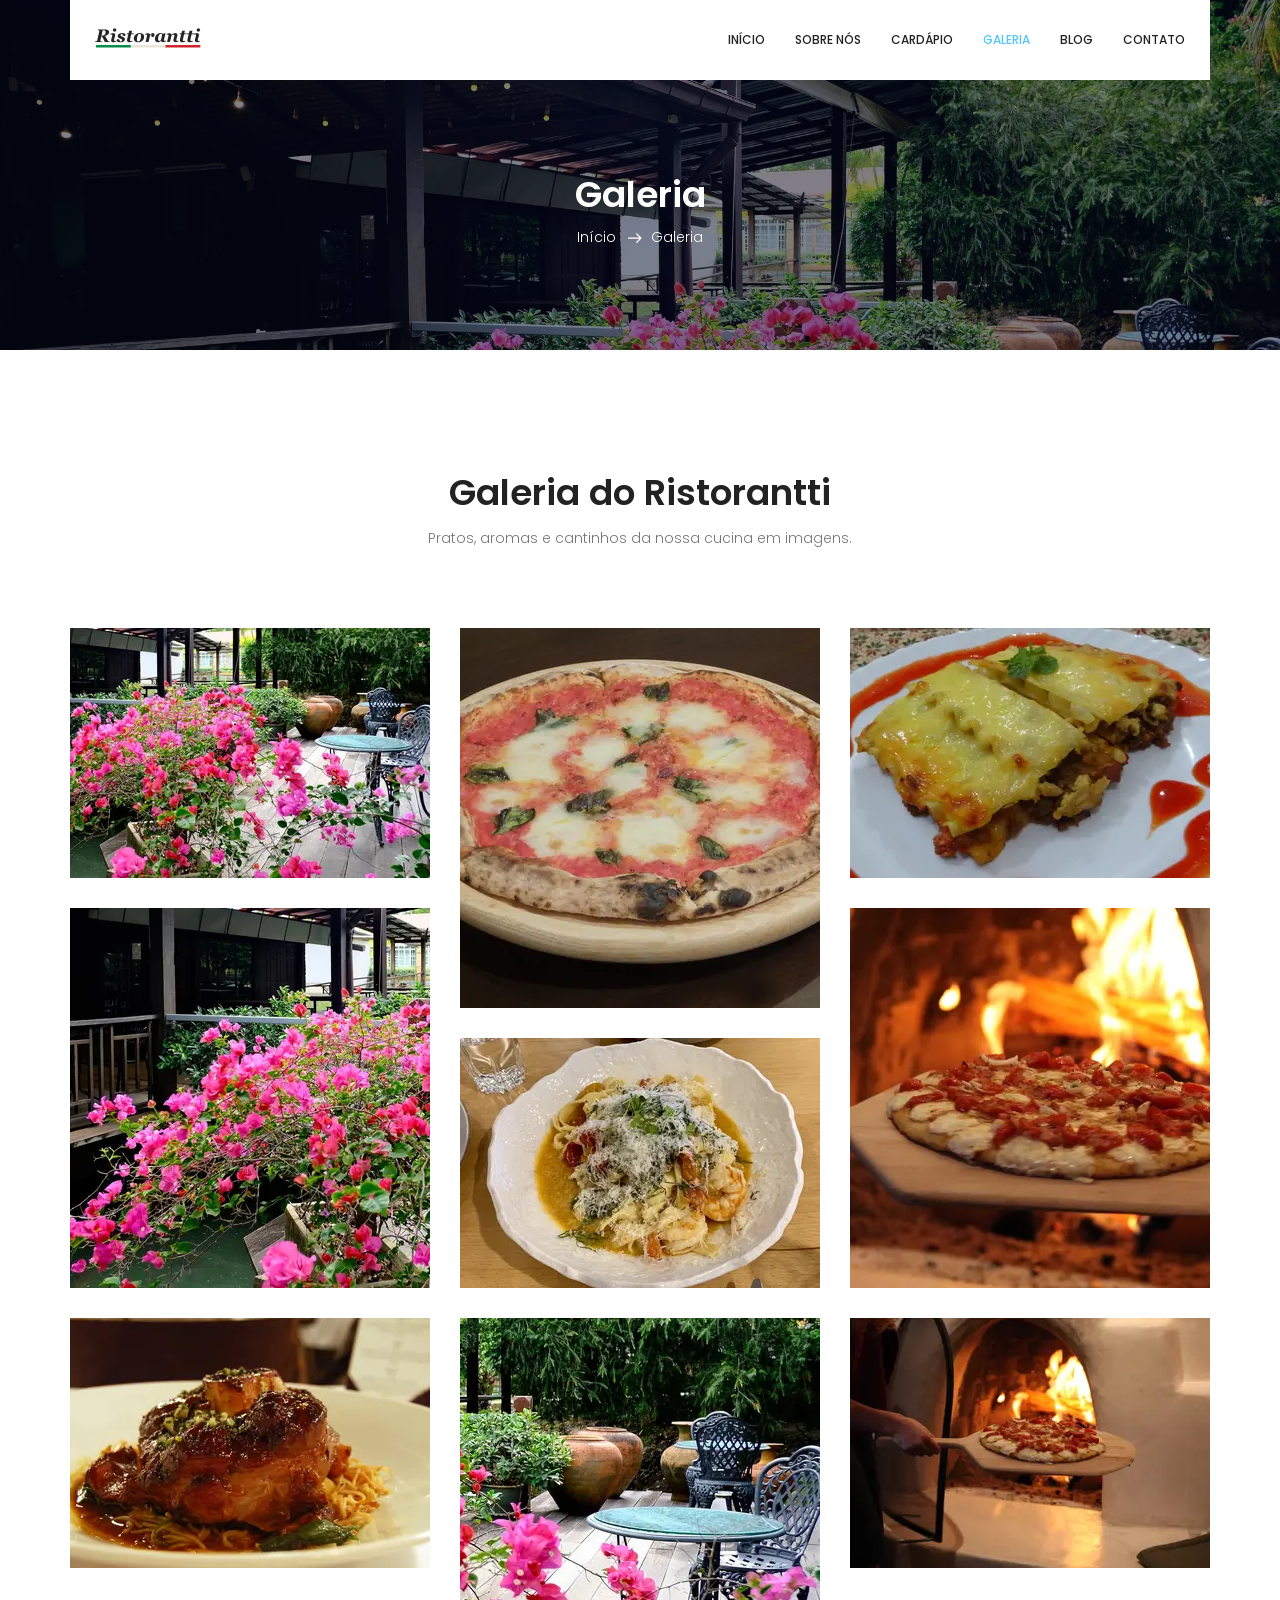
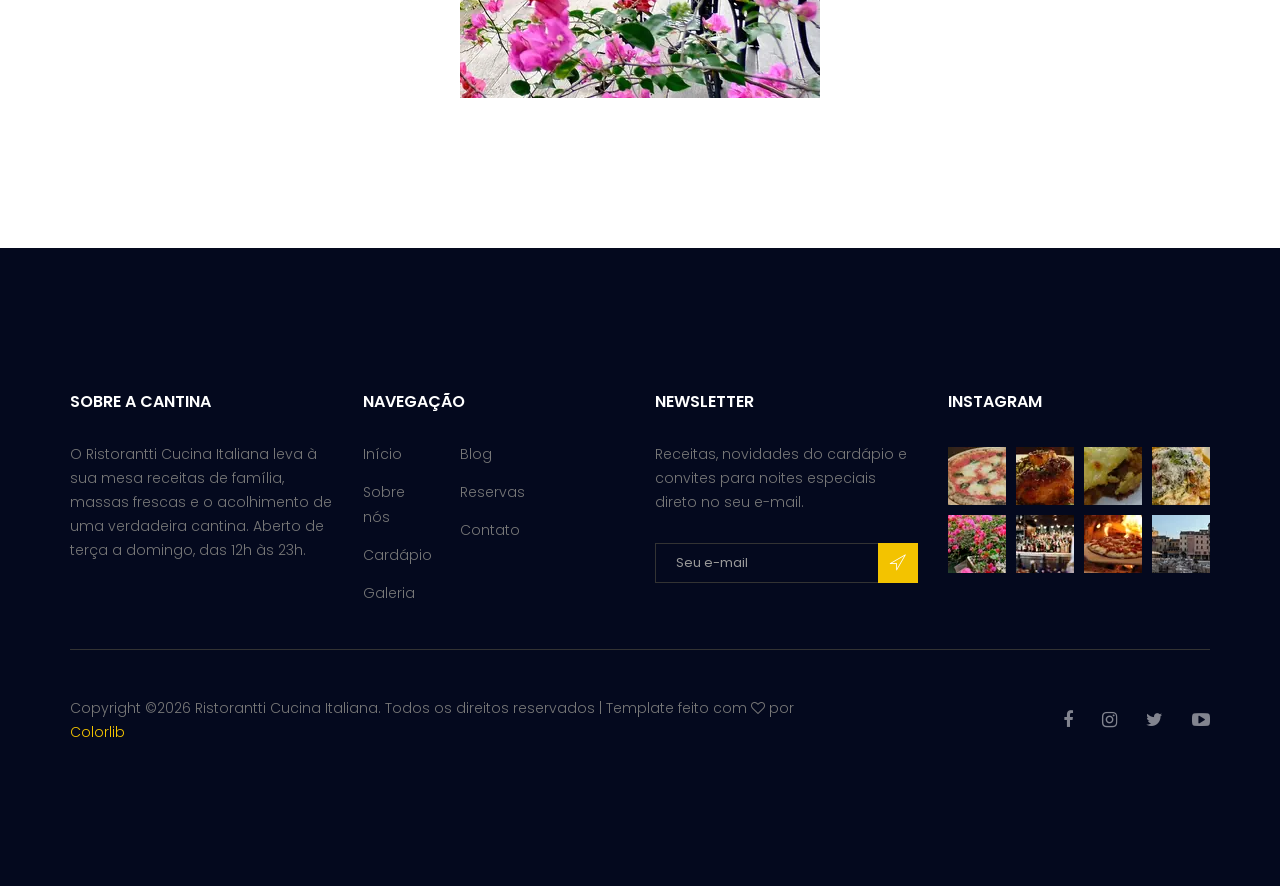
<file: royal-master/gallery.html>
<!doctype html>
<html lang="pt-BR">
    <head>
        <!-- Required meta tags -->
        <meta charset="utf-8">
        <meta name="viewport" content="width=device-width, initial-scale=1, shrink-to-fit=no">
        <meta name="description" content="Galeria de fotos do Ristorantti Cucina Italiana: pratos, ingredientes frescos, ambientes e o terraço da nossa cantina.">
        <link rel="icon" href="image/favicon.png" type="image/png">
        <title>Galeria | Ristorantti Cucina Italiana</title>
        <!-- Bootstrap CSS -->
        <link rel="stylesheet" href="css/bootstrap.css">
        <link rel="stylesheet" href="vendors/linericon/style.css">
        <link rel="stylesheet" href="css/font-awesome.min.css">
        <link rel="stylesheet" href="vendors/bootstrap-datepicker/bootstrap-datetimepicker.min.css">
        <link rel="stylesheet" href="vendors/nice-select/css/nice-select.css">
        <link rel="stylesheet" href="vendors/owl-carousel/owl.carousel.min.css">
        <link rel="stylesheet" href="vendors/lightbox/simpleLightbox.css">
        <!-- main css -->
        <link rel="stylesheet" href="css/style.css">
        <link rel="stylesheet" href="css/responsive.css">
    </head>
    <body>
        <!--================Header Area =================-->
        <header class="header_area">
            <div class="container">
                <nav class="navbar navbar-expand-lg navbar-light">
                    <!-- Brand and toggle get grouped for better mobile display -->
                    <a class="navbar-brand logo_h" href="index.html"><img src="image/logo-ristorantti-cucina-italiana.png" alt="Logotipo do Ristorantti Cucina Italiana" title="Ristorantti Cucina Italiana - Início" width="163" height="30"></a>
                    <button class="navbar-toggler" type="button" data-toggle="collapse" data-target="#navbarSupportedContent" aria-controls="navbarSupportedContent" aria-expanded="false" aria-label="Alternar navegação">
                        <span class="icon-bar"></span>
                        <span class="icon-bar"></span>
                        <span class="icon-bar"></span>
                    </button>
                    <!-- Collect the nav links, forms, and other content for toggling -->
                    <div class="collapse navbar-collapse offset" id="navbarSupportedContent">
                        <ul class="nav navbar-nav menu_nav ml-auto">
                            <li class="nav-item"><a class="nav-link" href="index.html">Início</a></li>
                            <li class="nav-item"><a class="nav-link" href="about.html">Sobre nós</a></li>
                            <li class="nav-item"><a class="nav-link" href="accomodation.html">Cardápio</a></li>
                            <li class="nav-item active"><a class="nav-link" href="gallery.html">Galeria</a></li>
                            <li class="nav-item submenu dropdown">
                                <a href="#" class="nav-link dropdown-toggle" data-toggle="dropdown" role="button" aria-haspopup="true" aria-expanded="false">Blog</a>
                                <ul class="dropdown-menu">
                                    <li class="nav-item"><a class="nav-link" href="blog.html">Blog</a></li>
                                    <li class="nav-item"><a class="nav-link" href="blog-single.html">Detalhes do post</a></li>
                                </ul>
                            </li>
                            <li class="nav-item"><a class="nav-link" href="contact.html">Contato</a></li>
                        </ul>
                    </div>
                </nav>
            </div>
        </header>
        <!--================Header Area =================-->
        
        <!--================Breadcrumb Area =================-->
        <section class="breadcrumb_area">
            <div class="overlay bg-parallax" data-stellar-ratio="0.8" data-stellar-vertical-offset="0" data-background=""></div>
            <div class="container">
                <div class="page-cover text-center">
                    <h2 class="page-cover-tittle">Galeria</h2>
                    <ol class="breadcrumb">
                        <li><a href="index.html">Início</a></li>
                        <li class="active">Galeria</li>
                    </ol>
                </div>
            </div>
        </section>
        <!--================Breadcrumb Area =================-->
        
        <!--================Breadcrumb Area =================-->
        <section class="gallery_area section_gap">
            <div class="container">
                <div class="section_title text-center">
                    <h2 class="title_color">Galeria do Ristorantti</h2>
                    <p>Pratos, aromas e cantinhos da nossa cucina em imagens.</p>
                </div>
                <div class="row imageGallery1" id="gallery">
                    <div class="col-md-4 gallery_item">
                        <div class="gallery_img">
                            <img src="image/galeria/terraco-florido-mesa-bistro-restaurante-italiano.webp" alt="Terraço do restaurante italiano com mesa de bistrô cercada por bougainvílleas rosas" title="Terraço florido do Ristorantti">
                            <div class="hover">
                                <a class="light" href="image/galeria/terraco-florido-mesa-bistro-restaurante-italiano.webp"><i class="fa fa-expand"></i></a>
                            </div>
                        </div>
                    </div>
                    <div class="col-md-4 gallery_item">
                        <div class="gallery_img">
                            <img src="image/galeria/pizza-margherita-close-manjericao-queijo.webp" alt="Close de pizza margherita com manjericão fresco e queijo derretido" title="Pizza margherita em close">
                            <div class="hover">
                                <a class="light" href="image/galeria/pizza-margherita-close-manjericao-queijo.webp"><i class="fa fa-expand"></i></a>
                            </div>
                        </div>
                    </div>
                    <div class="col-md-4 gallery_item">
                        <div class="gallery_img">
                            <img src="image/galeria/lasagna-bolognese-camadas-ragu-queijo.webp" alt="Lasagna alla Bolognese com camadas de massa, molho ragù e queijo gratinado" title="Lasagna alla Bolognese">
                            <div class="hover">
                                <a class="light" href="image/galeria/lasagna-bolognese-camadas-ragu-queijo.webp"><i class="fa fa-expand"></i></a>
                            </div>
                        </div>
                    </div>
                    <div class="col-md-4 gallery_item">
                        <div class="gallery_img">
                            <img src="image/galeria/varanda-madeira-jardim-terraco-cantina-italiana.webp" alt="Varanda de madeira com cobertura rústica e flores no jardim do terraço" title="Varanda rústica do Ristorantti">
                            <div class="hover">
                                <a class="light" href="image/galeria/varanda-madeira-jardim-terraco-cantina-italiana.webp"><i class="fa fa-expand"></i></a>
                            </div>
                        </div>
                    </div>
                    <div class="col-md-4 gallery_item">
                        <div class="gallery_img">
                            <img src="image/galeria/pizza-assando-forno-a-lenha-pa-de-madeira.webp" alt="Pizza artesanal sendo levada ao forno a lenha sobre uma pá de madeira" title="Pizza no forno a lenha">
                            <div class="hover">
                                <a class="light" href="image/galeria/pizza-assando-forno-a-lenha-pa-de-madeira.webp"><i class="fa fa-expand"></i></a>
                            </div>
                        </div>
                    </div>
                    <div class="col-md-4 gallery_item">
                        <div class="gallery_img">
                            <img src="image/galeria/tagliatelle-camarao-prato-massa-fresca.webp" alt="Prato de massa fresca com camarões grandes finalizado com ervas" title="Massa fresca com camarões">
                            <div class="hover">
                                <a class="light" href="image/galeria/tagliatelle-camarao-prato-massa-fresca.webp"><i class="fa fa-expand"></i></a>
                            </div>
                        </div>
                    </div>
                    <div class="col-md-4 gallery_item">
                        <div class="gallery_img">
                            <img src="image/galeria/ossobuco-al-ragu-molho-tomate-prato-branco.webp" alt="Ossobuco al Ragù com molho de tomate e salsinha em prato branco" title="Ossobuco al Ragù">
                            <div class="hover">
                                <a class="light" href="image/galeria/ossobuco-al-ragu-molho-tomate-prato-branco.webp"><i class="fa fa-expand"></i></a>
                            </div>
                        </div>
                    </div>
                    <div class="col-md-4 gallery_item">
                        <div class="gallery_img">
                            <img src="image/galeria/cadeiras-mesa-flores-rosas-terraco-italiano.webp" alt="Cadeiras de ferro, mesa de bistrô e flores rosas no terraço italiano" title="Cadeiras e flores no terraço">
                            <div class="hover">
                                <a class="light" href="image/galeria/cadeiras-mesa-flores-rosas-terraco-italiano.webp"><i class="fa fa-expand"></i></a>
                            </div>
                        </div>
                    </div>
                    <div class="col-md-4 gallery_item">
                        <div class="gallery_img">
                            <img src="image/galeria/pizza-artesanal-pa-madeira-forno-a-lenha.webp" alt="Pizza artesanal sobre uma pá de madeira diante do forno a lenha aceso" title="Pizza artesanal indo ao forno a lenha">
                            <div class="hover">
                                <a class="light" href="image/galeria/pizza-artesanal-pa-madeira-forno-a-lenha.webp"><i class="fa fa-expand"></i></a>
                            </div>
                        </div>
                    </div>
                </div>
            </div>
        </section>
        <!--================Breadcrumb Area =================-->
        
        <!--================ start footer Area  =================-->	
        <footer class="footer-area section_gap">
            <div class="container">
                <div class="row">
                    <div class="col-lg-3  col-md-6 col-sm-6">
                        <div class="single-footer-widget">
                            <h6 class="footer_title">Sobre a Cantina</h6>
                            <p>O Ristorantti Cucina Italiana leva à sua mesa receitas de família, massas frescas e o acolhimento de uma verdadeira cantina. Aberto de terça a domingo, das 12h às 23h.</p>
                        </div>
                    </div>
                    <div class="col-lg-3 col-md-6 col-sm-6">
                        <div class="single-footer-widget">
                            <h6 class="footer_title">Navegação</h6>
                            <div class="row">
                                <div class="col-4">
                                    <ul class="list_style">
                                        <li><a href="index.html">Início</a></li>
                                        <li><a href="about.html">Sobre nós</a></li>
                                        <li><a href="accomodation.html">Cardápio</a></li>
                                        <li><a href="gallery.html">Galeria</a></li>
                                    </ul>
                                </div>
                                <div class="col-4">
                                    <ul class="list_style">
                                        <li><a href="blog.html">Blog</a></li>
                                        <li><a href="accomodation.html#reserva">Reservas</a></li>
                                        <li><a href="contact.html">Contato</a></li>
                                    </ul>
                                </div>
                            </div>
                        </div>
                    </div>
                    <div class="col-lg-3 col-md-6 col-sm-6">
                        <div class="single-footer-widget">
                            <h6 class="footer_title">Newsletter</h6>
                            <p>Receitas, novidades do cardápio e convites para noites especiais direto no seu e-mail.</p>
                            <div id="mc_embed_signup">
                                <form action="#" method="get" class="subscribe_form relative">
                                    <div class="input-group d-flex flex-row">
                                        <input name="EMAIL" placeholder="Seu e-mail" onfocus="this.placeholder = ''" onblur="this.placeholder = 'Seu e-mail'" required="" type="email">
                                        <button class="btn sub-btn" aria-label="Assinar newsletter"><span class="lnr lnr-location"></span></button>
                                    </div>
                                    <div class="mt-10 info"></div>
                                </form>
                            </div>
                        </div>
                    </div>
                    <div class="col-lg-3 col-md-6 col-sm-6">
                        <div class="single-footer-widget instafeed">
                            <h6 class="footer_title">Instagram</h6>
                            <ul class="list_style instafeed d-flex flex-wrap">
                                <li><img src="image/instagram/pizza-margherita-manjericao-instagram-ristorantti.webp" alt="Instagram do Ristorantti: pizza margherita com manjericão" title="Pizza margherita"></li>
                                <li><img src="image/instagram/ossobuco-molho-de-tomate-instagram-ristorantti.webp" alt="Instagram do Ristorantti: ossobuco com molho de tomate" title="Ossobuco al Ragù"></li>
                                <li><img src="image/instagram/lasagna-bolognese-instagram-ristorantti.webp" alt="Instagram do Ristorantti: lasagna alla Bolognese" title="Lasagna alla Bolognese"></li>
                                <li><img src="image/instagram/massa-com-camarao-instagram-ristorantti.webp" alt="Instagram do Ristorantti: massa com camarão" title="Massa com camarão"></li>
                                <li><img src="image/instagram/terraco-flores-rosas-instagram-ristorantti.webp" alt="Instagram do Ristorantti: flores rosas no terraço" title="Terraço italiano"></li>
                                <li><img src="image/instagram/bar-principal-instagram-ristorantti.webp" alt="Instagram do Ristorantti: bar principal" title="Bar principal"></li>
                                <li><img src="image/instagram/pizza-no-forno-instagram-ristorantti.webp" alt="Instagram do Ristorantti: pizza artesanal indo ao forno a lenha" title="Pizza artesanal"></li>
                                <li><img src="image/instagram/praca-italiana-mesas-instagram-ristorantti.webp" alt="Instagram do Ristorantti: mesas ao ar livre na praça italiana" title="Área externa"></li>
                            </ul>
                        </div>
                    </div>
                </div>
                <div class="border_line"></div>
                <div class="row footer-bottom d-flex justify-content-between align-items-center">
                    <p class="col-lg-8 col-sm-12 footer-text m-0"><!-- Link back to Colorlib can't be removed. Template is licensed under CC BY 3.0. -->
        Copyright &copy;<script>document.write(new Date().getFullYear());</script> Ristorantti Cucina Italiana. Todos os direitos reservados | Template feito com <i class="fa fa-heart-o" aria-hidden="true"></i> por <a href="https://colorlib.com" target="_blank" rel="noopener">Colorlib</a>
        <!-- Link back to Colorlib can't be removed. Template is licensed under CC BY 3.0. --></p>
                    <div class="col-lg-4 col-sm-12 footer-social">
                        <a href="#" aria-label="Facebook"><i class="fa fa-facebook"></i></a>
                        <a href="#" aria-label="Instagram"><i class="fa fa-instagram"></i></a>
                        <a href="#" aria-label="Twitter"><i class="fa fa-twitter"></i></a>
                        <a href="#" aria-label="YouTube"><i class="fa fa-youtube-play"></i></a>
                    </div>
                </div>
            </div>
        </footer>
		<!--================ End footer Area  =================-->
        
        
        <!-- Optional JavaScript -->
        <!-- jQuery first, then Popper.js, then Bootstrap JS -->
        <script src="js/jquery-3.2.1.min.js"></script>
        <script src="js/popper.js"></script>
        <script src="js/bootstrap.min.js"></script>
        <script src="vendors/owl-carousel/owl.carousel.min.js"></script>
        <script src="js/jquery.ajaxchimp.min.js"></script>
        <script src="vendors/bootstrap-datepicker/bootstrap-datetimepicker.min.js"></script>
        <script src="vendors/nice-select/js/jquery.nice-select.js"></script>
        <script src="js/mail-script.js"></script>
        <script src="js/stellar.js"></script>
        <script src="vendors/imagesloaded/imagesloaded.pkgd.min.js"></script>
        <script src="vendors/isotope/isotope-min.js"></script>
        <script src="js/stellar.js"></script>
        <script src="vendors/lightbox/simpleLightbox.min.js"></script>
        <script src="js/custom.js"></script>
    </body>
</html>
</file>
<file: royal-master/vendors/linericon/style.css>
@font-face {
	font-family: 'Linearicons-Free';
	src:url('fonts/Linearicons-Free.eot?w118d');
	src:url('fonts/Linearicons-Free.eot?#iefixw118d') format('embedded-opentype'),
		url('fonts/Linearicons-Free.woff2?w118d') format('woff2'),
		url('fonts/Linearicons-Free.woff?w118d') format('woff'),
		url('fonts/Linearicons-Free.ttf?w118d') format('truetype'),
		url('fonts/Linearicons-Free.svg?w118d#Linearicons-Free') format('svg');
	font-weight: normal;
	font-style: normal;
}

.lnr {
	font-family: 'Linearicons-Free';
	speak: none;
	font-style: normal;
	font-weight: normal;
	font-variant: normal;
	text-transform: none;
	line-height: 1;

	/* Better Font Rendering =========== */
	-webkit-font-smoothing: antialiased;
	-moz-osx-font-smoothing: grayscale;
}

.lnr-home:before {
	content: "\e800";
}
.lnr-apartment:before {
	content: "\e801";
}
.lnr-pencil:before {
	content: "\e802";
}
.lnr-magic-wand:before {
	content: "\e803";
}
.lnr-drop:before {
	content: "\e804";
}
.lnr-lighter:before {
	content: "\e805";
}
.lnr-poop:before {
	content: "\e806";
}
.lnr-sun:before {
	content: "\e807";
}
.lnr-moon:before {
	content: "\e808";
}
.lnr-cloud:before {
	content: "\e809";
}
.lnr-cloud-upload:before {
	content: "\e80a";
}
.lnr-cloud-download:before {
	content: "\e80b";
}
.lnr-cloud-sync:before {
	content: "\e80c";
}
.lnr-cloud-check:before {
	content: "\e80d";
}
.lnr-database:before {
	content: "\e80e";
}
.lnr-lock:before {
	content: "\e80f";
}
.lnr-cog:before {
	content: "\e810";
}
.lnr-trash:before {
	content: "\e811";
}
.lnr-dice:before {
	content: "\e812";
}
.lnr-heart:before {
	content: "\e813";
}
.lnr-star:before {
	content: "\e814";
}
.lnr-star-half:before {
	content: "\e815";
}
.lnr-star-empty:before {
	content: "\e816";
}
.lnr-flag:before {
	content: "\e817";
}
.lnr-envelope:before {
	content: "\e818";
}
.lnr-paperclip:before {
	content: "\e819";
}
.lnr-inbox:before {
	content: "\e81a";
}
.lnr-eye:before {
	content: "\e81b";
}
.lnr-printer:before {
	content: "\e81c";
}
.lnr-file-empty:before {
	content: "\e81d";
}
.lnr-file-add:before {
	content: "\e81e";
}
.lnr-enter:before {
	content: "\e81f";
}
.lnr-exit:before {
	content: "\e820";
}
.lnr-graduation-hat:before {
	content: "\e821";
}
.lnr-license:before {
	content: "\e822";
}
.lnr-music-note:before {
	content: "\e823";
}
.lnr-film-play:before {
	content: "\e824";
}
.lnr-camera-video:before {
	content: "\e825";
}
.lnr-camera:before {
	content: "\e826";
}
.lnr-picture:before {
	content: "\e827";
}
.lnr-book:before {
	content: "\e828";
}
.lnr-bookmark:before {
	content: "\e829";
}
.lnr-user:before {
	content: "\e82a";
}
.lnr-users:before {
	content: "\e82b";
}
.lnr-shirt:before {
	content: "\e82c";
}
.lnr-store:before {
	content: "\e82d";
}
.lnr-cart:before {
	content: "\e82e";
}
.lnr-tag:before {
	content: "\e82f";
}
.lnr-phone-handset:before {
	content: "\e830";
}
.lnr-phone:before {
	content: "\e831";
}
.lnr-pushpin:before {
	content: "\e832";
}
.lnr-map-marker:before {
	content: "\e833";
}
.lnr-map:before {
	content: "\e834";
}
.lnr-location:before {
	content: "\e835";
}
.lnr-calendar-full:before {
	content: "\e836";
}
.lnr-keyboard:before {
	content: "\e837";
}
.lnr-spell-check:before {
	content: "\e838";
}
.lnr-screen:before {
	content: "\e839";
}
.lnr-smartphone:before {
	content: "\e83a";
}
.lnr-tablet:before {
	content: "\e83b";
}
.lnr-laptop:before {
	content: "\e83c";
}
.lnr-laptop-phone:before {
	content: "\e83d";
}
.lnr-power-switch:before {
	content: "\e83e";
}
.lnr-bubble:before {
	content: "\e83f";
}
.lnr-heart-pulse:before {
	content: "\e840";
}
.lnr-construction:before {
	content: "\e841";
}
.lnr-pie-chart:before {
	content: "\e842";
}
.lnr-chart-bars:before {
	content: "\e843";
}
.lnr-gift:before {
	content: "\e844";
}
.lnr-diamond:before {
	content: "\e845";
}
.lnr-linearicons:before {
	content: "\e846";
}
.lnr-dinner:before {
	content: "\e847";
}
.lnr-coffee-cup:before {
	content: "\e848";
}
.lnr-leaf:before {
	content: "\e849";
}
.lnr-paw:before {
	content: "\e84a";
}
.lnr-rocket:before {
	content: "\e84b";
}
.lnr-briefcase:before {
	content: "\e84c";
}
.lnr-bus:before {
	content: "\e84d";
}
.lnr-car:before {
	content: "\e84e";
}
.lnr-train:before {
	content: "\e84f";
}
.lnr-bicycle:before {
	content: "\e850";
}
.lnr-wheelchair:before {
	content: "\e851";
}
.lnr-select:before {
	content: "\e852";
}
.lnr-earth:before {
	content: "\e853";
}
.lnr-smile:before {
	content: "\e854";
}
.lnr-sad:before {
	content: "\e855";
}
.lnr-neutral:before {
	content: "\e856";
}
.lnr-mustache:before {
	content: "\e857";
}
.lnr-alarm:before {
	content: "\e858";
}
.lnr-bullhorn:before {
	content: "\e859";
}
.lnr-volume-high:before {
	content: "\e85a";
}
.lnr-volume-medium:before {
	content: "\e85b";
}
.lnr-volume-low:before {
	content: "\e85c";
}
.lnr-volume:before {
	content: "\e85d";
}
.lnr-mic:before {
	content: "\e85e";
}
.lnr-hourglass:before {
	content: "\e85f";
}
.lnr-undo:before {
	content: "\e860";
}
.lnr-redo:before {
	content: "\e861";
}
.lnr-sync:before {
	content: "\e862";
}
.lnr-history:before {
	content: "\e863";
}
.lnr-clock:before {
	content: "\e864";
}
.lnr-download:before {
	content: "\e865";
}
.lnr-upload:before {
	content: "\e866";
}
.lnr-enter-down:before {
	content: "\e867";
}
.lnr-exit-up:before {
	content: "\e868";
}
.lnr-bug:before {
	content: "\e869";
}
.lnr-code:before {
	content: "\e86a";
}
.lnr-link:before {
	content: "\e86b";
}
.lnr-unlink:before {
	content: "\e86c";
}
.lnr-thumbs-up:before {
	content: "\e86d";
}
.lnr-thumbs-down:before {
	content: "\e86e";
}
.lnr-magnifier:before {
	content: "\e86f";
}
.lnr-cross:before {
	content: "\e870";
}
.lnr-menu:before {
	content: "\e871";
}
.lnr-list:before {
	content: "\e872";
}
.lnr-chevron-up:before {
	content: "\e873";
}
.lnr-chevron-down:before {
	content: "\e874";
}
.lnr-chevron-left:before {
	content: "\e875";
}
.lnr-chevron-right:before {
	content: "\e876";
}
.lnr-arrow-up:before {
	content: "\e877";
}
.lnr-arrow-down:before {
	content: "\e878";
}
.lnr-arrow-left:before {
	content: "\e879";
}
.lnr-arrow-right:before {
	content: "\e87a";
}
.lnr-move:before {
	content: "\e87b";
}
.lnr-warning:before {
	content: "\e87c";
}
.lnr-question-circle:before {
	content: "\e87d";
}
.lnr-menu-circle:before {
	content: "\e87e";
}
.lnr-checkmark-circle:before {
	content: "\e87f";
}
.lnr-cross-circle:before {
	content: "\e880";
}
.lnr-plus-circle:before {
	content: "\e881";
}
.lnr-circle-minus:before {
	content: "\e882";
}
.lnr-arrow-up-circle:before {
	content: "\e883";
}
.lnr-arrow-down-circle:before {
	content: "\e884";
}
.lnr-arrow-left-circle:before {
	content: "\e885";
}
.lnr-arrow-right-circle:before {
	content: "\e886";
}
.lnr-chevron-up-circle:before {
	content: "\e887";
}
.lnr-chevron-down-circle:before {
	content: "\e888";
}
.lnr-chevron-left-circle:before {
	content: "\e889";
}
.lnr-chevron-right-circle:before {
	content: "\e88a";
}
.lnr-crop:before {
	content: "\e88b";
}
.lnr-frame-expand:before {
	content: "\e88c";
}
.lnr-frame-contract:before {
	content: "\e88d";
}
.lnr-layers:before {
	content: "\e88e";
}
.lnr-funnel:before {
	content: "\e88f";
}
.lnr-text-format:before {
	content: "\e890";
}
.lnr-text-format-remove:before {
	content: "\e891";
}
.lnr-text-size:before {
	content: "\e892";
}
.lnr-bold:before {
	content: "\e893";
}
.lnr-italic:before {
	content: "\e894";
}
.lnr-underline:before {
	content: "\e895";
}
.lnr-strikethrough:before {
	content: "\e896";
}
.lnr-highlight:before {
	content: "\e897";
}
.lnr-text-align-left:before {
	content: "\e898";
}
.lnr-text-align-center:before {
	content: "\e899";
}
.lnr-text-align-right:before {
	content: "\e89a";
}
.lnr-text-align-justify:before {
	content: "\e89b";
}
.lnr-line-spacing:before {
	content: "\e89c";
}
.lnr-indent-increase:before {
	content: "\e89d";
}
.lnr-indent-decrease:before {
	content: "\e89e";
}
.lnr-pilcrow:before {
	content: "\e89f";
}
.lnr-direction-ltr:before {
	content: "\e8a0";
}
.lnr-direction-rtl:before {
	content: "\e8a1";
}
.lnr-page-break:before {
	content: "\e8a2";
}
.lnr-sort-alpha-asc:before {
	content: "\e8a3";
}
.lnr-sort-amount-asc:before {
	content: "\e8a4";
}
.lnr-hand:before {
	content: "\e8a5";
}
.lnr-pointer-up:before {
	content: "\e8a6";
}
.lnr-pointer-right:before {
	content: "\e8a7";
}
.lnr-pointer-down:before {
	content: "\e8a8";
}
.lnr-pointer-left:before {
	content: "\e8a9";
}
</file>
<file: royal-master/vendors/nice-select/css/nice-select.css>
.nice-select {
  -webkit-tap-highlight-color: transparent;
  background-color: #fff;
  border-radius: 5px;
  border: solid 1px #e8e8e8;
  box-sizing: border-box;
  clear: both;
  cursor: pointer;
  display: block;
  float: left;
  font-family: inherit;
  font-size: 14px;
  font-weight: normal;
  height: 42px;
  line-height: 40px;
  outline: none;
  padding-left: 18px;
  padding-right: 30px;
  position: relative;
  text-align: left !important;
  -webkit-transition: all 0.2s ease-in-out;
  transition: all 0.2s ease-in-out;
  -webkit-user-select: none;
     -moz-user-select: none;
      -ms-user-select: none;
          user-select: none;
  white-space: nowrap;
  width: auto; }
  .nice-select:hover {
    border-color: #dbdbdb; }
  .nice-select:active, .nice-select.open, .nice-select:focus {
    border-color: #999; }
  .nice-select:after {
    border-bottom: 2px solid #999;
    border-right: 2px solid #999;
    content: '';
    display: block;
    height: 5px;
    margin-top: -4px;
    pointer-events: none;
    position: absolute;
    right: 12px;
    top: 50%;
    -webkit-transform-origin: 66% 66%;
        -ms-transform-origin: 66% 66%;
            transform-origin: 66% 66%;
    -webkit-transform: rotate(45deg);
        -ms-transform: rotate(45deg);
            transform: rotate(45deg);
    -webkit-transition: all 0.15s ease-in-out;
    transition: all 0.15s ease-in-out;
    width: 5px; }
  .nice-select.open:after {
    -webkit-transform: rotate(-135deg);
        -ms-transform: rotate(-135deg);
            transform: rotate(-135deg); }
  .nice-select.open .list {
    opacity: 1;
    pointer-events: auto;
    -webkit-transform: scale(1) translateY(0);
        -ms-transform: scale(1) translateY(0);
            transform: scale(1) translateY(0); }
  .nice-select.disabled {
    border-color: #ededed;
    color: #999;
    pointer-events: none; }
    .nice-select.disabled:after {
      border-color: #cccccc; }
  .nice-select.wide {
    width: 100%; }
    .nice-select.wide .list {
      left: 0 !important;
      right: 0 !important; }
  .nice-select.right {
    float: right; }
    .nice-select.right .list {
      left: auto;
      right: 0; }
  .nice-select.small {
    font-size: 12px;
    height: 36px;
    line-height: 34px; }
    .nice-select.small:after {
      height: 4px;
      width: 4px; }
    .nice-select.small .option {
      line-height: 34px;
      min-height: 34px; }
  .nice-select .list {
    background-color: #fff;
    border-radius: 5px;
    box-shadow: 0 0 0 1px rgba(68, 68, 68, 0.11);
    box-sizing: border-box;
    margin-top: 4px;
    opacity: 0;
    overflow: hidden;
    padding: 0;
    pointer-events: none;
    position: absolute;
    top: 100%;
    left: 0;
    -webkit-transform-origin: 50% 0;
        -ms-transform-origin: 50% 0;
            transform-origin: 50% 0;
    -webkit-transform: scale(0.75) translateY(-21px);
        -ms-transform: scale(0.75) translateY(-21px);
            transform: scale(0.75) translateY(-21px);
    -webkit-transition: all 0.2s cubic-bezier(0.5, 0, 0, 1.25), opacity 0.15s ease-out;
    transition: all 0.2s cubic-bezier(0.5, 0, 0, 1.25), opacity 0.15s ease-out;
    z-index: 9; }
    .nice-select .list:hover .option:not(:hover) {
      background-color: transparent !important; }
  .nice-select .option {
    cursor: pointer;
    font-weight: 400;
    line-height: 40px;
    list-style: none;
    min-height: 40px;
    outline: none;
    padding-left: 18px;
    padding-right: 29px;
    text-align: left;
    -webkit-transition: all 0.2s;
    transition: all 0.2s; }
    .nice-select .option:hover, .nice-select .option.focus, .nice-select .option.selected.focus {
      background-color: #f6f6f6; }
    .nice-select .option.selected {
      font-weight: bold; }
    .nice-select .option.disabled {
      background-color: transparent;
      color: #999;
      cursor: default; }

.no-csspointerevents .nice-select .list {
  display: none; }

.no-csspointerevents .nice-select.open .list {
  display: block; }
</file>
<file: royal-master/css/style.css>
/*----------------------------------------------------
@File: Default Styles
@Author: Rocky
@URL: http://wethemez.com
Author E-mail: rockybd1995@gmail.com

This file contains the styling for the actual theme, this
is the file you need to edit to change the look of the
theme.
---------------------------------------------------- */
/*=====================================================================
@Template Name: Royal Hotel
@Author: Rocky
@Developed By: Rocky
@Developer URL: http://rocky.wethemez.com
Author E-mail: rockybd1995@gmail.com

@Default Styles

Table of Content:
01/ Variables
02/ predefin
03/ header
04/ button
05/ banner
06/ breadcrumb
07/ about
08/ team
09/ project 
10/ price 
11/ team 
12/ blog 
13/ video  
14/ features  
15/ career  
16/ contact 
17/ footer

=====================================================================*/
/*----------------------------------------------------*/
/*font Variables*/
/*Color Variables*/
/*=================== fonts ====================*/
@import url("https://fonts.googleapis.com/css?family=Poppins:300,400,500,600,700");
.col-md-offset-right-1, .col-lg-offset-right-1 {
  margin-right: 8.33333333%;
}

/*---------------------------------------------------- */
/*----------------------------------------------------*/
.list_style {
  list-style: none;
  margin: 0px;
  padding: 0px;
}

a {
  text-decoration: none;
  -webkit-transition: all 0.3s ease-in-out;
  -o-transition: all 0.3s ease-in-out;
  transition: all 0.3s ease-in-out;
}

a:hover, a:focus {
  text-decoration: none;
  outline: none;
}

.row.m0 {
  margin: 0px;
}

.p0 {
  padding: 0px;
}

.mt-30 {
  margin-top: 30px;
}

.mt-25 {
  margin-top: 25px;
}

body {
  line-height: 24px;
  font-size: 14px;
  font-family: "Poppins", sans-serif;
  font-weight: 300;
  color: #777777;
}

section {
  background: #fff;
}

h1, h2, h3, h4, h5, h6 {
  font-family: "Poppins", sans-serif;
  font-weight: 600;
}

button:focus {
  outline: none;
}

@media (min-width: 1200px) {
  .container {
    max-width: 1170px;
  }
}

.section_gap {
  padding: 120px 0;
}

.d_flex {
  display: -webkit-box;
  display: -ms-flexbox;
  display: flex;
}

.row_reverse {
  -webkit-box-orient: horizontal;
  -webkit-box-direction: reverse;
  -ms-flex-direction: row-reverse;
  flex-direction: row-reverse;
}

.mb_30 {
  margin-bottom: -30px;
}

.section_title {
  margin-bottom: 75px;
}

.section_title h2 {
  font-size: 36px;
  line-height: 45px;
  font-weight: 600;
}

.section_title p {
  font-size: 14px;
  line-height: 30px;
  color: #777777;
  margin-bottom: 0px;
}

.title_color {
  color: #222222;
}

.title_w {
  color: #fff;
}

.title {
  font-size: 36px;
  line-height: 45px;
  font-weight: 600;
}

/*---------------------------------------------------- */
/*----------------------------------------------------*/
.theme_btn {
  font-size: 14px;
  line-height: 30px;
  text-transform: uppercase;
  color: #fff;
  font-weight: 600;
  background: #f3c300;
  padding: 5px 30px;
}

.theme_btn:before {
  background: #f8b100;
}

.theme_btn:hover {
  color: #fff;
}

.white_btn {
  background: #fff;
  padding: 0px 40px;
  line-height: 40px;
  font-size: 14px;
  color: #222222;
  font-family: "Poppins", sans-serif;
  font-weight: 500;
}

.button_hover {
  border-radius: 0px;
  position: relative;
  z-index: 1;
  -webkit-transition: all 0.3s linear;
  -o-transition: all 0.3s linear;
  transition: all 0.3s linear;
  overflow: hidden;
  border: 0px;
  display: inline-block;
  text-align: center;
}

.button_hover:before {
  content: "";
  width: 100%;
  height: 100%;
  left: 0;
  top: 0;
  position: absolute;
  -webkit-transform: translateX(-100%);
  -ms-transform: translateX(-100%);
  transform: translateX(-100%);
  z-index: -1;
  background: #f8b100;
  -webkit-transition: all 0.3s linear;
  -o-transition: all 0.3s linear;
  transition: all 0.3s linear;
  opacity: 0;
}

.button_hover:hover {
  color: #fff;
}

.button_hover:hover:before {
  -webkit-transform: translateX(0);
  -ms-transform: translateX(0);
  transform: translateX(0);
  opacity: 1;
}

.theme_btn_two {
  font-size: 14px;
  font-weight: 500;
  line-height: 30px;
  background: #222222;
  color: #fff;
  text-transform: uppercase;
  padding: 5px 29px;
}

.book_now_btn {
  width: 100%;
  display: block;
  background: #f3c300;
  color: #222222;
  text-transform: uppercase;
  font-size: 14px;
  line-height: 30px;
  font-weight: 500;
  padding: 5px 20px;
}

/*---------------------------------------------------- */
/*----------------------------------------------------*/
/*============== header css =============*/
.header_area {
  position: absolute;
  top: 0;
  left: 0;
  width: 100%;
  z-index: 20;
}

.header-top {
  padding: 3px 0px;
}

.header-top a {
  color: #fff;
  -webkit-transition: all 0.3s linear;
  -o-transition: all 0.3s linear;
  transition: all 0.3s linear;
}

.header-top a:hover {
  color: #f3c300;
}

.header-top ul {
  padding-left: 0px;
  margin-bottom: 0px;
}

.header-top ul li {
  display: inline-block;
  margin-right: 15px;
}

@media (max-width: 414px) {
  .header-top ul li {
    margin-right: 0px;
  }
}

.header-top .header-top-left a {
  margin-right: 8px;
  font-size: 12px;
  font-weight: 500;
  line-height: 20px;
  display: inline-block;
}

.header-top .header-top-right {
  text-align: right;
}

.header-top .header-top-right .header-social a {
  color: #fff;
  margin-left: 15px;
  -webkit-transition: all 0.3s linear;
  -o-transition: all 0.3s linear;
  transition: all 0.3s linear;
  font-size: 14px;
}

.header-top .header-top-right .header-social a:hover {
  color: #f3c300;
}

.navbar {
  padding: 0px;
  border: 0px;
  border-radius: 0px;
}

.navbar {
  background: #fff;
  padding: 0px 25px;
}

.navbar .logo_h {
  padding-top: 0px;
}

.navbar .menu_nav .nav-item .nav-link {
  font: 500 12px/80px "Poppins", sans-serif;
  color: #222222;
  text-transform: uppercase;
  padding: 0px;
}

.navbar .menu_nav .nav-item .nav-link:after {
  display: none;
}

.navbar .menu_nav .nav-item:hover .nav-link, .navbar .menu_nav .nav-item.active .nav-link {
  color: #52c5fd;
}

.navbar .menu_nav .nav-item.submenu {
  position: relative;
}

.navbar .menu_nav .nav-item.submenu ul {
  border: none;
  padding: 0px;
  border-radius: 0px;
  -webkit-box-shadow: none;
  box-shadow: none;
  margin: 0px;
  background: transparent;
}

@media (min-width: 992px) {
  .navbar .menu_nav .nav-item.submenu ul {
    position: absolute;
    top: 100%;
    left: 0px;
    min-width: 220px;
    text-align: left;
    opacity: 0;
    -webkit-transition: all 300ms ease-in;
    -o-transition: all 300ms ease-in;
    transition: all 300ms ease-in;
    visibility: hidden;
    display: block;
    border: none;
    padding: 0px;
    border-radius: 0px;
  }
}

.navbar .menu_nav .nav-item.submenu ul:before {
  content: "";
  width: 0;
  height: 0;
  border-style: solid;
  border-width: 10px 10px 0 10px;
  border-color: #eeeeee transparent transparent transparent;
  position: absolute;
  right: 24px;
  top: 45px;
  z-index: 3;
  opacity: 0;
  -webkit-transition: all 400ms linear;
  -o-transition: all 400ms linear;
  transition: all 400ms linear;
}

.navbar .menu_nav .nav-item.submenu ul .nav-item {
  display: block;
  float: none;
  margin-right: 0px;
  border-bottom: 1px solid #ededed;
  margin-left: 0px;
  background: #fff;
  -webkit-transition: all 0.4s linear;
  -o-transition: all 0.4s linear;
  transition: all 0.4s linear;
}

@media (min-width: 992px) {
  .navbar .menu_nav .nav-item.submenu ul .nav-item {
    margin-top: 10px;
  }
}

.navbar .menu_nav .nav-item.submenu ul .nav-item .nav-link {
  line-height: 45px;
  color: #222222;
  padding: 0px 30px;
  -webkit-transition: all 150ms linear;
  -o-transition: all 150ms linear;
  transition: all 150ms linear;
  display: block;
}

.navbar .menu_nav .nav-item.submenu ul .nav-item:last-child {
  border-bottom: none;
}

.navbar .menu_nav .nav-item.submenu ul .nav-item:hover .nav-link {
  background: #f0f0f0;
  color: #52c5fd;
}

@media (min-width: 992px) {
  .navbar .menu_nav .nav-item.submenu:hover ul {
    visibility: visible;
    opacity: 1;
  }
}

.navbar .menu_nav .nav-item.submenu:hover ul .nav-item {
  margin-top: 0px;
}

.navbar .menu_nav .nav-item + li {
  margin-left: 30px;
}

.menu_two {
  background: rgba(255, 255, 255, 0.15);
}

.menu_two .menu_nav .nav-item .nav-link {
  line-height: 60px;
  color: #fff;
}

.navbar_fixed {
  position: fixed;
  width: 100%;
  left: 0;
  background: #fff;
  top: 0;
  top: -50px;
  -webkit-transform: translateY(50px);
  -ms-transform: translateY(50px);
  transform: translateY(50px);
  -webkit-box-shadow: 0 0 30px rgba(0, 0, 0, 0.1);
  box-shadow: 0 0 30px rgba(0, 0, 0, 0.1);
  transition: transform 300ms ease, background 300ms ease, -webkit-transform 300ms ease;
}

.navbar_fixed .navbar {
  background: transparent;
}

.navbar_fixed .header-top {
  display: none;
}

.navbar_fixed.header_two {
  background: rgba(34, 34, 34, 0.9);
}

/*---------------------------------------------------- */
/*----------------------------------------------------*/
/*============= Start banner_area css =============*/
.banner_area {
  background: #04091e;
  position: relative;
  z-index: 1;
}

.banner_area .bg-parallax {
  background: url("../image/restaurante-cucina-italiana.webp") no-repeat scroll center 0/cover;
  opacity: 0.50;
}

.banner_area .position {
  width: 100%;
  bottom: 0;
  left: 0;
  position: absolute;
}

.booking_table {
  position: relative;
  overflow: hidden;
  width: 100%;
  min-height: 800px;
}

.overlay {
  position: absolute;
  left: 0;
  right: 0;
  top: 0;
  height: 125%;
  bottom: 0;
  z-index: -1;
}

.banner_content {
  color: #fff;
  margin-bottom: 94px;
}

.banner_content h6 {
  font-size: 14px;
  line-height: 30px;
  text-transform: uppercase;
  letter-spacing: 1.4px;
  font-weight: 400;
}

.banner_content h2 {
  font-size: 60px;
  line-height: 60px;
  font-weight: 700;
}

.banner_content p {
  font-weight: 300;
  font-size: 14px;
  line-height: 24px;
  padding: 10px 0px 20px;
}

/*============= End banner_area css =============*/
.hotel_booking_table {
  background: #04091e;
  -webkit-box-align: center;
  -ms-flex-align: center;
  align-items: center;
  padding: 40px 50px 30px;
  display: -webkit-box;
  display: -ms-flexbox;
  display: flex;
}

.hotel_booking_table h2 {
  font-size: 24px;
  line-height: 30px;
  color: #fff;
  text-transform: uppercase;
}

.boking_table {
  margin-left: -50px;
}

.book_tabel_item .form-group {
  margin-bottom: 0px;
}

.book_tabel_item .form-group .input-group {
  position: relative;
}

.book_tabel_item .form-group .input-group .form-control {
  border: 1px solid #2b3146;
  background: transparent;
  border-radius: 0px;
  font-size: 13px;
  line-height: 38px;
  padding: 0px 20px;
  color: #777777;
  z-index: 0;
}

.book_tabel_item .form-group .input-group .form-control.placeholder {
  color: #777777;
}

.book_tabel_item .form-group .input-group .form-control:-moz-placeholder {
  color: #777777;
}

.book_tabel_item .form-group .input-group .form-control::-moz-placeholder {
  color: #777777;
}

.book_tabel_item .form-group .input-group .form-control::-webkit-input-placeholder {
  color: #777777;
}

.book_tabel_item .form-group .input-group .form-control:focus {
  outline: none;
  -webkit-box-shadow: none;
  box-shadow: none;
}

.book_tabel_item .form-group .input-group .input-group-addon {
  background: transparent;
  padding: 0px;
  border: 0px;
  position: absolute;
  right: 20px;
  top: 50%;
  -webkit-transform: translateY(-50%);
  -ms-transform: translateY(-50%);
  transform: translateY(-50%);
  color: #777777;
  z-index: 2;
}

.book_tabel_item .input-group {
  margin-bottom: 10px;
}

.book_tabel_item .nice-select {
  background: transparent;
  border-radius: 0px;
  border: 1px solid #2b3146;
  font-size: 13px;
  line-height: 40px;
  height: 40px;
  color: #777;
}

.book_tabel_item .nice-select:after {
  content: "\e874";
  font-family: 'Linearicons-Free';
  font-size: 13px;
  color: #777777;
  border: 0px;
  top: 0;
  margin-top: 0px;
  right: 20px;
  -webkit-transform: rotate(0);
  -ms-transform: rotate(0);
  transform: rotate(0);
  -webkit-transform-origin: 0 0;
  -ms-transform-origin: 0 0;
  transform-origin: 0 0;
}

/*=========== breadcrumb_area css =============*/
.breadcrumb_area {
  position: relative;
  padding: 172px 0px 84px;
  background: #04091e;
  z-index: 1;
  overflow: hidden;
}

.breadcrumb_area .bg-parallax {
  background: url("../image/cabecalho-terraco-italiano-mesas-flores.webp") no-repeat scroll center 0/cover;
  opacity: 0.50;
  z-index: -1;
}

.page-cover-tittle {
  display: block;
  font-size: 36px;
  line-height: 45px;
  color: #fff;
}

.breadcrumb {
  text-align: center;
  background: transparent;
  padding: 0px;
  display: inline-block;
}

.breadcrumb li {
  display: inline-block;
  color: #fff;
}

.breadcrumb li a {
  color: #fff;
}

.breadcrumb li + li:before {
  content: "\e87a";
  font-family: 'Linearicons-Free';
  font-size: 14px;
  font-weight: 600;
  vertical-align: middle;
  margin: 0px 10px 0px 7px;
}

/*============= End banner_area css =============*/
/*=============Blog Banner css =============*/
.blog_banner {
  min-height: 780px;
  overflow: hidden;
}

.blog_banner .bg-parallax {
  background: url("../image/cabecalho-blog-pizza-forno-a-lenha.webp") no-repeat scroll center center;
}

.blog_banner .banner_content {
  margin-bottom: 0px;
  margin-top: 106px;
}

.blog_banner .banner_content h4 {
  font-size: 60px;
  line-height: 66px;
  font-weight: bold;
  color: #fff;
  font-family: "Poppins", sans-serif;
}

.blog_banner .banner_content p {
  font-size: 16px;
  padding: 0px;
  margin-bottom: 35px;
}

.f_48 {
  font-size: 48px;
  line-height: 60px;
  font-weight: 700;
}

.blog_banner_two {
  padding: 187px 0px 104px;
}

.blog_banner_two .bg-parallax {
  background: url("../image/cabecalho-post-varanda-rustica-cantina-italiana.webp") no-repeat scroll center top/cover;
}

/*=============End Blog Banner css =============*/
/*---------------------------------------------------- */
/*----------------------------------------------------*/
.accomodation_item {
  margin-bottom: 30px;
}

.accomodation_item .hotel_img {
  position: relative;
  margin-bottom: 10px;
  overflow: hidden;
  border-radius: 10px;
}

.accomodation_item .hotel_img img {
  -webkit-transition: all 0.4s linear;
  -o-transition: all 0.4s linear;
  transition: all 0.4s linear;
}

.accomodation_item .hotel_img .theme_btn {
  position: absolute;
  bottom: 20px;
  left: 50%;
  -webkit-transform: translate(-50%);
  -ms-transform: translate(-50%);
  transform: translate(-50%);
  padding: 5px 25px;
  max-width: 128px;
}

.accomodation_item .hotel_img:hover img {
  -webkit-transform: scale(1.19);
  -ms-transform: scale(1.19);
  transform: scale(1.19);
}

.accomodation_item h5 {
  font-size: 24px;
  line-height: 28px;
  color: #52c5fd;
  font-weight: 600;
  margin-bottom: 0px;
}

.accomodation_item h5 small {
  font-weight: 300;
  font-size: 14px;
}

.sec_h4 {
  font-size: 18px;
  line-height: 38px;
  font-weight: 600;
  color: #222222;
  margin-bottom: 0px;
}

.accomodation_two {
  margin-bottom: -40px;
}

.accomodation_two .accomodation_item {
  margin-bottom: 45px;
}

/*=========== Start facilities_area css =============*/
.facilities_area {
  position: relative;
  z-index: 1;
  background: #04091e;
  overflow: hidden;
}

.facilities_area .bg-parallax {
  background: url("../image/pizza-artesanal-forno-a-lenha-cantina-italiana.webp") no-repeat scroll center 0/cover;
  opacity: 0.15;
}

.facilities_item {
  border: 1px solid #777777;
  border-radius: 10px;
  background-color: rgba(249, 249, 255, 0.102);
  padding: 31px 40px 37px;
  color: #fff;
  margin-bottom: 30px;
}

.facilities_item .sec_h4 {
  padding-bottom: 18px;
  color: #fff;
}

.facilities_item .sec_h4 i {
  color: #f3c300;
  font-size: 24px;
  line-height: 38px;
  display: inline-block;
  vertical-align: bottom;
  padding-right: 20px;
}

.facilities_item p {
  font-size: 14px;
  line-height: 24px;
  margin-bottom: 0px;
}

/*=========== End facilities_area css =============*/
/*=========== Start about_history_area css =============*/
.about_content {
  padding-right: 60px;
}

.about_content p {
  padding: 18px 0px 30px;
}

/*=========== End about_history_area css =============*/
.gallery_item {
  margin-bottom: 30px;
}

.gallery_item img {
  max-width: 100%;
}

.gallery_item .gallery_img {
  position: relative;
}

.gallery_item .gallery_img .hover {
  position: absolute;
  left: 0px;
  top: 0px;
  background: rgba(0, 0, 0, 0.5);
  width: 100%;
  text-align: center;
  font-size: 24px;
  height: 100%;
  color: #fff;
  -webkit-transition: all 300ms ease;
  -o-transition: all 300ms ease;
  transition: all 300ms ease;
  opacity: 0;
}

.gallery_item .gallery_img .hover i {
  position: absolute;
  left: 0px;
  top: 50%;
  width: 100%;
  text-align: center;
  -webkit-transform: translateY(-50%);
  -ms-transform: translateY(-50%);
  transform: translateY(-50%);
  color: #fff;
}

.gallery_item .gallery_img:hover .hover {
  opacity: 1;
}

/*---------------------------------------------------- */
/*----------------------------------------------------*/
/*============ testimonial_area css ============*/
.testimonial_area {
  background: #f9f9ff;
}

.testimonial_slider .testimonial_item {
  border: 1px solid #eeeeee;
  background: #fff;
  padding: 40px;
}

.testimonial_slider .testimonial_item img {
  width: auto;
  margin-right: 30px;
}

.testimonial_slider .testimonial_item p {
  color: #8c8d9e;
  font-size: 14px;
  line-height: 24px;
  margin-bottom: 0px;
  padding-bottom: 15px;
}

.testimonial_slider .testimonial_item .sec_h4 {
  line-height: 30px;
  -webkit-transition: all 0.3s linear;
  -o-transition: all 0.3s linear;
  transition: all 0.3s linear;
}

.testimonial_slider .testimonial_item .sec_h4:hover {
  color: #52c5fd;
}

.testimonial_slider .testimonial_item .star a {
  color: #f3c300;
  font-size: 14px;
}

.testimonial_slider .owl-dots {
  text-align: center;
  margin-top: 80px;
}

.testimonial_slider .owl-dots .owl-dot {
  width: 14px;
  height: 14px;
  background: #eeeeee;
  display: inline-block;
  margin: 0px 5px;
  -webkit-transition: all 0.3s linear;
  -o-transition: all 0.3s linear;
  transition: all 0.3s linear;
}

.testimonial_slider .owl-dots .owl-dot.active {
  background: #f3c300;
}

/*---------------------------------------------------- */
/*----------------------------------------------------*/
/*================= latest_blog_area css =============*/
.single-recent-blog-post {
  margin-bottom: 30px;
}

.single-recent-blog-post .thumb {
  overflow: hidden;
}

.single-recent-blog-post .thumb img {
  -webkit-transition: all 0.7s linear;
  -o-transition: all 0.7s linear;
  transition: all 0.7s linear;
}

.single-recent-blog-post .details {
  padding-top: 30px;
}

.single-recent-blog-post .details .sec_h4 {
  line-height: 24px;
  padding: 10px 0px 13px;
  -webkit-transition: all 0.3s linear;
  -o-transition: all 0.3s linear;
  transition: all 0.3s linear;
}

.single-recent-blog-post .details .sec_h4:hover {
  color: #52c5fd;
}

.single-recent-blog-post .date {
  font-size: 14px;
  line-height: 24px;
  font-weight: 400;
}

.single-recent-blog-post:hover img {
  -webkit-transform: scale(1.23) rotate(10deg);
  -ms-transform: scale(1.23) rotate(10deg);
  transform: scale(1.23) rotate(10deg);
}

.tags .tag_btn {
  font-size: 12px;
  font-weight: 500;
  line-height: 20px;
  border: 1px solid #eeeeee;
  display: inline-block;
  padding: 1px 18px;
  text-align: center;
  color: #222222;
}

.tags .tag_btn:before {
  background: #f3c300;
}

.tags .tag_btn + .tag_btn {
  margin-left: 2px;
}

/*========= blog_categorie_area css ===========*/
.blog_categorie_area {
  background: #f9f9ff;
  padding-top: 80px;
}

.categories_post {
  position: relative;
  text-align: center;
  cursor: pointer;
}

.categories_post img {
  max-width: 100%;
}

.categories_post .categories_details {
  position: absolute;
  top: 20px;
  left: 20px;
  right: 20px;
  bottom: 20px;
  background: rgba(34, 34, 34, 0.8);
  color: #fff;
  -webkit-transition: all 0.3s linear;
  -o-transition: all 0.3s linear;
  transition: all 0.3s linear;
  display: -webkit-box;
  display: -ms-flexbox;
  display: flex;
  -webkit-box-align: center;
  -ms-flex-align: center;
  align-items: center;
  -webkit-box-pack: center;
  -ms-flex-pack: center;
  justify-content: center;
}

.categories_post .categories_details h5 {
  margin-bottom: 0px;
  font-size: 18px;
  line-height: 26px;
  text-transform: uppercase;
  color: #fff;
}

.categories_post .categories_details p {
  font-weight: 300;
  font-size: 14px;
  line-height: 26px;
  margin-bottom: 0px;
}

.categories_post .categories_details .border_line {
  margin: 10px 0px;
  background: #fff;
}

.categories_post:hover .categories_details {
  background: rgba(248, 182, 0, 0.85);
}

/*============ blog_left_sidebar css ==============*/
.blog_area {
  background: #f9f9ff;
  padding-top: 80px;
}

.blog_item {
  margin-bottom: 40px;
}

.blog_info {
  padding-top: 30px;
}

.blog_info .post_tag {
  padding-bottom: 20px;
}

.blog_info .post_tag a {
  font: 300 14px/21px "Poppins", sans-serif;
  color: #222222;
}

.blog_info .post_tag a:hover {
  color: #52c5fd;
}

.blog_info .blog_meta li a {
  font: 300 14px/20px "Poppins", sans-serif;
  color: #777777;
  vertical-align: middle;
  padding-bottom: 12px;
  display: inline-block;
}

.blog_info .blog_meta li a i {
  color: #222222;
  font-size: 16px;
  font-weight: 600;
  padding-left: 15px;
  line-height: 20px;
  vertical-align: middle;
}

.blog_info .blog_meta li a:hover {
  color: #52c5fd;
}

.blog_post img {
  max-width: 100%;
}

.blog_details {
  padding-top: 20px;
}

.blog_details h2 {
  font-size: 24px;
  line-height: 36px;
  color: #222222;
  font-weight: 600;
  -webkit-transition: all 0.3s linear;
  -o-transition: all 0.3s linear;
  transition: all 0.3s linear;
}

.blog_details h2:hover {
  color: #52c5fd;
}

.blog_details p {
  margin-bottom: 26px;
}

.view_btn {
  font-size: 14px;
  line-height: 36px;
  display: inline-block;
  color: #222222;
  font-weight: 500;
  padding: 0px 30px;
  background: #fff;
}

.blog_right_sidebar {
  border: 1px solid #eeeeee;
  padding: 30px;
}

.blog_right_sidebar .widget_title {
  font-size: 18px;
  line-height: 25px;
  background: #f3c300;
  text-align: center;
  color: #fff;
  padding: 8px 0px;
  margin-bottom: 30px;
}

.blog_right_sidebar .search_widget .input-group .form-control {
  font-size: 14px;
  line-height: 29px;
  border: 0px;
  width: 100%;
  font-weight: 300;
  color: #fff;
  padding-left: 20px;
  border-radius: 45px;
  z-index: 0;
  background: #f3c300;
}

.blog_right_sidebar .search_widget .input-group .form-control.placeholder {
  color: #fff;
}

.blog_right_sidebar .search_widget .input-group .form-control:-moz-placeholder {
  color: #fff;
}

.blog_right_sidebar .search_widget .input-group .form-control::-moz-placeholder {
  color: #fff;
}

.blog_right_sidebar .search_widget .input-group .form-control::-webkit-input-placeholder {
  color: #fff;
}

.blog_right_sidebar .search_widget .input-group .form-control:focus {
  -webkit-box-shadow: none;
  box-shadow: none;
}

.blog_right_sidebar .search_widget .input-group .btn-default {
  position: absolute;
  right: 20px;
  background: transparent;
  border: 0px;
  -webkit-box-shadow: none;
  box-shadow: none;
  font-size: 14px;
  color: #fff;
  padding: 0px;
  top: 50%;
  -webkit-transform: translateY(-50%);
  -ms-transform: translateY(-50%);
  transform: translateY(-50%);
  z-index: 1;
}

.blog_right_sidebar .author_widget {
  text-align: center;
}

.blog_right_sidebar .author_widget h4 {
  font-size: 18px;
  line-height: 20px;
  color: #222222;
  margin-bottom: 0px;
}

.blog_right_sidebar .author_widget p {
  margin-bottom: 0px;
}

.blog_right_sidebar .author_widget .social_icon {
  padding: 7px 0px 15px;
}

.blog_right_sidebar .author_widget .social_icon a {
  font-size: 14px;
  color: #222222;
  -webkit-transition: all 0.2s linear;
  -o-transition: all 0.2s linear;
  transition: all 0.2s linear;
}

.blog_right_sidebar .author_widget .social_icon a + a {
  margin-left: 20px;
}

.blog_right_sidebar .author_widget .social_icon a:hover {
  color: #52c5fd;
}

.blog_right_sidebar .popular_post_widget .post_item .media-body {
  -webkit-box-pack: center;
  -ms-flex-pack: center;
  justify-content: center;
  -ms-flex-item-align: center;
  align-self: center;
  padding-left: 20px;
}

.blog_right_sidebar .popular_post_widget .post_item .media-body h3 {
  font-size: 14px;
  line-height: 20px;
  color: #222222;
  margin-bottom: 4px;
  -webkit-transition: all 0.3s linear;
  -o-transition: all 0.3s linear;
  transition: all 0.3s linear;
}

.blog_right_sidebar .popular_post_widget .post_item .media-body h3:hover {
  color: #52c5fd;
}

.blog_right_sidebar .popular_post_widget .post_item .media-body p {
  font-size: 12px;
  line-height: 21px;
  margin-bottom: 0px;
}

.blog_right_sidebar .popular_post_widget .post_item + .post_item {
  margin-top: 20px;
}

.blog_right_sidebar .post_category_widget .cat-list li {
  border-bottom: 2px dotted #eee;
  -webkit-transition: all 0.3s ease 0s;
  -o-transition: all 0.3s ease 0s;
  transition: all 0.3s ease 0s;
  padding-bottom: 12px;
}

.blog_right_sidebar .post_category_widget .cat-list li a {
  font-size: 14px;
  line-height: 20px;
  color: #777;
}

.blog_right_sidebar .post_category_widget .cat-list li a p {
  margin-bottom: 0px;
}

.blog_right_sidebar .post_category_widget .cat-list li + li {
  padding-top: 15px;
}

.blog_right_sidebar .post_category_widget .cat-list li:hover {
  border-color: #52c5fd;
}

.blog_right_sidebar .post_category_widget .cat-list li:hover a {
  color: #52c5fd;
}

.blog_right_sidebar .newsletter_widget {
  text-align: center;
}

.blog_right_sidebar .newsletter_widget .form-group {
  margin-bottom: 8px;
}

.blog_right_sidebar .newsletter_widget .input-group-prepend {
  margin-right: -1px;
}

.blog_right_sidebar .newsletter_widget .input-group-text {
  background: #fff;
  border-radius: 0px;
  vertical-align: top;
  font-size: 12px;
  line-height: 36px;
  padding: 0px 0px 0px 15px;
  border: 1px solid #eeeeee;
  border-right: 0px;
}

.blog_right_sidebar .newsletter_widget .form-control {
  font-size: 12px;
  line-height: 24px;
  color: #cccccc;
  border: 1px solid #eeeeee;
  border-left: 0px;
}

.blog_right_sidebar .newsletter_widget .form-control.placeholder {
  color: #cccccc;
}

.blog_right_sidebar .newsletter_widget .form-control:-moz-placeholder {
  color: #cccccc;
}

.blog_right_sidebar .newsletter_widget .form-control::-moz-placeholder {
  color: #cccccc;
}

.blog_right_sidebar .newsletter_widget .form-control::-webkit-input-placeholder {
  color: #cccccc;
}

.blog_right_sidebar .newsletter_widget .form-control:focus {
  outline: none;
  -webkit-box-shadow: none;
  box-shadow: none;
}

.blog_right_sidebar .newsletter_widget .bbtns {
  background: #f8b600;
  color: #fff;
  font-size: 12px;
  line-height: 38px;
  display: inline-block;
  font-weight: 500;
  padding: 0px 24px 0px 24px;
  border-radius: 0;
}

.blog_right_sidebar .newsletter_widget .text-bottom {
  font-size: 12px;
}

.blog_right_sidebar .tag_cloud_widget ul li {
  display: inline-block;
}

.blog_right_sidebar .tag_cloud_widget ul li a {
  display: inline-block;
  border: 1px solid #eee;
  background: #fff;
  padding: 0px 13px;
  margin-bottom: 8px;
  -webkit-transition: all 0.3s ease 0s;
  -o-transition: all 0.3s ease 0s;
  transition: all 0.3s ease 0s;
  color: #222222;
  font-size: 12px;
}

.blog_right_sidebar .tag_cloud_widget ul li a:hover {
  background: #f3c300;
  color: #fff;
}

.blog_right_sidebar .br {
  width: 100%;
  height: 1px;
  background: #eeeeee;
  margin: 30px 0px;
}

.blog-pagination {
  padding-top: 25px;
  padding-bottom: 95px;
}

.blog-pagination .page-link {
  border-radius: 0;
}

.blog-pagination .page-item {
  border: none;
}

.page-link {
  background: transparent;
  font-weight: 400;
}

.blog-pagination .page-item.active .page-link {
  background-color: #f3c300;
  border-color: transparent;
  color: #fff;
}

.blog-pagination .page-link {
  position: relative;
  display: block;
  padding: 0.5rem 0.75rem;
  margin-left: -1px;
  line-height: 1.25;
  color: #8a8a8a;
  border: none;
}

.blog-pagination .page-link .lnr {
  font-weight: 600;
}

.blog-pagination .page-item:last-child .page-link,
.blog-pagination .page-item:first-child .page-link {
  border-radius: 0;
}

.blog-pagination .page-link:hover {
  color: #fff;
  text-decoration: none;
  background-color: #f3c300;
  border-color: #eee;
}

/*============ Start Blog Single Styles  =============*/
.single-post-area {
  padding-top: 80px;
  padding-bottom: 80px;
}

.single-post-area .social-links {
  padding-top: 10px;
}

.single-post-area .social-links li {
  display: inline-block;
  margin-bottom: 10px;
}

.single-post-area .social-links li a {
  color: #cccccc;
  padding: 7px;
  font-size: 14px;
  -webkit-transition: all 0.2s linear;
  -o-transition: all 0.2s linear;
  transition: all 0.2s linear;
}

.single-post-area .social-links li a:hover {
  color: #222222;
}

.single-post-area .blog_details {
  padding-top: 26px;
}

.single-post-area .blog_details p {
  margin-bottom: 10px;
}

.single-post-area .quotes {
  margin-top: 20px;
  margin-bottom: 30px;
  padding: 24px 35px 24px 30px;
  background-color: white;
  -webkit-box-shadow: -20.84px 21.58px 30px 0px rgba(176, 176, 176, 0.1);
  box-shadow: -20.84px 21.58px 30px 0px rgba(176, 176, 176, 0.1);
  font-size: 14px;
  line-height: 24px;
  color: #777;
  font-style: italic;
}

.single-post-area .arrow {
  position: absolute;
}

.single-post-area .arrow .lnr {
  font-size: 20px;
  font-weight: 600;
}

.single-post-area .thumb .overlay-bg {
  background: rgba(0, 0, 0, 0.8);
}

.single-post-area .navigation-area {
  border-top: 1px solid #eee;
  padding-top: 30px;
  margin-top: 60px;
}

.single-post-area .navigation-area p {
  margin-bottom: 0px;
}

.single-post-area .navigation-area h4 {
  font-size: 18px;
  line-height: 25px;
  color: #222222;
  font-weight: 600;
}

.single-post-area .navigation-area .nav-left {
  text-align: left;
}

.single-post-area .navigation-area .nav-left .thumb {
  margin-right: 20px;
  background: #000;
}

.single-post-area .navigation-area .nav-left .thumb img {
  -webkit-transition: all 300ms linear 0s;
  -o-transition: all 300ms linear 0s;
  transition: all 300ms linear 0s;
}

.single-post-area .navigation-area .nav-left .lnr {
  margin-left: 20px;
  opacity: 0;
  -webkit-transition: all 300ms linear 0s;
  -o-transition: all 300ms linear 0s;
  transition: all 300ms linear 0s;
}

.single-post-area .navigation-area .nav-left:hover .lnr {
  opacity: 1;
}

.single-post-area .navigation-area .nav-left:hover .thumb img {
  opacity: .5;
}

@media (max-width: 767px) {
  .single-post-area .navigation-area .nav-left {
    margin-bottom: 30px;
  }
}

.single-post-area .navigation-area .nav-right {
  text-align: right;
}

.single-post-area .navigation-area .nav-right .thumb {
  margin-left: 20px;
  background: #000;
}

.single-post-area .navigation-area .nav-right .thumb img {
  -webkit-transition: all 300ms linear 0s;
  -o-transition: all 300ms linear 0s;
  transition: all 300ms linear 0s;
}

.single-post-area .navigation-area .nav-right .lnr {
  margin-right: 20px;
  opacity: 0;
  -webkit-transition: all 300ms linear 0s;
  -o-transition: all 300ms linear 0s;
  transition: all 300ms linear 0s;
}

.single-post-area .navigation-area .nav-right:hover .lnr {
  opacity: 1;
}

.single-post-area .navigation-area .nav-right:hover .thumb img {
  opacity: .5;
}

@media (max-width: 991px) {
  .single-post-area .sidebar-widgets {
    padding-bottom: 0px;
  }
}

.comments-area {
  background: #fafaff;
  border: 1px solid #eee;
  padding: 50px 30px;
  margin-top: 50px;
}

@media (max-width: 414px) {
  .comments-area {
    padding: 50px 8px;
  }
}

.comments-area h4 {
  text-align: center;
  margin-bottom: 50px;
  color: #222222;
  font-size: 18px;
}

.comments-area h5 {
  font-size: 16px;
  font-weight: 400;
  margin-bottom: 0px;
}

.comments-area a {
  color: #222222;
}

.comments-area .comment-list {
  padding-bottom: 48px;
}

.comments-area .comment-list:last-child {
  padding-bottom: 0px;
}

.comments-area .comment-list.left-padding {
  padding-left: 25px;
}

@media (max-width: 413px) {
  .comments-area .comment-list .single-comment h5 {
    font-size: 12px;
  }
  .comments-area .comment-list .single-comment .date {
    font-size: 11px;
  }
  .comments-area .comment-list .single-comment .comment {
    font-size: 10px;
  }
}

.comments-area .thumb {
  margin-right: 20px;
}

.comments-area .date {
  font-size: 13px;
  color: #cccccc;
  margin-bottom: 13px;
}

.comments-area .comment {
  color: #777777;
  margin-bottom: 0px;
}

.comments-area .btn-reply {
  background-color: #fff;
  color: #222222;
  border: 1px solid #eee;
  padding: 2px 18px;
  font-size: 12px;
  display: block;
  font-weight: 600;
  -webkit-transition: all 300ms linear 0s;
  -o-transition: all 300ms linear 0s;
  transition: all 300ms linear 0s;
}

.comments-area .btn-reply:hover {
  background-color: #f3c300;
  color: #fff;
}

.comment-form {
  background: #fafaff;
  text-align: center;
  border: 1px solid #eee;
  padding: 47px 30px 43px;
  margin-top: 50px;
  margin-bottom: 40px;
}

.comment-form h4 {
  text-align: center;
  margin-bottom: 50px;
  font-size: 18px;
  line-height: 22px;
  color: #222222;
}

.comment-form .name {
  padding-left: 0px;
}

@media (max-width: 767px) {
  .comment-form .name {
    padding-right: 0px;
    margin-bottom: 1rem;
  }
}

.comment-form .email {
  padding-right: 0px;
}

@media (max-width: 991px) {
  .comment-form .email {
    padding-left: 0px;
  }
}

.comment-form .form-control {
  padding: 8px 20px;
  background: #fff;
  border: none;
  border-radius: 0px;
  width: 100%;
  font-size: 14px;
  color: #777777;
  border: 1px solid transparent;
}

.comment-form .form-control:focus {
  -webkit-box-shadow: none;
  box-shadow: none;
  border: 1px solid #eee;
}

.comment-form textarea.form-control {
  height: 140px;
}

.comment-form ::-webkit-input-placeholder {
  /* Chrome/Opera/Safari */
  font-size: 13px;
  color: #777;
}

.comment-form ::-moz-placeholder {
  /* Firefox 19+ */
  font-size: 13px;
  color: #777;
}

.comment-form :-ms-input-placeholder {
  /* IE 10+ */
  font-size: 13px;
  color: #777;
}

.comment-form :-moz-placeholder {
  /* Firefox 18- */
  font-size: 13px;
  color: #777;
}

.comment-form .primary-btn {
  border-radius: 0px !important;
  border: 1px solid transparent;
  color: #fff;
  text-transform: uppercase;
  font-weight: 600;
  background: #f8b600;
  display: inline-block;
  padding: 7px 44px;
  -webkit-transition: all 0.2s linear;
  -o-transition: all 0.2s linear;
  transition: all 0.2s linear;
}

.comment-form .primary-btn:before {
  background: #f3c300;
}

.comment-form .primary-btn:hover {
  border-color: #f3c300 !important;
  color: #fff  !important;
}

/*============ End Blog Single Styles  =============*/
/*---------------------------------------------------- */
/*----------------------------------------------------*/
/*============== contact_area css ================*/
.mapBox {
  height: 420px;
  margin-bottom: 80px;
}

.contact_info .info_item {
  position: relative;
  padding-left: 45px;
}

.contact_info .info_item i {
  position: absolute;
  left: 0;
  top: 0;
  font-size: 20px;
  line-height: 24px;
  color: #f3c300;
  font-weight: 600;
}

.contact_info .info_item h6 {
  font-size: 16px;
  line-height: 24px;
  color: #222222;
  font-weight: 300;
  margin-bottom: 0px;
}

.contact_info .info_item h6 a {
  color: #222222;
}

.contact_info .info_item p {
  font-size: 14px;
  line-height: 24px;
  padding: 2px 0px;
}

.contact_form .form-group {
  margin-bottom: 10px;
}

.contact_form .form-group .form-control {
  font-size: 13px;
  line-height: 26px;
  color: #999;
  border: 1px solid #eeeeee;
  font-family: "Poppins", sans-serif;
  border-radius: 0px;
  padding-left: 20px;
}

.contact_form .form-group .form-control:focus {
  -webkit-box-shadow: none;
  box-shadow: none;
  outline: none;
}

.contact_form .form-group .form-control.placeholder {
  color: #999;
}

.contact_form .form-group .form-control:-moz-placeholder {
  color: #999;
}

.contact_form .form-group .form-control::-moz-placeholder {
  color: #999;
}

.contact_form .form-group .form-control::-webkit-input-placeholder {
  color: #999;
}

.contact_form .form-group textarea.form-control {
  height: 140px;
}

.contact_form .theme_btn {
  margin-top: 20px;
  cursor: pointer;
}

/* Contact Success and error Area css
============================================================================================ */
.modal-message .modal-dialog {
  position: absolute;
  top: 36%;
  left: 50%;
  -webkit-transform: translateX(-50%) translateY(-50%) !important;
  -ms-transform: translateX(-50%) translateY(-50%) !important;
  transform: translateX(-50%) translateY(-50%) !important;
  margin: 0px;
  max-width: 500px;
  width: 100%;
}

.modal-message .modal-dialog .modal-content .modal-header {
  text-align: center;
  display: block;
  border-bottom: none;
  padding-top: 50px;
  padding-bottom: 50px;
}

.modal-message .modal-dialog .modal-content .modal-header .close {
  position: absolute;
  right: -15px;
  top: -15px;
  padding: 0px;
  color: #fff;
  opacity: 1;
  cursor: pointer;
}

.modal-message .modal-dialog .modal-content .modal-header h2 {
  display: block;
  text-align: center;
  color: #f3c300;
  padding-bottom: 10px;
  font-family: "Poppins", sans-serif;
}

.modal-message .modal-dialog .modal-content .modal-header p {
  display: block;
}

/* End Contact Success and error Area css
============================================================================================ */
/*---------------------------------------------------- */
/*----------------------------------------------------*/
/*============== Elements Area css ================*/
.mb-20 {
  margin-bottom: 20px;
}

.mb-30 {
  margin-bottom: 30px;
}

.sample-text-area {
  padding: 100px 0px;
  background: #f9f9ff;
}

.sample-text-area .title_color {
  margin-bottom: 30px;
}

.sample-text-area p {
  line-height: 26px;
}

.sample-text-area p b {
  font-weight: bold;
  color: #f3c300;
}

.sample-text-area p i {
  color: #f3c300;
  font-style: italic;
}

.sample-text-area p sup {
  color: #f3c300;
  font-style: italic;
}

.sample-text-area p sub {
  color: #f3c300;
  font-style: italic;
}

.sample-text-area p del {
  color: #f3c300;
}

.sample-text-area p u {
  color: #f3c300;
}

/*============== End Elements Area css ================*/
/*==============Elements Button Area css ================*/
.elements_button {
  background: #f9f9ff;
}

.elements_button .title_color {
  margin-bottom: 30px;
}

.button-group-area {
  margin-top: 15px;
}

.button-group-area:nth-child(odd) {
  margin-top: 40px;
}

.button-group-area:first-child {
  margin-top: 0px;
}

.button-group-area .theme_btn {
  margin-right: 10px;
}

.button-group-area .white_btn {
  margin-right: 10px;
}

.button-group-area .link {
  text-decoration: underline;
  color: #222222;
  background: transparent;
}

.button-group-area .link:hover {
  color: #fff;
}

.button-group-area .disable {
  background: transparent;
  color: #007bff;
  cursor: not-allowed;
}

.button-group-area .disable:before {
  display: none;
}

.primary {
  background: #52c5fd;
}

.primary:before {
  background: #2faae6;
}

.success {
  background: #4cd3e3;
}

.success:before {
  background: #2ebccd;
}

.info {
  background: #38a4ff;
}

.info:before {
  background: #298cdf;
}

.warning {
  background: #f4e700;
}

.warning:before {
  background: #e1d608;
}

.danger {
  background: #f54940;
}

.danger:before {
  background: #e13b33;
}

.primary-border {
  background: transparent;
  border: 1px solid #52c5fd;
  color: #52c5fd;
}

.primary-border:before {
  background: #52c5fd;
}

.success-border {
  background: transparent;
  border: 1px solid #4cd3e3;
  color: #4cd3e3;
}

.success-border:before {
  background: #4cd3e3;
}

.info-border {
  background: transparent;
  border: 1px solid #38a4ff;
  color: #38a4ff;
}

.info-border:before {
  background: #38a4ff;
}

.warning-border {
  background: #fff;
  border: 1px solid #f4e700;
  color: #f4e700;
}

.warning-border:before {
  background: #f4e700;
}

.danger-border {
  background: transparent;
  border: 1px solid #f54940;
  color: #f54940;
}

.danger-border:before {
  background: #f54940;
}

.link-border {
  background: transparent;
  border: 1px solid #f3c300;
  color: #f3c300;
}

.link-border:before {
  background: #f3c300;
}

.radius {
  border-radius: 3px;
}

.circle {
  border-radius: 20px;
}

.arrow span {
  padding-left: 5px;
}

.e-large {
  line-height: 50px;
  padding-top: 0px;
  padding-bottom: 0px;
}

.large {
  line-height: 45px;
  padding-top: 0px;
  padding-bottom: 0px;
}

.medium {
  line-height: 30px;
  padding-top: 0px;
  padding-bottom: 0px;
}

.small {
  line-height: 25px;
  padding-top: 0px;
  padding-bottom: 0px;
}

.general {
  line-height: 38px;
  padding-top: 0px;
  padding-bottom: 0px;
}

/*==============End Elements Button Area css ================*/
/* =================================== */
/*  Elements Page Styles
/* =================================== */
/*---------- Start Elements Page -------------*/
.whole-wrap {
  background-color: #f9f9ff;
}

.generic-banner {
  margin-top: 60px;
  background-color: #f8b600;
  text-align: center;
}

.generic-banner .height {
  height: 600px;
}

@media (max-width: 767.98px) {
  .generic-banner .height {
    height: 400px;
  }
}

.generic-banner .generic-banner-content h2 {
  line-height: 1.2em;
  margin-bottom: 20px;
}

@media (max-width: 991.98px) {
  .generic-banner .generic-banner-content h2 br {
    display: none;
  }
}

.generic-banner .generic-banner-content p {
  text-align: center;
  font-size: 16px;
}

@media (max-width: 991.98px) {
  .generic-banner .generic-banner-content p br {
    display: none;
  }
}

.generic-content h1 {
  font-weight: 600;
}

.about-generic-area {
  background: #fff;
}

.about-generic-area p {
  margin-bottom: 20px;
}

.white-bg {
  background: #fff;
}

.section-top-border {
  padding: 50px 0;
  border-top: 1px dotted #eee;
}

.switch-wrap {
  margin-bottom: 10px;
}

.switch-wrap p {
  margin: 0;
}

/*---------- End Elements Page -------------*/
.sample-text-area {
  background: #f9f9ff;
  padding: 100px 0 70px 0;
}

.sample-text {
  margin-bottom: 0;
}

.text-heading {
  margin-bottom: 30px;
  font-size: 24px;
}

.typo-list {
  margin-bottom: 10px;
}

@media (max-width: 767px) {
  .typo-sec {
    margin-bottom: 30px;
  }
}

@media (max-width: 767px) {
  .element-wrap {
    margin-top: 30px;
  }
}

b, sup, sub, u, del {
  color: #f8b600;
}

h1 {
  font-size: 36px;
}

h2 {
  font-size: 30px;
}

h3 {
  font-size: 24px;
}

h4 {
  font-size: 18px;
}

h5 {
  font-size: 16px;
}

h6 {
  font-size: 14px;
}

h1, h2, h3, h4, h5, h6 {
  line-height: 1.5em;
}

.typography h1, .typography h2, .typography h3, .typography h4, .typography h5, .typography h6 {
  color: #777777;
}

.button-area {
  background: #f9f9ff;
}

.button-area .border-top-generic {
  padding: 70px 15px;
  border-top: 1px dotted #eee;
}

.button-group-area .genric-btn {
  margin-right: 10px;
  margin-top: 10px;
}

.button-group-area .genric-btn:last-child {
  margin-right: 0;
}

.circle {
  border-radius: 20px;
}

.genric-btn {
  display: inline-block;
  outline: none;
  line-height: 40px;
  padding: 0 30px;
  font-size: .8em;
  text-align: center;
  text-decoration: none;
  font-weight: 500;
  cursor: pointer;
  -webkit-transition: all 0.3s ease 0s;
  -moz-transition: all 0.3s ease 0s;
  -o-transition: all 0.3s ease 0s;
  transition: all 0.3s ease 0s;
}

.genric-btn:focus {
  outline: none;
}

.genric-btn.e-large {
  padding: 0 40px;
  line-height: 50px;
}

.genric-btn.large {
  line-height: 45px;
}

.genric-btn.medium {
  line-height: 30px;
}

.genric-btn.small {
  line-height: 25px;
}

.genric-btn.radius {
  border-radius: 3px;
}

.genric-btn.circle {
  border-radius: 20px;
}

.genric-btn.arrow {
  display: -webkit-inline-box;
  display: -ms-inline-flexbox;
  display: inline-flex;
  -webkit-box-align: center;
  -ms-flex-align: center;
  align-items: center;
}

.genric-btn.arrow span {
  margin-left: 10px;
}

.genric-btn.default {
  color: #222222;
  background: #f9f9ff;
  border: 1px solid transparent;
}

.genric-btn.default:hover {
  border: 1px solid #f9f9ff;
  background: #fff;
}

.genric-btn.default-border {
  border: 1px solid #f9f9ff;
  background: #fff;
}

.genric-btn.default-border:hover {
  color: #222222;
  background: #f9f9ff;
  border: 1px solid transparent;
}

.genric-btn.primary {
  color: #fff;
  background: #f8b600;
  border: 1px solid transparent;
}

.genric-btn.primary:hover {
  color: #f8b600;
  border: 1px solid #f8b600;
  background: #fff;
}

.genric-btn.primary-border {
  color: #f8b600;
  border: 1px solid #f8b600;
  background: #fff;
}

.genric-btn.primary-border:hover {
  color: #fff;
  background: #f8b600;
  border: 1px solid transparent;
}

.genric-btn.success {
  color: #fff;
  background: #4cd3e3;
  border: 1px solid transparent;
}

.genric-btn.success:hover {
  color: #4cd3e3;
  border: 1px solid #4cd3e3;
  background: #fff;
}

.genric-btn.success-border {
  color: #4cd3e3;
  border: 1px solid #4cd3e3;
  background: #fff;
}

.genric-btn.success-border:hover {
  color: #fff;
  background: #4cd3e3;
  border: 1px solid transparent;
}

.genric-btn.info {
  color: #fff;
  background: #38a4ff;
  border: 1px solid transparent;
}

.genric-btn.info:hover {
  color: #38a4ff;
  border: 1px solid #38a4ff;
  background: #fff;
}

.genric-btn.info-border {
  color: #38a4ff;
  border: 1px solid #38a4ff;
  background: #fff;
}

.genric-btn.info-border:hover {
  color: #fff;
  background: #38a4ff;
  border: 1px solid transparent;
}

.genric-btn.warning {
  color: #fff;
  background: #f4e700;
  border: 1px solid transparent;
}

.genric-btn.warning:hover {
  color: #f4e700;
  border: 1px solid #f4e700;
  background: #fff;
}

.genric-btn.warning-border {
  color: #f4e700;
  border: 1px solid #f4e700;
  background: #fff;
}

.genric-btn.warning-border:hover {
  color: #fff;
  background: #f4e700;
  border: 1px solid transparent;
}

.genric-btn.danger {
  color: #fff;
  background: #f44a40;
  border: 1px solid transparent;
}

.genric-btn.danger:hover {
  color: #f44a40;
  border: 1px solid #f44a40;
  background: #fff;
}

.genric-btn.danger-border {
  color: #f44a40;
  border: 1px solid #f44a40;
  background: #fff;
}

.genric-btn.danger-border:hover {
  color: #fff;
  background: #f44a40;
  border: 1px solid transparent;
}

.genric-btn.link {
  color: #222222;
  background: #f9f9ff;
  text-decoration: underline;
  border: 1px solid transparent;
}

.genric-btn.link:hover {
  color: #222222;
  border: 1px solid #f9f9ff;
  background: #fff;
}

.genric-btn.link-border {
  color: #222222;
  border: 1px solid #f9f9ff;
  background: #fff;
  text-decoration: underline;
}

.genric-btn.link-border:hover {
  color: #222222;
  background: #f9f9ff;
  border: 1px solid transparent;
}

.genric-btn.disable {
  color: #222222, 0.3;
  background: #f9f9ff;
  border: 1px solid transparent;
  cursor: not-allowed;
}

.generic-blockquote {
  padding: 30px 50px 30px 30px;
  background: #fff;
  border-left: 2px solid #f8b600;
}

@media (max-width: 991px) {
  .progress-table-wrap {
    overflow-x: scroll;
  }
}

.progress-table {
  background: #fff;
  padding: 15px 0px 30px 0px;
  min-width: 800px;
}

.progress-table .serial {
  width: 11.83%;
  padding-left: 30px;
}

.progress-table .country {
  width: 28.07%;
}

.progress-table .visit {
  width: 19.74%;
}

.progress-table .percentage {
  width: 40.36%;
  padding-right: 50px;
}

.progress-table .table-head {
  display: -webkit-box;
  display: -ms-flexbox;
  display: flex;
}

.progress-table .table-head .serial, .progress-table .table-head .country, .progress-table .table-head .visit, .progress-table .table-head .percentage {
  color: #222222;
  line-height: 40px;
  text-transform: uppercase;
  font-weight: 500;
}

.progress-table .table-row {
  padding: 15px 0;
  border-top: 1px solid #edf3fd;
  display: -webkit-box;
  display: -ms-flexbox;
  display: flex;
}

.progress-table .table-row .serial, .progress-table .table-row .country, .progress-table .table-row .visit, .progress-table .table-row .percentage {
  display: -webkit-box;
  display: -ms-flexbox;
  display: flex;
  -webkit-box-align: center;
  -ms-flex-align: center;
  align-items: center;
}

.progress-table .table-row .country img {
  margin-right: 15px;
}

.progress-table .table-row .percentage .progress {
  width: 80%;
  border-radius: 0px;
  background: transparent;
}

.progress-table .table-row .percentage .progress .progress-bar {
  height: 5px;
  line-height: 5px;
}

.progress-table .table-row .percentage .progress .progress-bar.color-1 {
  background-color: #6382e6;
}

.progress-table .table-row .percentage .progress .progress-bar.color-2 {
  background-color: #e66686;
}

.progress-table .table-row .percentage .progress .progress-bar.color-3 {
  background-color: #f09359;
}

.progress-table .table-row .percentage .progress .progress-bar.color-4 {
  background-color: #73fbaf;
}

.progress-table .table-row .percentage .progress .progress-bar.color-5 {
  background-color: #73fbaf;
}

.progress-table .table-row .percentage .progress .progress-bar.color-6 {
  background-color: #6382e6;
}

.progress-table .table-row .percentage .progress .progress-bar.color-7 {
  background-color: #a367e7;
}

.progress-table .table-row .percentage .progress .progress-bar.color-8 {
  background-color: #e66686;
}

.single-gallery-image {
  margin-top: 30px;
  background-repeat: no-repeat !important;
  background-position: center center !important;
  background-size: cover !important;
  height: 200px;
  -webkit-transition: all 0.3s ease 0s;
  -moz-transition: all 0.3s ease 0s;
  -o-transition: all 0.3s ease 0s;
  transition: all 0.3s ease 0s;
}

.single-gallery-image:hover {
  opacity: .8;
}

.list-style {
  width: 14px;
  height: 14px;
}

.unordered-list li {
  position: relative;
  padding-left: 30px;
  line-height: 1.82em !important;
}

.unordered-list li:before {
  content: "";
  position: absolute;
  width: 14px;
  height: 14px;
  border: 3px solid #f8b600;
  background: #fff;
  top: 4px;
  left: 0;
  border-radius: 50%;
}

.ordered-list {
  margin-left: 30px;
}

.ordered-list li {
  list-style-type: decimal-leading-zero;
  color: #f8b600;
  font-weight: 500;
  line-height: 1.82em !important;
}

.ordered-list li span {
  font-weight: 300;
  color: #777777;
}

.ordered-list-alpha li {
  margin-left: 30px;
  list-style-type: lower-alpha;
  color: #f8b600;
  font-weight: 500;
  line-height: 1.82em !important;
}

.ordered-list-alpha li span {
  font-weight: 300;
  color: #777777;
}

.ordered-list-roman li {
  margin-left: 30px;
  list-style-type: lower-roman;
  color: #f8b600;
  font-weight: 500;
  line-height: 1.82em !important;
}

.ordered-list-roman li span {
  font-weight: 300;
  color: #777777;
}

.single-input {
  display: block;
  width: 100%;
  line-height: 40px;
  border: none;
  outline: none;
  background: #fff;
  padding: 0 20px;
}

.single-input:focus {
  outline: none;
}

.input-group-icon {
  position: relative;
}

.input-group-icon .icon {
  position: absolute;
  left: 20px;
  top: 0;
  line-height: 40px;
  z-index: 3;
}

.input-group-icon .icon i {
  color: #797979;
}

.input-group-icon .single-input {
  padding-left: 45px;
}

.single-textarea {
  display: block;
  width: 100%;
  line-height: 40px;
  border: none;
  outline: none;
  background: #fff;
  padding: 0 20px;
  height: 100px;
  resize: none;
}

.single-textarea:focus {
  outline: none;
}

.single-input-primary {
  display: block;
  width: 100%;
  line-height: 40px;
  border: 1px solid transparent;
  outline: none;
  background: #fff;
  padding: 0 20px;
}

.single-input-primary:focus {
  outline: none;
  border: 1px solid #f8b600;
}

.single-input-accent {
  display: block;
  width: 100%;
  line-height: 40px;
  border: 1px solid transparent;
  outline: none;
  background: #fff;
  padding: 0 20px;
}

.single-input-accent:focus {
  outline: none;
  border: 1px solid #eb6b55;
}

.single-input-secondary {
  display: block;
  width: 100%;
  line-height: 40px;
  border: 1px solid transparent;
  outline: none;
  background: #fff;
  padding: 0 20px;
}

.single-input-secondary:focus {
  outline: none;
  border: 1px solid #f09359;
}

.default-switch {
  width: 35px;
  height: 17px;
  border-radius: 8.5px;
  background: #fff;
  position: relative;
  cursor: pointer;
}

.default-switch input {
  position: absolute;
  left: 0;
  top: 0;
  right: 0;
  bottom: 0;
  width: 100%;
  height: 100%;
  opacity: 0;
  cursor: pointer;
}

.default-switch input + label {
  position: absolute;
  top: 1px;
  left: 1px;
  width: 15px;
  height: 15px;
  border-radius: 50%;
  background: #f8b600;
  -webkit-transition: all 0.2s;
  -moz-transition: all 0.2s;
  -o-transition: all 0.2s;
  transition: all 0.2s;
  -webkit-box-shadow: 0px 4px 5px 0px rgba(0, 0, 0, 0.2);
  box-shadow: 0px 4px 5px 0px rgba(0, 0, 0, 0.2);
  cursor: pointer;
}

.default-switch input:checked + label {
  left: 19px;
}

.single-element-widget {
  margin-bottom: 30px;
}

.primary-switch {
  width: 35px;
  height: 17px;
  border-radius: 8.5px;
  background: #fff;
  position: relative;
  cursor: pointer;
}

.primary-switch input {
  position: absolute;
  left: 0;
  top: 0;
  right: 0;
  bottom: 0;
  width: 100%;
  height: 100%;
  opacity: 0;
}

.primary-switch input + label {
  position: absolute;
  left: 0;
  top: 0;
  right: 0;
  bottom: 0;
  width: 100%;
  height: 100%;
}

.primary-switch input + label:before {
  content: "";
  position: absolute;
  left: 0;
  top: 0;
  right: 0;
  bottom: 0;
  width: 100%;
  height: 100%;
  background: transparent;
  border-radius: 8.5px;
  cursor: pointer;
  -webkit-transition: all 0.2s;
  -moz-transition: all 0.2s;
  -o-transition: all 0.2s;
  transition: all 0.2s;
}

.primary-switch input + label:after {
  content: "";
  position: absolute;
  top: 1px;
  left: 1px;
  width: 15px;
  height: 15px;
  border-radius: 50%;
  background: #fff;
  -webkit-transition: all 0.2s;
  -moz-transition: all 0.2s;
  -o-transition: all 0.2s;
  transition: all 0.2s;
  -webkit-box-shadow: 0px 4px 5px 0px rgba(0, 0, 0, 0.2);
  box-shadow: 0px 4px 5px 0px rgba(0, 0, 0, 0.2);
  cursor: pointer;
}

.primary-switch input:checked + label:after {
  left: 19px;
}

.primary-switch input:checked + label:before {
  background: #f8b600;
}

.confirm-switch {
  width: 35px;
  height: 17px;
  border-radius: 8.5px;
  background: #fff;
  position: relative;
  cursor: pointer;
}

.confirm-switch input {
  position: absolute;
  left: 0;
  top: 0;
  right: 0;
  bottom: 0;
  width: 100%;
  height: 100%;
  opacity: 0;
}

.confirm-switch input + label {
  position: absolute;
  left: 0;
  top: 0;
  right: 0;
  bottom: 0;
  width: 100%;
  height: 100%;
}

.confirm-switch input + label:before {
  content: "";
  position: absolute;
  left: 0;
  top: 0;
  right: 0;
  bottom: 0;
  width: 100%;
  height: 100%;
  background: transparent;
  border-radius: 8.5px;
  -webkit-transition: all 0.2s;
  -moz-transition: all 0.2s;
  -o-transition: all 0.2s;
  transition: all 0.2s;
  cursor: pointer;
}

.confirm-switch input + label:after {
  content: "";
  position: absolute;
  top: 1px;
  left: 1px;
  width: 15px;
  height: 15px;
  border-radius: 50%;
  background: #fff;
  -webkit-transition: all 0.2s;
  -moz-transition: all 0.2s;
  -o-transition: all 0.2s;
  transition: all 0.2s;
  -webkit-box-shadow: 0px 4px 5px 0px rgba(0, 0, 0, 0.2);
  box-shadow: 0px 4px 5px 0px rgba(0, 0, 0, 0.2);
  cursor: pointer;
}

.confirm-switch input:checked + label:after {
  left: 19px;
}

.confirm-switch input:checked + label:before {
  background: #4cd3e3;
}

.primary-checkbox {
  width: 16px;
  height: 16px;
  border-radius: 3px;
  background: #fff;
  position: relative;
  cursor: pointer;
}

.primary-checkbox input {
  position: absolute;
  left: 0;
  top: 0;
  right: 0;
  bottom: 0;
  width: 100%;
  height: 100%;
  opacity: 0;
}

.primary-checkbox input + label {
  position: absolute;
  left: 0;
  top: 0;
  right: 0;
  bottom: 0;
  width: 100%;
  height: 100%;
  border-radius: 3px;
  cursor: pointer;
  border: 1px solid #f1f1f1;
}

.primary-checkbox input:checked + label {
  background: url(../image/elements/primary-check.png) no-repeat center center/cover;
  border: none;
}

.confirm-checkbox {
  width: 16px;
  height: 16px;
  border-radius: 3px;
  background: #fff;
  position: relative;
  cursor: pointer;
}

.confirm-checkbox input {
  position: absolute;
  left: 0;
  top: 0;
  right: 0;
  bottom: 0;
  width: 100%;
  height: 100%;
  opacity: 0;
}

.confirm-checkbox input + label {
  position: absolute;
  left: 0;
  top: 0;
  right: 0;
  bottom: 0;
  width: 100%;
  height: 100%;
  border-radius: 3px;
  cursor: pointer;
  border: 1px solid #f1f1f1;
}

.confirm-checkbox input:checked + label {
  background: url(../image/elements/success-check.png) no-repeat center center/cover;
  border: none;
}

.disabled-checkbox {
  width: 16px;
  height: 16px;
  border-radius: 3px;
  background: #fff;
  position: relative;
  cursor: pointer;
}

.disabled-checkbox input {
  position: absolute;
  left: 0;
  top: 0;
  right: 0;
  bottom: 0;
  width: 100%;
  height: 100%;
  opacity: 0;
}

.disabled-checkbox input + label {
  position: absolute;
  left: 0;
  top: 0;
  right: 0;
  bottom: 0;
  width: 100%;
  height: 100%;
  border-radius: 3px;
  cursor: pointer;
  border: 1px solid #f1f1f1;
}

.disabled-checkbox input:disabled {
  cursor: not-allowed;
  z-index: 3;
}

.disabled-checkbox input:checked + label {
  background: url(../image/elements/disabled-check.png) no-repeat center center/cover;
  border: none;
}

.primary-radio {
  width: 16px;
  height: 16px;
  border-radius: 8px;
  background: #fff;
  position: relative;
  cursor: pointer;
}

.primary-radio input {
  position: absolute;
  left: 0;
  top: 0;
  right: 0;
  bottom: 0;
  width: 100%;
  height: 100%;
  opacity: 0;
}

.primary-radio input + label {
  position: absolute;
  left: 0;
  top: 0;
  right: 0;
  bottom: 0;
  width: 100%;
  height: 100%;
  border-radius: 8px;
  cursor: pointer;
  border: 1px solid #f1f1f1;
}

.primary-radio input:checked + label {
  background: url(../image/elements/primary-radio.png) no-repeat center center/cover;
  border: none;
}

.confirm-radio {
  width: 16px;
  height: 16px;
  border-radius: 8px;
  background: #fff;
  position: relative;
  cursor: pointer;
}

.confirm-radio input {
  position: absolute;
  left: 0;
  top: 0;
  right: 0;
  bottom: 0;
  width: 100%;
  height: 100%;
  opacity: 0;
}

.confirm-radio input + label {
  position: absolute;
  left: 0;
  top: 0;
  right: 0;
  bottom: 0;
  width: 100%;
  height: 100%;
  border-radius: 8px;
  cursor: pointer;
  border: 1px solid #f1f1f1;
}

.confirm-radio input:checked + label {
  background: url(../image/elements/success-radio.png) no-repeat center center/cover;
  border: none;
}

.disabled-radio {
  width: 16px;
  height: 16px;
  border-radius: 8px;
  background: #fff;
  position: relative;
  cursor: pointer;
}

.disabled-radio input {
  position: absolute;
  left: 0;
  top: 0;
  right: 0;
  bottom: 0;
  width: 100%;
  height: 100%;
  opacity: 0;
}

.disabled-radio input + label {
  position: absolute;
  left: 0;
  top: 0;
  right: 0;
  bottom: 0;
  width: 100%;
  height: 100%;
  border-radius: 8px;
  cursor: pointer;
  border: 1px solid #f1f1f1;
}

.disabled-radio input:disabled {
  cursor: not-allowed;
  z-index: 3;
}

.unordered-list {
  list-style: none;
  padding: 0px;
  margin: 0px;
}

.ordered-list {
  list-style: none;
  padding: 0px;
}

.disabled-radio input:checked + label {
  background: url(../image/elements/disabled-radio.png) no-repeat center center/cover;
  border: none;
}

.default-select {
  height: 40px;
}

.default-select .nice-select {
  border: none;
  border-radius: 0px;
  height: 40px;
  background: #fff;
  padding-left: 20px;
  padding-right: 40px;
}

.default-select .nice-select .list {
  margin-top: 0;
  border: none;
  border-radius: 0px;
  -webkit-box-shadow: none;
  box-shadow: none;
  width: 100%;
  padding: 10px 0 10px 0px;
}

.default-select .nice-select .list .option {
  font-weight: 300;
  -webkit-transition: all 0.3s ease 0s;
  -moz-transition: all 0.3s ease 0s;
  -o-transition: all 0.3s ease 0s;
  transition: all 0.3s ease 0s;
  line-height: 28px;
  min-height: 28px;
  font-size: 12px;
  padding-left: 20px;
}

.default-select .nice-select .list .option.selected {
  color: #f8b600;
  background: transparent;
}

.default-select .nice-select .list .option:hover {
  color: #f8b600;
  background: transparent;
}

.default-select .current {
  margin-right: 50px;
  font-weight: 300;
}

.default-select .nice-select::after {
  right: 20px;
}

@media (max-width: 991px) {
  .left-align-p p {
    margin-top: 20px;
  }
}

.form-select {
  height: 40px;
  width: 100%;
}

.form-select .nice-select {
  border: none;
  border-radius: 0px;
  height: 40px;
  background: #fff !important;
  padding-left: 45px;
  padding-right: 40px;
  width: 100%;
}

.form-select .nice-select .list {
  margin-top: 0;
  border: none;
  border-radius: 0px;
  -webkit-box-shadow: none;
  box-shadow: none;
  width: 100%;
  padding: 10px 0 10px 0px;
}

.mt-10 {
  margin-top: 10px;
}

.form-select .nice-select .list .option {
  font-weight: 300;
  -webkit-transition: all 0.3s ease 0s;
  -moz-transition: all 0.3s ease 0s;
  -o-transition: all 0.3s ease 0s;
  transition: all 0.3s ease 0s;
  line-height: 28px;
  min-height: 28px;
  font-size: 12px;
  padding-left: 45px;
}

.form-select .nice-select .list .option.selected {
  color: #f8b600;
  background: transparent;
}

.form-select .nice-select .list .option:hover {
  color: #f8b600;
  background: transparent;
}

.form-select .current {
  margin-right: 50px;
  font-weight: 300;
}

.form-select .nice-select::after {
  right: 20px;
}

/*---------------------------------------------------- */
/*----------------------------------------------------*/
/*============== footer-area css ===============*/
.footer-area {
  background: #04091e;
  padding: 142px 0px;
}

.single-footer-widget ul li a {
  line-height: 25px;
  display: inline-block;
  color: #777;
  -webkit-transition: all 0.3s linear;
  -o-transition: all 0.3s linear;
  transition: all 0.3s linear;
  margin-bottom: 13px;
}

.single-footer-widget ul li a:hover {
  color: #f3c300;
}

.single-footer-widget .instafeed {
  margin-left: -5px;
  margin-right: -5px;
}

.single-footer-widget .instafeed li {
  margin: 5px;
}

.single-footer-widget .subscribe_form {
  padding-top: 13px;
}

.single-footer-widget .input-group {
  display: block !important;
}

.single-footer-widget input {
  width: 100%;
  border: 1px solid #333333;
  font-size: 13px;
  line-height: 30px;
  padding-right: 40px;
  height: 40px;
  color: #999999;
  background: transparent;
  padding-left: 20px;
}

.single-footer-widget input.placeholder {
  color: #999999;
}

.single-footer-widget input:-moz-placeholder {
  color: #999999;
}

.single-footer-widget input::-moz-placeholder {
  color: #999999;
}

.single-footer-widget input::-webkit-input-placeholder {
  color: #999999;
}

.single-footer-widget input:focus {
  outline: none;
}

.single-footer-widget .sub-btn {
  background: #f3c300;
  color: #fff;
  font-weight: 300;
  border-radius: 0;
  line-height: 34px;
  padding: 4px 11px 0px;
  cursor: pointer;
  position: absolute;
  right: 0px;
  top: 0px;
}

.footer_title {
  font-size: 16px;
  line-height: 24px;
  font-weight: 600;
  color: #fff;
  text-transform: uppercase;
  margin-bottom: 28px;
}

.border_line {
  width: 100%;
  height: 1px;
  background: #333333;
  margin-top: 30px;
}

.footer-bottom {
  padding-top: 46px;
}

.footer-bottom .footer-text a {
  color: #f3c300;
}

.footer-bottom .footer-social {
  text-align: right;
}

.footer-bottom .footer-social a {
  font-size: 18px;
  line-height: 30px;
  color: #82848f;
  margin-left: 25px;
  -webkit-transition: all 0.3s linear;
  -o-transition: all 0.3s linear;
  transition: all 0.3s linear;
}

.footer-bottom .footer-social a:hover {
  color: #f3c300;
}

/*---------------------------------------------------- */

/*---------------------------------------------------- */
/* Aviso da reserva de mesa (js/custom.js)               */
/*---------------------------------------------------- */
.reserva_aviso {
  display: none;
  position: fixed;
  left: 50%;
  bottom: 28px;
  transform: translateX(-50%);
  z-index: 99999;
  max-width: 92%;
  padding: 14px 22px;
  background: #222;
  color: #fff;
  font-family: "Poppins", sans-serif;
  font-size: 14px;
  line-height: 1.5;
  border-left: 5px solid #008C45;
  border-radius: 3px;
  box-shadow: 0 10px 30px rgba(0, 0, 0, 0.35);
}

.reserva_aviso.erro {
  border-left-color: #CD212A;
}

/*# sourceMappingURL=style.css.map */
</file>
<file: royal-master/css/responsive.css>
@media (max-width: 1480px){
    .navbar .menu_nav .nav-item.submenu ul{
        left: auto;
        right: 0;
    }
}
@media(max-width: 1199px){
}
@media(max-width: 991px){
	.navbar-toggler{
		border: none;
		border-radius: 0px;
		padding: 0px;
		cursor: pointer;
		margin-top: 20px;
		margin-bottom: 20px;
	}
    .navbar{
        padding: 0px 15px;
    }
	.header_area .navbar-brand {
		padding-top: 0px;
	}
	.main_menu_inner {
		background: #000;
	}
	.navbar-toggler[aria-expanded="false"] span:nth-child(2) {
		opacity: 1;
	}
	.navbar-toggler[aria-expanded="true"] span:nth-child(2) {
		opacity: 0;
	}
	.navbar-toggler[aria-expanded="true"] span:first-child {
		transform: rotate(-45deg);
		position: relative;
		top: 7.5px;
	}
	.navbar-toggler[aria-expanded="true"] span:last-child {
		transform: rotate(45deg);
		bottom: 6px;
		position: relative;
	}
	.navbar-toggler span{
		display: block;
		width: 25px;
		height: 3px;
		background: #fab915;
		margin: auto;
		margin-bottom: 4px;
		transition: all 400ms linear;
		cursor: pointer;
	}
    .navbar .menu_nav .nav-item{
        z-index: 1;
    }
	.navbar .menu_nav .nav-item .nav-link {
        line-height: 36px;
		padding: 0px;
        position: relative;
	}
    .navbar .menu_nav .nav-item.dropdown:after{
        display: inline-block;
        content: "\e874";
        font-family: 'Linearicons-Free';
        font-size: 13px;
        color: #777777;
        top: 0px;
        height: 100%;
        line-height: 36px;
        border: 0px;
        position: absolute;
        right: 0px;
        z-index: -1;
    }
    .navbar .menu_nav .nav-item.dropdown.show:after,.navbar .menu_nav .nav-item.dropdown:focus:after{
        color: #52c5fd;
        outline: none;
    }
	.navbar .menu_nav .nav-item + li {
		margin-left: 0px;
	}
	.navbar-collapse {
		max-height: 288px;
		overflow-y: scroll;
	}
	.hotel_booking_table {
		padding: 28px 15px 15px;
	}
	.banner_area {
		display: block;
	}
	.banner_area .position {
		position: relative;
		background: #04091e;
		bottom: 0px;
	}
	.banner_area {
		min-height: 100%;
	}
	.banner_content {
		margin-bottom: 94px;
		margin-top: 124px;
	}
	.accomodation_area .row{
		max-width: 556px;
		margin: 0px auto -30px;
	}
	.about_content {
		padding-right: 0px;
	}
	.testimonial_slider .testimonial_item {
		padding: 25px 30px;
	}
	.footer-area .col-sm-6{
		margin-bottom: 30px;
	}
	.footer-bottom{
		text-align: center;
	}
	.footer-bottom .footer-social {
		text-align: center;
		margin-top: 20px;
	}
    .blog_banner .banner_content{
        margin: 200px 0px 120px;
    }
    .categories_post img{
        width: 100%;
    }
    .blog_categorie_area .col-lg-4 + .col-lg-4{
        margin-top: 40px;
    }
    .blog_area{
        padding-bottom: 80px;
    }
    .single-post-area .blog_right_sidebar{
        margin-top: 30px;
    }
}
@media(max-width: 767px){
	.about_content {
		padding-bottom: 50px;
	}
	.single-recent-blog-post {
		max-width: 360px;
		margin: 0px auto 30px;
	}
    .boking_table {
		margin-left: -0px;
	}
    .hotel_booking_table{
        display: block;
        padding: 30px 0px;
    }
    .gallery_item img {
        max-width: 100%;
        width: 100%;
    }
    .blog_banner .banner_content h4 {
        font-size: 48px;
        line-height: 58px;
        margin-bottom: 20px;
    }
    .blog_info{
        text-align: left !important;
        padding-top: 0px;
        padding-bottom: 10px;
    }
    .blog_meta li{
        display: inline-block;
        width: calc(95%/ 2);
    }
    .single-post .blog_info{
        padding-top: 30px;
        padding-bottom: 0px;
    }
    .single-post-area .social-links{
        padding-left: 0px;
        margin-bottom: 0px;
    }
    .comment-form .email {
        margin-bottom: 0px;
    }
    .contact_form{
        margin-top: 30px;
    }
}
@media(max-width: 575px){
	.banner_content h2 {
		font-size: 40px;
		line-height: 50px;
	}
	.banner_content p br{
		display: none;
	}
	.accomodation_area .row {
		max-width: 278px;
		margin: 0px auto -30px;
	}
	.section_gap {
		padding: 70px 0;
	}
	.section_title h2 {
		font-size: 26px;
		line-height: 36px;
	}
	.testimonial_slider .testimonial_item img {
		margin-right: 0px;
		margin-bottom: 15px;
	}
	.testimonial_slider .testimonial_item{
		display: block;
	}
    .navbar{
        padding: 0px 10px;
    }
    .header_area .container{
        padding: 0px;
    }
    .header-top .container{
        padding: 0px 15px;
    }
    .blog_banner .banner_content h4 {
        font-size: 36px;
        line-height: 46px;
    }
}
@media(max-width: 480px){
    .comments-area .comment-list.left-padding {
        padding-left: 5px;
    }
    .comments-area .thumb{
        margin-right: 5px;
    }
    .comments-area .btn-reply{
        padding: 0px 8px;
    }
}
</file>
<file: royal-master/vendors/lightbox/simpleLightbox.css>
.slbOverlay, .slbWrapOuter, .slbWrap {
  position: fixed;
  top: 0;
  right: 0;
  bottom: 0;
  left: 0;
}

.slbOverlay {
  overflow: hidden;
  z-index: 2000;
  background-color: #000;
  opacity: 0.7;
  filter: alpha(opacity=70);
  -webkit-animation: slbOverlay 0.5s;
  -moz-animation: slbOverlay 0.5s;
  animation: slbOverlay 0.5s;
}

.slbWrapOuter {
  overflow-x: hidden;
  overflow-y: auto;
  z-index: 2010;
}

.slbWrap {
  position: absolute;
  text-align: center;
}

.slbWrap:before {
  content: "";
  display: inline-block;
  height: 100%;
  vertical-align: middle;
}

.slbContentOuter {
  display: inline-block;
  vertical-align: middle;
  margin: 0px auto;
  padding: 0 1em;
  box-sizing: border-box;
  z-index: 2020;
  text-align: left;
  max-width: 100%;
}

.slbContentEl .slbContentOuter {
  padding: 5em 1em;
}

.slbContent {
  position: relative;
}

.slbContentEl .slbContent {
  -webkit-animation: slbEnter 0.3s;
  -moz-animation: slbEnter 0.3s;
  animation: slbEnter 0.3s;
  background-color: #fff;
  box-shadow: 0 0.2em 1em rgba(0, 0, 0, 0.4);
}

.slbImageWrap {
  -webkit-animation: slbEnter 0.3s;
  -moz-animation: slbEnter 0.3s;
  animation: slbEnter 0.3s;
  position: relative;
}

.slbImageWrap:after {
  content: "";
  position: absolute;
  left: 0;
  right: 0;
  top: 5em;
  bottom: 5em;
  display: block;
  z-index: -1;
  box-shadow: 0 0.2em 1em rgba(0, 0, 0, 0.6);
  background-color: #FFF;
}

.slbImage {
  width: auto;
  max-width: 100%;
  height: auto;
  display: block;
  line-height: 0;
  box-sizing: border-box;
  padding: 5em 0;
  margin: 0 auto;
}

.slbCaption {
  display: inline-block;
  max-width: 100%;
  overflow: hidden;
  text-overflow: ellipsis;
  white-space: nowrap;
  word-wrap: normal;
  font-size: 1.4em;
  position: absolute;
  left: 0;
  right: 0;
  bottom: 0;
  padding: 0.71429em 0;
  color: #fff;
  color: rgba(255, 255, 255, 0.7);
  text-align: center;
}

.slbCloseBtn, .slbArrow {
  margin: 0;
  padding: 0;
  border: 0;
  cursor: pointer;
  background: none;
}

.slbCloseBtn::-moz-focus-inner, .slbArrow::-moz-focus-inner {
  padding: 0;
  border: 0;
}

.slbCloseBtn:hover, .slbArrow:hover {
  opacity: 0.5;
}

.slbCloseBtn:active, .slbArrow:active {
  opacity: 0.8;
}

.slbCloseBtn {
  -webkit-animation: slbEnter 0.3s;
  -moz-animation: slbEnter 0.3s;
  animation: slbEnter 0.3s;
  font-size: 3em;
  width: 1.66667em;
  height: 1.66667em;
  line-height: 1.66667em;
  position: absolute;
  right: -0.33333em;
  top: 0;
  color: #fff;
  color: rgba(255, 255, 255, 0.7);
  text-align: center;
    outline: none;
    box-shadow: none;
}

.slbLoading .slbCloseBtn {
  display: none;
}

.slbLoadingText {
  font-size: 1.4em;
  color: #fff;
  color: rgba(255, 255, 255, 0.9);
}

.slbArrows {
  position: fixed;
  top: 50%;
  left: 0;
  right: 0;
}

.slbLoading .slbArrows {
  display: none;
}

.slbArrow {
  position: absolute;
  top: 50%;
  margin-top: -5em;
  width: 5em;
  height: 10em;
  opacity: 0.7;
  text-indent: -999em;
  overflow: hidden;
    outline: none;
    box-shadow: none;
}

.slbArrow:before {
  content: "";
  position: absolute;
  top: 50%;
  left: 50%;
  margin: -0.8em 0 0 -0.8em;
  border: 0.8em solid transparent;
}

.slbArrow.next {
  right: 0;
}

.slbArrow.next:before {
  border-left-color: #fff;
}

.slbArrow.prev {
  left: 0;
}

.slbArrow.prev:before {
  border-right-color: #fff;
}

.slbIframeCont {
  width: 80em;
  height: 0;
  overflow: hidden;
  padding-top: 56.25%;
  margin: 5em 0;
}

.slbIframe {
  position: absolute;
  top: 0;
  left: 0;
  width: 100%;
  height: 100%;
  box-shadow: 0 0.2em 1em rgba(0, 0, 0, 0.6);
  background: #000;
}

@-webkit-keyframes slbOverlay {
  from {
    opacity: 0;
  }
  to {
    opacity: 0.7;
  }
}

@-moz-keyframes slbOverlay {
  from {
    opacity: 0;
  }
  to {
    opacity: 0.7;
  }
}

@keyframes slbOverlay {
  from {
    opacity: 0;
  }
  to {
    opacity: 0.7;
  }
}

@-webkit-keyframes slbEnter {
  from {
    opacity: 0;
    -webkit-transform: translate3d(0, -1em, 0);
  }
  to {
    opacity: 1;
    -webkit-transform: translate3d(0, 0, 0);
  }
}

@-moz-keyframes slbEnter {
  from {
    opacity: 0;
    -moz-transform: translate3d(0, -1em, 0);
  }
  to {
    opacity: 1;
    -moz-transform: translate3d(0, 0, 0);
  }
}

@keyframes slbEnter {
  from {
    opacity: 0;
    -webkit-transform: translate3d(0, -1em, 0);
    -moz-transform: translate3d(0, -1em, 0);
    -ms-transform: translate3d(0, -1em, 0);
    -o-transform: translate3d(0, -1em, 0);
    transform: translate3d(0, -1em, 0);
  }
  to {
    opacity: 1;
    -webkit-transform: translate3d(0, 0, 0);
    -moz-transform: translate3d(0, 0, 0);
    -ms-transform: translate3d(0, 0, 0);
    -o-transform: translate3d(0, 0, 0);
    transform: translate3d(0, 0, 0);
  }
}
</file>
